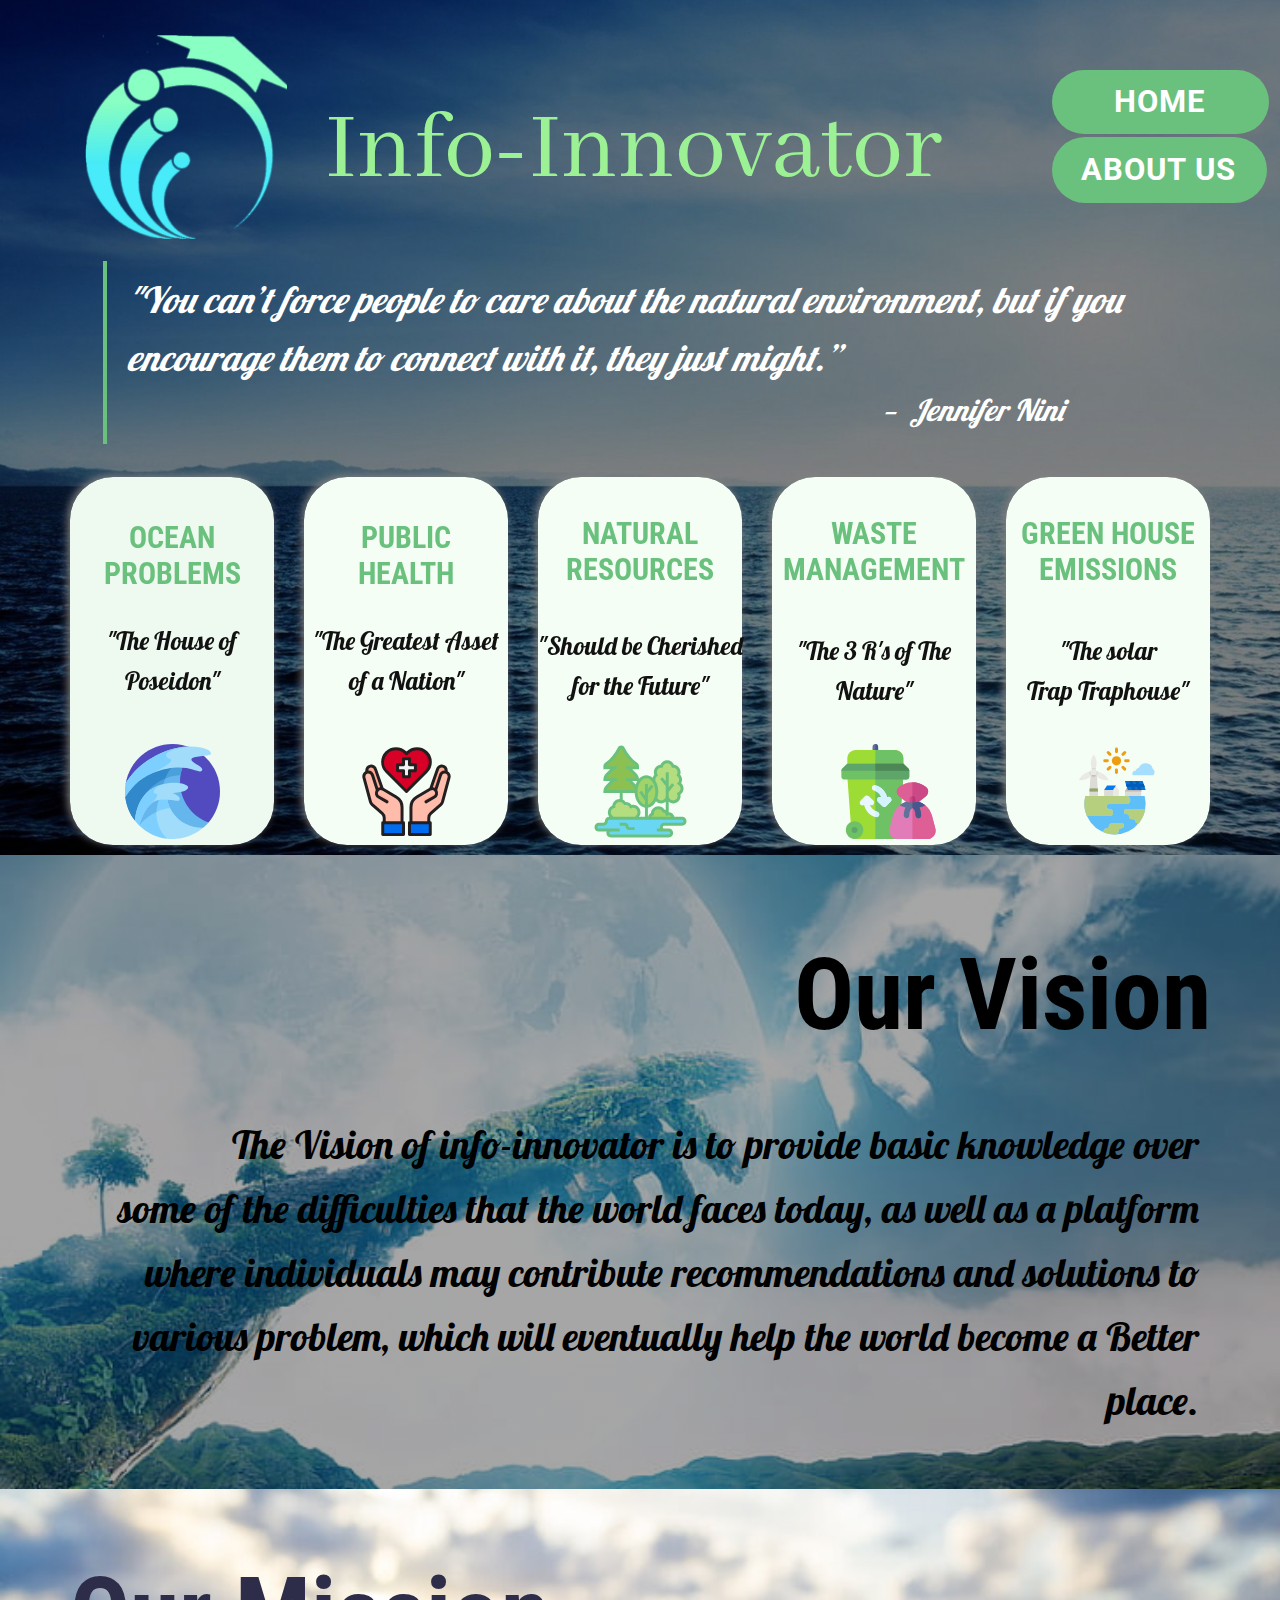
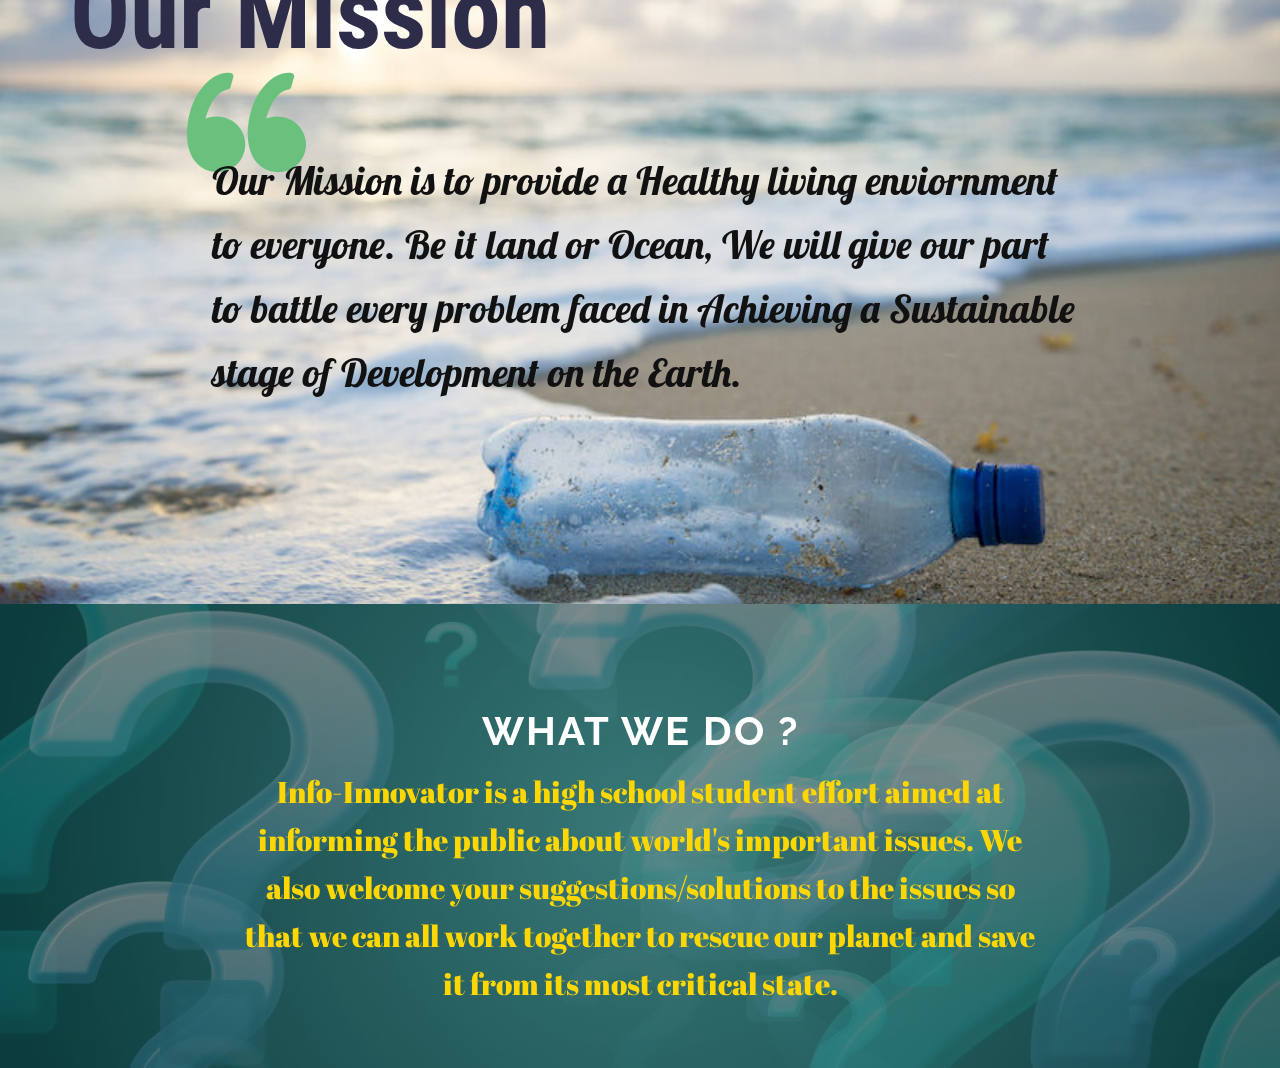
<file: Info-Innovator/index.html>
<!DOCTYPE html>
<html style="font-size: 16px;">
  <head>
    <meta name="viewport" content="width=device-width, initial-scale=1.0">
    <meta charset="utf-8">
    <meta name="keywords" content="Cleaner Energy for a Cleaner World, Plant Trees To Save Birds Residence, Our Mission, Help Us Recycle Dumps to Save World, Green World For
                                Our Future Generation, Our Latest Projects, 3487, 154, 1456, 1354">
    <meta name="description" content="">
    <meta name="page_type" content="np-template-header-footer-from-plugin">
    <title>Home</title>
    <link rel="stylesheet" href="nicepage.css" media="screen">
<link rel="stylesheet" href="Home.css" media="screen">
    <script class="u-script" type="text/javascript" src="jquery.js" defer=""></script>
    <script class="u-script" type="text/javascript" src="nicepage.js" defer=""></script>
    <meta name="generator" content="Nicepage 3.16.1, nicepage.com">
    <link id="u-theme-google-font" rel="stylesheet" href="https://fonts.googleapis.com/css?family=Roboto+Condensed:300,300i,400,400i,700,700i|Roboto:100,100i,300,300i,400,400i,500,500i,700,700i,900,900i">
    <link id="u-page-google-font" rel="stylesheet" href="https://fonts.googleapis.com/css?family=Lobster:400|Raleway:100,100i,200,200i,300,300i,400,400i,500,500i,600,600i,700,700i,800,800i,900,900i|Abril+Fatface:400|Abhaya+Libre:400,500,600,700,800">
    
    
    
    
    
    <script type="application/ld+json">{
		"@context": "http://schema.org",
		"@type": "Organization",
		"name": "Info-Innovator",
		"url": "index.html",
		"sameAs": []
}</script>
    <meta property="og:title" content="Home">
    <meta property="og:type" content="website">
    <meta name="theme-color" content="#6ac17d">
    <link rel="canonical" href="index.html">
    <meta property="og:url" content="index.html">
  </head>
  <body data-home-page="Home.html" data-home-page-title="Home" class="u-body u-image u-overlap u-overlap-transparent" style="background-position: 50% 50%; background-attachment: scroll; background-image: url(&quot;images/default-image.jpg&quot;);"><header class="u-align-left u-clearfix u-header u-image u-shading u-header" id="sec-b289" data-image-width="1280" data-image-height="854"><div class="u-clearfix u-sheet u-sheet-1">
        <p class="u-custom-font u-text u-text-palette-2-base u-text-1">Info-Innovator</p>
        <img class="u-image u-image-default u-preserve-proportions u-image-1" src="images/MicrosoftTeams-image6.png" alt="" data-image-width="1600" data-image-height="1600">
        <a href="Home.html" data-page-id="211194771" class="u-border-none u-btn u-button-style u-hover-palette-1-light-1 u-palette-1-base u-btn-1">HOME</a>
        <a href="about.html" class="u-border-none u-btn u-button-style u-hover-palette-1-light-1 u-palette-1-base u-btn-2">About us</a>
      </div></header> 
    <section class="skrollable u-align-left u-clearfix u-image u-parallax u-shading u-section-1" id="sec-0896" data-image-width="1920" data-image-height="1080">
      <div class="u-clearfix u-sheet u-sheet-1">
        <blockquote class="u-custom-font u-font-lobster u-text u-text-1">
          <span style="font-size: 2.25rem;">"You can’t force people to care about the natural environment, but if you encourage them to connect with it, they just might.”&nbsp;<br>
          </span>&nbsp; &nbsp; &nbsp; &nbsp; &nbsp; &nbsp; &nbsp; &nbsp; &nbsp; &nbsp; &nbsp; &nbsp; &nbsp; &nbsp; &nbsp; &nbsp; &nbsp; &nbsp; &nbsp; &nbsp; &nbsp; &nbsp; &nbsp; &nbsp; &nbsp; &nbsp; &nbsp; &nbsp; &nbsp; &nbsp; &nbsp; &nbsp; &nbsp; &nbsp; &nbsp; &nbsp; &nbsp; &nbsp; &nbsp; &nbsp; &nbsp; &nbsp; &nbsp; &nbsp; &nbsp; &nbsp; &nbsp; &nbsp; &nbsp; &nbsp; &nbsp; &nbsp; &nbsp; &nbsp; —&nbsp; Jennifer Nini
        </blockquote>
        <div class="u-clearfix u-expanded-width u-gutter-30 u-layout-wrap u-layout-wrap-1">
          <div class="u-layout">
            <div class="u-layout-row">
              <div class="u-container-style u-layout-cell u-left-cell u-palette-1-light-3 u-radius-43 u-shape-round u-size-12 u-size-60-md u-layout-cell-1" data-href="ocean.html" data-animation-name="rollIn" data-animation-duration="1000" data-animation-delay="0" data-animation-direction="">
                <div class="u-container-layout u-container-layout-1">
                  <h3 class="u-align-center u-text u-text-palette-1-base u-text-2">
                    <a class="u-active-none u-border-none u-btn u-button-link u-button-style u-hover-none u-none u-text-palette-1-base u-btn-1" href="Ocean.html">Ocean Problems</a>
                  </h3>
                  <p class="u-align-center u-text u-text-3">
                    <a class="u-active-none u-border-none u-btn u-button-link u-button-style u-custom-font u-font-lobster u-hover-none u-none u-text-body-color u-btn-2" href="ocean.html">"The House of Poseidon"</a>
                  </p><span class="u-icon u-icon-circle u-text-palette-1-base u-icon-1"><svg class="u-svg-link" preserveAspectRatio="xMidYMin slice" viewBox="0 0 512 512" style=""><use xmlns:xlink="http://www.w3.org/1999/xlink" xlink:href="#svg-91ed"></use></svg><svg class="u-svg-content" viewBox="0 0 512 512" id="svg-91ed"><g><g><path d="m450.354 422.61c38.422-44.778 61.646-102.979 61.646-166.61 0-141.385-114.615-256-256-256-126.46 0-231.489 91.699-252.257 212.228.209.643 68.546 210.382 446.611 210.382z" fill="#514bbf"></path>
</g><g><path d="m296.598 203.088c0-48.259 14.64-93.099 39.721-130.32 0 0-258.598 25.795-334.626 212.651.002.021.005.041.008.061.096.146.53.804 1.319 1.914 13.214 18.601 140.647 227.606 418.045 164.265 10.521-8.886 20.322-18.599 29.289-29.049-89.69-32.588-153.756-118.571-153.756-219.522z" fill="#64b6ec"></path>
</g><g><path d="m299.361 167.088c5.342-34.519 18.241-66.541 36.959-94.319 0 0-258.598 25.795-334.626 212.651.002.021.005.041.008.061.096.146.53.804 1.319 1.914 4.87 6.854 25.256 39.57 62.941 74.983 25.922-107.485 119.655-188.515 233.399-195.29z" fill="#4b9fdb"></path>
</g><g><path d="m275.193 471.551c-80.695-79.464-103.315-205.421-47.29-310.429 25.529-47.848 63.764-84.562 108.322-108.198 0 0-247.839 43.639-334.531 232.499 5.463 47.731 24.052 91.471 52.065 127.523.55.402 80.711 58.705 221.434 58.605z" fill="#4b9fdb"></path>
</g><g><path d="m216.098 186.348c3.453-8.517 7.382-16.937 11.805-25.226 25.529-47.848 63.764-84.562 108.322-108.198 0 0-247.839 43.639-334.531 232.499 5.463 47.731 24.052 91.471 52.065 127.523.079.058 1.816 1.32 5.136 3.429 2.478-103.713 66.639-192.142 157.203-230.027z" fill="#3188ca"></path>
</g><g><path d="m256.072 367.559c-22.323-32.854-33.097-70.153-33.239-107.095 0 0-140.622 25.066-145.894 178.468l150.416 71.463c9.406 1.048 18.959 1.605 28.645 1.605 62.904 0 120.497-22.701 165.066-60.341-63.517 1.933-126.635-27.645-164.994-84.1z" fill="#a1ddfb"></path>
</g><g><path d="m76.955 438.939c40.247-50.228 99.025-84.958 165.976-93.816-13.43-26.926-19.987-55.901-20.098-84.66 0 0-140.622 25.066-145.894 178.468z" fill="#7dcfff"></path>
</g><g><path d="m169.403 359.495c2.676-39.63 17.185-75.641 39.845-104.817 0 0-139.037 37.518-132.309 184.253 39.751 38.916 92.127 64.974 150.419 71.465-39.116-37.975-61.916-92.247-57.955-150.901z" fill="#7dcfff"></path>
</g><g><path d="m76.952 438.944c24.579-30.676 56.07-55.568 92.116-72.32.073-2.37.174-4.744.335-7.129 2.676-39.63 17.185-75.641 39.845-104.817 0 0-139.037 37.518-132.309 184.253.004.005.008.009.013.013z" fill="#64b6ec"></path>
</g><g><path d="m463 54c-4 13.667-105 9-105 29s75 40 56 61-84-57-262 11c-82.2 31.41-130.45 97.49-150.32 130.45-1.11-9.66-1.68-19.49-1.68-29.45 0-14.93 1.28-29.56 3.74-43.78 21.85-37.05 74.71-107.92 180.26-158.22 55.91-26.64 110.27-37.94 155.95-39.91 76.06-3.28 129.01 19.547 123.05 39.91z" fill="#a1ddfb"></path>
</g><g><path d="m133.667 248.333c-61.758 46.192-77.379 126.772-79.917 164.607 7.137 9.185 14.89 17.866 23.189 25.992 6.286-22.553 24.218-77.693 56.728-110.203 58.127-58.127 147.464-8.056 160-27.062 12.666-19.205-37.667-37.334-37.667-37.334s81.667-4 84.333-30c2.667-26-124.43-47.509-206.666 14z" fill="#a1ddfb"></path>
</g><g><path d="m242.931 80.569c-37.069-10.431-37.931-48.569 97.019-66.479-45.68 1.97-100.04 13.27-155.95 39.91-105.55 50.3-158.41 121.17-180.26 158.22-2.46 14.22-3.74 28.85-3.74 43.78 0 9.96.57 19.79 1.68 29.45 19.87-32.96 68.12-99.04 150.32-130.45 0 0 128-64 90.931-74.431z" fill="#7dcfff"></path>
</g><g><path d="m206.278 215.218c-25.184 6.063-50.517 16.589-72.612 33.115-61.757 46.192-77.378 126.772-79.916 164.607 7.137 9.185 14.89 17.866 23.189 25.992 6.286-22.553 24.218-77.693 56.728-110.203 3.022-3.022 6.133-5.737 9.31-8.199l-.001-.014s50.025-46.517 23.025-52.346c-26.993-5.828-1.515-42.149 40.277-52.952z" fill="#7dcfff"></path>
</g>
</g></svg></span>
                </div>
              </div>
              <div class="u-align-center u-container-style u-layout-cell u-palette-2-light-3 u-radius-43 u-shape-round u-size-12 u-size-60-md u-layout-cell-2" data-href="public.html" data-animation-name="rollIn" data-animation-duration="1000" data-animation-delay="0" data-animation-direction="">
                <div class="u-container-layout u-container-layout-2">
                  <h3 class="u-text u-text-palette-1-base u-text-4">Public<br>health
                  </h3>
                  <p class="u-custom-font u-font-lobster u-text u-text-5">"The Greatest Asset<br>of a Nation" 
                  </p><span class="u-icon u-icon-circle u-text-palette-1-base u-icon-2"><svg class="u-svg-link" preserveAspectRatio="xMidYMin slice" viewBox="0 0 64 64" style=""><use xmlns:xlink="http://www.w3.org/1999/xlink" xlink:href="#svg-0931"></use></svg><svg class="u-svg-content" viewBox="0 0 64 64" id="svg-0931"><g id="healthcare-covid19-coronavirus-hand-hearth"><path d="m15.71 30.27-4.53-13.05a3.125 3.125 0 0 0 -3.56-2.32 3.007 3.007 0 0 0 -2.28 3.71l4.66 14.39z" fill="#ffac96"></path><path d="m48.29 30.27 4.53-13.05a3.125 3.125 0 0 1 3.56-2.32 3.007 3.007 0 0 1 2.28 3.71l-4.66 14.39z" fill="#ffac96"></path><path d="m25.046 35.682-8.84-5.182a2.994 2.994 0 0 0 -3.8.679l-3.226-9.959a3.125 3.125 0 0 0 -3.56-2.32 3.007 3.007 0 0 0 -2.28 3.71l4.35 16.23a3.948 3.948 0 0 0 1.21 1.96l6.76 6.01a4 4 0 0 1 1.34 2.99v3.2h12v-10.416a8 8 0 0 0 -3.954-6.902z" fill="#ffbcab"></path><path d="m58.38 18.9a3.125 3.125 0 0 0 -3.56 2.32l-3.23 9.959a2.994 2.994 0 0 0 -3.8-.679l-8.84 5.182a8 8 0 0 0 -3.95 6.902v10.416h12v-3.2a4 4 0 0 1 1.34-2.99l6.76-6.01a3.948 3.948 0 0 0 1.21-1.96l4.35-16.23a3.007 3.007 0 0 0 -2.28-3.71z" fill="#ffbcab"></path><path d="m34 53v8h14v-8h-1-12z" fill="#006df0"></path><path d="m30 53h-1-12-1v8h14z" fill="#006df0"></path><path d="m45.44 18.56-.71.71-12.73 12.73-12.73-12.73-.71-.71a9 9 0 1 1 12.73-12.72l.71.71.71-.71a9 9 0 1 1 12.73 12.72z" fill="#d80027"></path><path d="m45.44 5.84a8.9 8.9 0 0 0 -7.368-2.579 8.994 8.994 0 0 1 5.368 15.3l-.71.71-11.73 11.729 1 1 12.73-12.73.71-.71a9 9 0 0 0 0-12.72z" fill="#bd0022"></path><path d="m34 22v-4h4v-4h-4v-4h-4v4h-4v4h4v4z" fill="#f1f2f2"></path><path d="m50.794 33.7-6.684 3.7a.867.867 0 0 0 -.341 1.138.865.865 0 0 0 1.207.362l5.818-3.2a3 3 0 0 0 1.319-3.609 2.971 2.971 0 0 1 -1.319 1.609z" fill="#ffac96"></path><path d="m13.206 33.7 6.684 3.7a.867.867 0 0 1 .341 1.138.865.865 0 0 1 -1.207.362l-5.818-3.2a3 3 0 0 1 -1.319-3.609 2.971 2.971 0 0 0 1.319 1.609z" fill="#ffac96"></path><g fill="#231f20"><path d="m38 13h-3v-3a1 1 0 0 0 -1-1h-4a1 1 0 0 0 -1 1v3h-3a1 1 0 0 0 -1 1v4a1 1 0 0 0 1 1h3v3a1 1 0 0 0 1 1h4a1 1 0 0 0 1-1v-3h3a1 1 0 0 0 1-1v-4a1 1 0 0 0 -1-1zm-1 4h-3a1 1 0 0 0 -1 1v3h-2v-3a1 1 0 0 0 -1-1h-3v-2h3a1 1 0 0 0 1-1v-3h2v3a1 1 0 0 0 1 1h3z"></path><path d="m59.73 18.36a4.578 4.578 0 0 0 .03-.53 4.02 4.02 0 0 0 -3.18-3.91 4.071 4.071 0 0 0 -4.7 2.97l-4.4 12.66a1.632 1.632 0 0 0 -.19.09l-8.84 5.18a9.017 9.017 0 0 0 -4.45 7.76v9.42a1 1 0 0 0 -1 1v8a1 1 0 0 0 1 1h14a1 1 0 0 0 1-1v-8a1 1 0 0 0 -1-1v-2.2a3.039 3.039 0 0 1 1-2.24l6.76-6.01a4.931 4.931 0 0 0 1.52-2.45l4.34-16.23a3.955 3.955 0 0 0 .14-1.04 4.019 4.019 0 0 0 -2.03-3.47zm-5.94-.88a2.113 2.113 0 0 1 2.38-1.6 2 2 0 0 1 1.59 1.95v.02a4.1 4.1 0 0 0 -3.89 3.06l-2.79 8.61a4.2 4.2 0 0 0 -1.34-.38zm-6.79 42.52h-12v-6h12zm12.69-37.65-4.35 16.24a2.981 2.981 0 0 1 -.9 1.46l-6.77 6.01a5.056 5.056 0 0 0 -1.67 3.74v2.2h-10v-9.42a7.052 7.052 0 0 1 3.46-6.04l8.83-5.17a2 2 0 0 1 2.74.73 2.06 2.06 0 0 1 .2 1.52 2 2 0 0 1 -.94 1.21l-5.73 3.31a1 1 0 0 0 1 1.73l5.73-3.31a3.948 3.948 0 0 0 1.87-2.43 4.007 4.007 0 0 0 -.4-3.03l-.06-.09 3.09-9.53a2.113 2.113 0 0 1 2.38-1.6 2 2 0 0 1 1.59 1.95 1.722 1.722 0 0 1 -.07.52z"></path><path d="m30 52v-9.42a9.017 9.017 0 0 0 -4.45-7.76l-8.84-5.19c-.06-.03-.13-.05-.19-.08l-4.37-12.59a4.107 4.107 0 0 0 -4.73-3.04 4.02 4.02 0 0 0 -3.18 3.91 4.578 4.578 0 0 0 .03.53 4.019 4.019 0 0 0 -2.03 3.47 4.421 4.421 0 0 0 .13 1.04l4.35 16.22a4.916 4.916 0 0 0 1.52 2.46l6.75 6.01a3.012 3.012 0 0 1 1.01 2.24v2.2a1 1 0 0 0 -1 1v8a1 1 0 0 0 1 1h14a1 1 0 0 0 1-1v-8a1 1 0 0 0 -1-1zm-23.76-34.17a2 2 0 0 1 1.58-1.95 2.161 2.161 0 0 1 2.42 1.67l4.02 11.59a4.2 4.2 0 0 0 -1.34.38l-2.77-8.56a4.149 4.149 0 0 0 -3.91-3.11zm10.08 28.23-6.76-6.01a2.965 2.965 0 0 1 -.9-1.47l-4.36-16.23a2.121 2.121 0 0 1 -.06-.52 2 2 0 0 1 1.58-1.95 2.144 2.144 0 0 1 2.41 1.65l3.07 9.48-.06.09a4.007 4.007 0 0 0 -.4 3.03 3.948 3.948 0 0 0 1.87 2.43l5.73 3.31a1 1 0 0 0 1-1.73l-5.73-3.31a2 2 0 0 1 -.94-1.21 2.06 2.06 0 0 1 .2-1.52 2 2 0 0 1 2.73-.74l8.84 5.18a7.052 7.052 0 0 1 3.46 6.04v9.42h-10v-2.2a5.03 5.03 0 0 0 -1.68-3.74zm12.68 13.94h-12v-6h12z"></path><path d="m46.147 5.132a9.994 9.994 0 0 0 -14.147.001 9.992 9.992 0 0 0 -14.146 0 10.005 10.005 0 0 0 0 14.134l13.44 13.44a1 1 0 0 0 1.414 0l13.44-13.44a10.006 10.006 0 0 0 -.001-14.135zm-14.147 25.454-12.733-12.733a8 8 0 0 1 5.663-13.653 7.916 7.916 0 0 1 5.653 2.347l.71.71a1 1 0 0 0 1.414 0l.712-.712a7.993 7.993 0 0 1 11.314 0 8 8 0 0 1 0 11.306z"></path>
</g>
</g></svg></span>
                </div>
              </div>
              <div class="u-align-center u-container-style u-layout-cell u-palette-2-light-3 u-radius-43 u-shape-round u-size-12 u-size-60-md u-layout-cell-3" data-href="natural.html" data-animation-name="rollIn" data-animation-duration="1000" data-animation-delay="0" data-animation-direction="">
                <div class="u-container-layout u-container-layout-3">
                  <h3 class="u-text u-text-palette-1-base u-text-6">Natural<br>resources
                  </h3>
                  <p class="u-custom-font u-font-lobster u-text u-text-7">"Should be Cherished<br>for the Future"
                  </p><span class="u-icon u-icon-circle u-text-palette-1-base u-icon-3"><svg class="u-svg-link" preserveAspectRatio="xMidYMin slice" viewBox="0 0 64 64" style=""><use xmlns:xlink="http://www.w3.org/1999/xlink" xlink:href="#svg-53db"></use></svg><svg class="u-svg-content" viewBox="0 0 64 64" id="svg-53db"><g><g><g><path d="m29 29.06.3.05c-.2.91-.3 1.88-.3 2.89h-10-11c0-1.28.51-2.51 1.41-3.41l4.59-4.59h-6c0-1.28.51-2.51 1.41-3.41l4.59-4.59h-6v-1.01c0-.64.32-1.22.83-1.58 3.77-2.7 6.78-6.32 8.76-10.5.26-.55.8-.91 1.41-.91s1.15.36 1.41.91c1.98 4.18 4.99 7.8 8.76 10.5.51.36.83.94.83 1.58v1.01h-6l4.59 4.59c.9.9 1.41 2.13 1.41 3.41h-6l4.59 4.59c.14.14.28.3.41.47z" fill="#8cc152"></path>
</g><g><path d="m50 35c0 2.21-1.79 4-4 4-1.7 0-3.15-1.06-3.73-2.55.47-1.34.73-2.85.73-4.45 0-2.73-.76-5.2-2-7v-1c0-1.26.59-2.37 1.5-3.1-.31-.57-.5-1.21-.5-1.9 0-2.21 1.79-4 4-4 .05 0 .09.01.14.01.44-1.73 1.99-3.01 3.86-3.01s3.42 1.28 3.86 3.01c.05 0 .09-.01.14-.01 2.21 0 4 1.79 4 4 0 .69-.19 1.33-.5 1.9.91.73 1.5 1.84 1.5 3.1 0 .99-.37 1.88-.96 2.58 1.17.69 1.96 1.96 1.96 3.42 0 1.59-.93 2.94-2.27 3.59.17.44.27.91.27 1.41 0 2.21-1.79 4-4 4s-4-1.79-4-4z" fill="#b4dd7f"></path>
</g><g><path d="m41 25c1.24 1.8 2 4.27 2 7 0 1.6-.26 3.11-.73 4.45-1.15 3.29-3.52 5.55-6.27 5.55-3.87 0-7-4.48-7-10 0-1.01.1-1.98.3-2.89.87-4.11 3.54-7.11 6.7-7.11 1.96 0 3.73 1.15 5 3z" fill="#a0d468"></path>
</g><g><path d="m49.88 47.22c.06-.02.11-.04.17-.06.3-.1.61-.16.95-.16 1.66 0 3 1.34 3 3h-16c0-1.31.85-2.41 2.02-2.82 0-.06-.02-.12-.02-.18 0-2.21 1.79-4 4-4 1.5 0 2.78.83 3.47 2.05 1.17.18 2.11 1.04 2.41 2.17z" fill="#a0d468"></path>
</g><g><path d="m27 42c2.21 0 4 1.79 4 4 0 1.19-.52 2.27-1.35 3l-.76 1h-15.61l-.93-1c-.83-.73-1.35-1.81-1.35-3 0-1.87 1.28-3.42 3.01-3.86 0-.05-.01-.09-.01-.14 0-2.21 1.79-4 4-4 .35 0 .68.04 1 .13 1.06.27 1.95.98 2.47 1.92.18-.02.35-.05.53-.05 1.59 0 2.94.93 3.59 2.27.44-.17.91-.27 1.41-.27z" fill="#b4dd7f"></path>
</g><g><path d="m48 58h1 2c.55 0 1.05.22 1.41.59.37.36.59.86.59 1.41 0 1.1-.9 2-2 2h-39c-.55 0-1.05-.22-1.41-.59-.37-.36-.59-.86-.59-1.41 0-1.1.9-2 2-2h-8c-1.1 0-2-.9-2-2 0-.55.22-1.05.59-1.41.36-.37.86-.59 1.41-.59h3c1.1 0 2-.9 2-2 0-.55.22-1.05.59-1.41.36-.37.86-.59 1.41-.59h2.28 15.61 7.11 2 16 6c1.1 0 2 .9 2 2 0 .55-.22 1.05-.59 1.41-.36.37-.86.59-1.41.59h-12c-1.1 0-2 .9-2 2 0 .55.22 1.05.59 1.41.36.37.86.59 1.41.59z" fill="#69d6f4"></path>
</g>
</g><g><path d="m60 49h-5.142c-.447-1.721-1.999-3-3.858-3v-7.026c.838.635 1.87 1.026 3 1.026 2.757 0 5-2.243 5-5 0-.313-.032-.628-.096-.943 1.311-.929 2.096-2.419 2.096-4.057 0-1.411-.584-2.717-1.602-3.652.392-.724.602-1.531.602-2.348 0-1.241-.466-2.422-1.298-3.336.198-.541.298-1.098.298-1.664 0-2.56-1.933-4.676-4.416-4.966-.775-1.819-2.565-3.034-4.584-3.034s-3.809 1.215-4.584 3.034c-2.483.29-4.416 2.406-4.416 4.966 0 .566.1 1.123.298 1.664-.524.575-.882 1.262-1.091 1.997-1.224-1.046-2.663-1.661-4.207-1.661-1.904 0-3.652.922-5.027 2.455-.128-1.34-.724-2.62-1.68-3.576l-2.879-2.879h4.586v-2.014c0-.938-.467-1.833-1.249-2.393-3.617-2.592-6.535-6.087-8.436-10.109-.433-.916-1.321-1.484-2.315-1.484s-1.882.568-2.315 1.484c-1.9 4.022-4.818 7.518-8.437 10.109-.781.56-1.248 1.455-1.248 2.393v2.014h4.586l-2.879 2.879c-1.085 1.085-1.707 2.587-1.707 4.121v1h4.586l-2.879 2.879c-1.085 1.085-1.707 2.587-1.707 4.121v1h11v4c-2.56 0-4.676 1.933-4.966 4.416-1.819.775-3.034 2.565-3.034 4.584 0 1.105.369 2.167.997 3-1.653.002-2.997 1.347-2.997 3 0 .552-.448 1-1 1h-3c-1.654 0-3 1.346-3 3s1.346 3 3 3h5.184c-.112.314-.184.648-.184 1 0 1.654 1.346 3 3 3h39c1.654 0 3-1.346 3-3s-1.346-3-3-3h-2-1c-.552 0-1-.448-1-1s.448-1 1-1h12c1.654 0 3-1.346 3-3s-1.346-3-3-3zm-7.29 0h-13.415c.236-.396.593-.718 1.052-.878l.694-.242-.024-.735c-.002-.064-.009-.126-.017-.145 0-1.654 1.346-3 3-3 1.068 0 2.064.59 2.6 1.539l.237.421.478.075c.77.122 1.4.689 1.605 1.446l.294 1.086 1.044-.42c.962-.384 1.971.062 2.452.853zm-15.71-6.095c2.23-.385 4.173-2.035 5.444-4.413.925.936 2.198 1.508 3.556 1.508 1.13 0 2.162-.391 3-1.026v5.592c-.284-.166-.582-.31-.904-.402-.93-1.346-2.46-2.164-4.096-2.164-2.601 0-4.744 1.996-4.979 4.536-.94.536-1.619 1.429-1.89 2.464h-.131zm6.129-21.226.649-.524-.399-.732c-.251-.463-.379-.942-.379-1.423 0-1.654 1.346-3 2.935-3.003l.971.05.2-.786c.339-1.331 1.53-2.261 2.894-2.261s2.555.93 2.895 2.261l.2.786.812-.034c.053-.002.106-.008.093-.013 1.654 0 3 1.346 3 3 0 .481-.128.96-.379 1.422l-.399.732.649.524c.718.58 1.129 1.426 1.129 2.322 0 .888-.395 1.538-.726 1.928l-.765.901 1.016.604c.923.552 1.475 1.511 1.475 2.567 0 1.151-.652 2.183-1.704 2.69l-.823.398.323.855c.136.36.204.715.204 1.057 0 1.654-1.346 3-3 3s-3-1.346-3-3v-2.648l3.781-4.727-1.563-1.25-2.218 2.773v-10.148h-2v6.148l-2.219-2.773-1.563 1.25 3.782 4.727v6.648c0 1.654-1.346 3-3 3-1.123 0-2.152-.647-2.662-1.631.424-1.341.662-2.817.662-4.369 0-2.779-.759-5.313-2-7.251v-.749c0-.896.411-1.742 1.129-2.321zm-7.129 1.321c3.309 0 6 4.037 6 9 0 4.451-2.167 8.147-5 8.865v-7.513l3.781-4.727-1.563-1.25-2.218 2.773v-3.148h-2v7.697l-2.168-3.252-1.664 1.109 3.832 5.749v2.562c-2.833-.717-5-4.414-5-8.865 0-4.963 2.691-9 6-9zm-6.166 2c-.428.711-.784 1.503-1.072 2.347l-2.348-2.347zm-19.713 4.293 4.293-4.293h1.586v-2h-6.865c.175-.641.514-1.234.986-1.707l4.293-4.293h1.586v-2h-7v-.014c0-.299.15-.579.413-.768 3.895-2.788 7.034-6.551 9.08-10.879.197-.42.816-.42 1.014 0 2.046 4.328 5.186 8.091 9.079 10.879.264.189.414.47.414.768l-7 .014v2h1.586l4.293 4.293c.473.473.812 1.066.986 1.707h-6.865v2h1.586l4.293 4.293c.112.112.214.23.31.353-.07.442-.122.893-.152 1.354h-18.902c.175-.641.513-1.234.986-1.707zm9.879 3.707h8.037c.339 5.142 3.261 9.266 6.963 9.905v6.095h-4.016c.647-.86 1.016-1.907 1.016-3 0-2.757-2.243-5-5-5-.313 0-.629.032-.943.096-.929-1.311-2.418-2.096-4.057-2.096-.007 0-.015 0-.021 0-.519-.691-1.206-1.223-1.979-1.566zm-5.739 10.105.786-.2-.034-.812c-.002-.048-.007-.096-.012-.096 0 0-.001.001-.001.002 0-1.654 1.346-3 3-3 1.071 0 2.067.591 2.602 1.542l.421.584.677-.095c.098-.012.197-.03.3-.03 1.152 0 2.183.652 2.69 1.703l.398.826.857-.326c2.058-.78 4.056.798 4.055 2.797 0 .86-.37 1.681-1.017 2.25l-.579.75h-14.687l-.701-.75c-.646-.569-1.016-1.39-1.016-2.25 0-1.364.93-2.555 2.261-2.895zm45.739 9.895h-12c-1.654 0-3 1.346-3 3 0 .352.072.686.184 1h-2.184v2h5 1 2c.552 0 1 .448 1 1s-.448 1-1 1h-39c-.552 0-1-.448-1-1s.448-1 1-1h3 3v-2h-3-3-8c-.552 0-1-.448-1-1s.448-1 1-1h3c1.654 0 3-1.346 3-3 0-.552.448-1 1-1h49c.552 0 1 .448 1 1s-.448 1-1 1z"></path><path d="m24 55.5c0-1.379-1.121-2.5-2.5-2.5h-3.5v2h3.5c.275 0 .5.225.5.5 0 1.379 1.121 2.5 2.5 2.5h3.5v-2h-3.5c-.275 0-.5-.225-.5-.5z"></path>
</g>
</g></svg></span>
                </div>
              </div>
              <div class="u-align-center u-container-style u-layout-cell u-palette-2-light-3 u-radius-43 u-shape-round u-size-12 u-size-60-md u-layout-cell-4" data-href="waste.html" data-animation-name="rollIn" data-animation-duration="1000" data-animation-delay="0" data-animation-direction="">
                <div class="u-container-layout u-container-layout-4">
                  <h3 class="u-text u-text-palette-1-base u-text-8">Waste<br>management
                  </h3>
                  <p class="u-custom-font u-font-lobster u-text u-text-9">"The 3 R's of The Nature"</p><span class="u-icon u-icon-circle u-text-palette-1-base u-icon-4"><svg class="u-svg-link" preserveAspectRatio="xMidYMin slice" viewBox="0 0 512.01 512.01" style=""><use xmlns:xlink="http://www.w3.org/1999/xlink" xlink:href="#svg-4761"></use></svg><svg class="u-svg-content" viewBox="0 0 512.01 512.01" id="svg-4761"><g><path d="m320.995 161h-272c-8.721 0-15.608 7.419-14.96 16.12l24 321c.59 7.83 7.11 13.88 14.96 13.88h224c7.85 0 14.37-6.05 14.96-13.88l24-321c.648-8.699-6.236-16.12-14.96-16.12z" fill="#9ddc34"></path><path d="m335.955 177.12-24 321c-.59 7.83-7.11 13.88-14.96 13.88h-112v-351h136c8.721 0 15.608 7.419 14.96 16.12z" fill="#6ec265"></path><path d="m199.995 15v33c0 8.28-6.72 15-15 15s-15-6.72-15-15v-33c0-8.28 6.72-15 15-15s15 6.72 15 15z" fill="#61729a"></path><path d="m184.995 63v-63c8.28 0 15 6.72 15 15v33c0 8.28-6.72 15-15 15z" fill="#47568b"></path><path d="m290.995 33h-212c-24.81 0-45 20.19-45 45v34c0 8.28 6.72 15 15 15h272c8.28 0 15-6.72 15-15v-34c0-24.81-20.19-45-45-45z" fill="#9ddc34"></path><g fill="#6ec265"><path d="m335.995 78v34c0 8.28-6.72 15-15 15h-136v-94h106c24.81 0 45 20.19 45 45z"></path><path d="m363.605 133.39-27.61-27.6h-302.01l-27.6 27.6c-2.81 2.82-4.39 6.63-4.39 10.61v32c0 8.28 6.72 15 15 15h336c8.28 0 15-6.72 15-15v-32c0-3.98-1.58-7.79-4.39-10.61z"></path><path d="m72.995 417c-25.916 0-47 21.084-47 47 0 12.496 4.81 24.396 13.544 33.508 18.535 19.335 48.373 19.339 66.912 0 8.734-9.111 13.544-21.011 13.544-33.508 0-25.916-21.084-47-47-47z"></path>
</g><path d="m367.995 144v32c0 8.28-6.72 15-15 15h-168v-85.21h151l27.61 27.6c2.81 2.82 4.39 6.63 4.39 10.61z" fill="#5ea56a"></path><path d="m268.075 310.28-23.68 24.31c-6.357 6.517-16.815 5.775-22.43-.91l-23.1-22.5c-5.93-5.78-6.05-15.28-.27-21.21 5.09-5.23 13.07-5.94 18.96-2.08-6.223-18.137-21.144-32.1-39.88-36.84-8.03-2.03-12.89-10.2-10.85-18.23 2.03-8.01 10.16-12.86 18.17-10.85.02 0 .04 0 .06.01 32.91 8.36 56.66 34.56 63.54 65.65 5.8-4.17 13.91-3.72 19.2 1.43 5.94 5.78 6.06 15.28.28 21.22z" fill="#e9f8ff"></path><path d="m268.075 310.28-23.68 24.31c-6.357 6.517-16.815 5.775-22.43-.91l-23.1-22.5c-5.93-5.78-6.05-15.28-.27-21.21 5.09-5.23 13.07-5.94 18.96-2.08-5.25-15.3-16.9-28.12-32.56-34.44 0-32.85-.04-31.52.06-31.47 32.91 8.36 56.66 34.56 63.54 65.65 5.8-4.17 13.91-3.72 19.2 1.43 5.94 5.78 6.06 15.28.28 21.22z" fill="#d4f2ff"></path><path d="m206.125 383.12c-2.013 7.947-10.08 12.888-18.23 10.85-32.854-8.38-56.542-34.434-63.49-65.42-5.822 4.048-13.789 3.527-19.03-1.57-5.93-5.78-6.06-15.28-.28-21.21 25.941-26.62 24.351-25.31 26.97-26.85 5.969-3.214 12.265-2.278 16.67 1.17 1.05.825.38.233 25.57 24.77 5.94 5.78 6.06 15.28.28 21.21-5.17 5.31-13.3 5.96-19.21 1.9 6.087 17.84 20.713 32.028 39.91 36.92 8.03 2.04 12.88 10.2 10.84 18.23z" fill="#e9f8ff"></path><path d="m206.125 383.12c-2.013 7.947-10.08 12.888-18.23 10.85-.98-.25-1.94-.51-2.9-.79v-31.98c3.24 1.53 6.68 2.77 10.29 3.69 8.03 2.04 12.88 10.2 10.84 18.23z" fill="#d4f2ff"></path><path d="m464.985 512h-159.98c-29.643 0-51.056-28.061-43.5-56.55l18.51-69.71c6.01-22.62 18.93-42 36.13-56.09l33.31-18.66c22.459-7.814 47.621-8.162 71.08 0l33.31 18.66c17.2 14.09 30.12 33.47 36.13 56.09l18.51 69.71c7.573 28.549-13.91 56.55-43.5 56.55z" fill="#e27cb8"></path><path d="m464.985 512h-79.99v-207c12.36 0 24.33 2.09 35.54 5.99l33.31 18.66c17.2 14.09 30.12 33.47 36.13 56.09l18.51 69.71c7.573 28.549-13.91 56.55-43.5 56.55z" fill="#de5e96"></path><path d="m458.205 231.81c-42.769-34.53-103.869-34.351-146.42 0-15.799 12.757-15.687 36.846.21 49.45l63.68 50.49c5.443 4.327 13.18 4.34 18.64 0l63.68-50.49c15.913-12.617 15.992-36.707.21-49.45z" fill="#de5e96"></path><path d="m457.995 281.26-63.68 50.49c-2.73 2.17-6.03 3.25-9.32 3.25v-129.04c26.591 0 52.566 9.183 73.21 25.85 15.799 12.757 15.685 36.848-.21 49.45z" fill="#ca4986"></path><path d="m399.995 295v25h-30v-25c0-8.28 6.72-15 15-15 4.14 0 7.89 1.68 10.6 4.4 2.72 2.71 4.4 6.46 4.4 10.6z" fill="#ca4986"></path><path d="m399.995 295v25h-15v-40c4.14 0 7.89 1.68 10.6 4.4 2.72 2.71 4.4 6.46 4.4 10.6z" fill="#b93573"></path><path d="m421.725 341.57c5.94 10.32 10.27 24.37 10.27 43.43 0 8.92-7.78 16.02-16.92 14.88-7.58-.94-13.05-7.65-13.08-15.29-.11-25.71-10.87-35.7-17-39.31-6.16 3.63-17 13.7-17 39.72 0 8.48-7.03 15.31-15.58 14.99-8.17-.31-14.45-7.36-14.42-15.52.08-18.79 4.39-32.68 10.27-42.9-12.84-2.84-23.5-7.21-32.12-11.92 9.86-8.09 21.13-14.44 33.31-18.66 17.541 4.855 52.618 5.112 71.08 0 12.18 4.22 23.45 10.57 33.31 18.66-8.62 4.71-19.28 9.08-32.12 11.92z" fill="#61729a"></path><path d="m421.725 341.57c5.94 10.32 10.27 24.37 10.27 43.43 0 8.92-7.78 16.02-16.92 14.88-7.58-.94-13.05-7.65-13.08-15.29-.11-25.71-10.87-35.7-17-39.31v-30.52c8 0 24.02-.58 35.54-3.77 12.18 4.22 23.45 10.57 33.31 18.66-8.62 4.71-19.28 9.08-32.12 11.92z" fill="#47568b"></path><circle cx="72.995" cy="464" fill="#5ea56a" r="16"></circle><path d="m367.995 144h-366c0-3.98 1.58-7.79 4.39-10.61l27.6-27.6h302.01l27.61 27.6c2.81 2.82 4.39 6.63 4.39 10.61z" fill="#5ea56a"></path><path d="m367.995 144h-183v-38.21h151l27.61 27.6c2.81 2.82 4.39 6.63 4.39 10.61z" fill="#4d8755"></path>
</g></svg></span>
                </div>
              </div>
              <div class="u-align-center u-container-style u-layout-cell u-palette-2-light-3 u-radius-43 u-right-cell u-shape-round u-size-12 u-size-60-md u-layout-cell-5" data-href="green.html" data-animation-name="rollIn" data-animation-duration="1000" data-animation-delay="0" data-animation-direction="">
                <div class="u-container-layout u-container-layout-5">
                  <h3 class="u-text u-text-palette-1-base u-text-10">Green House<br>Emissions
                  </h3>
                  <p class="u-custom-font u-font-lobster u-text u-text-11">"The solar<br>Trap Traphouse"
                  </p><span class="u-icon u-icon-circle u-text-palette-1-base u-icon-5"><svg class="u-svg-link" preserveAspectRatio="xMidYMin slice" viewBox="0 0 512 512" style=""><use xmlns:xlink="http://www.w3.org/1999/xlink" xlink:href="#svg-27d9"></use></svg><svg class="u-svg-content" viewBox="0 0 512 512" id="svg-27d9"><g id="flat"><path d="m99.017 280a165.283 165.283 0 1 0 319.4 0z" fill="#5ebef7"></path><path d="m306.92 439.79a13.772 13.772 0 0 1 -13.77 13.78h-1.98a11.779 11.779 0 0 0 -11.79 11.79 22.632 22.632 0 0 1 -22.34 22.63 165.01 165.01 0 0 1 -59.38-11.63 17.234 17.234 0 0 1 16.29-22.79h5.17a5.173 5.173 0 0 0 5.16-5.17 22.382 22.382 0 0 1 22.39-22.38h46.48a13.776 13.776 0 0 1 13.77 13.77z" fill="#a6deff"></path><path d="m340.98 301.87a21.433 21.433 0 0 1 -21.43 21.44h-92.36a13.475 13.475 0 1 0 0 26.95h1.66a19.155 19.155 0 0 1 0 38.31h-121.78a165.873 165.873 0 0 1 -8.05-108.57h110.49l110.04.44a21.441 21.441 0 0 1 21.43 21.43z" fill="#a6deff"></path><path d="m421.72 350.26a164.494 164.494 0 0 1 -34.43 76.32l-7.41.3a10.977 10.977 0 0 1 -10.97-10.98 10.988 10.988 0 0 0 -11.05-10.98l-9.62.06c-.13 0-.25.01-.38.01a13.407 13.407 0 0 1 -13.39-13.41 13.759 13.759 0 0 0 -13.77-13.77 13.775 13.775 0 1 1 0-27.55z" fill="#a6deff"></path><path d="m325 233-13 23v24h88v-24l8-25z" fill="#dcdbd6"></path><path d="m312 256h88l8-25-83.33 1z" fill="#bbbab6"></path><path d="m421.72 350.26a164.494 164.494 0 0 1 -34.43 76.32l-7.41.3a10.977 10.977 0 0 1 -10.97-10.98 10.988 10.988 0 0 0 -11.05-10.98l-9.62.06c-.13 0-.25.01-.38.01a13.407 13.407 0 0 1 -13.39-13.41 13.759 13.759 0 0 0 -13.77-13.77 13.775 13.775 0 1 1 0-27.55z" fill="#b5cf7f"></path><path d="m306.92 439.79a13.772 13.772 0 0 1 -13.77 13.78h-1.98a11.779 11.779 0 0 0 -11.79 11.79 22.632 22.632 0 0 1 -22.34 22.63 165.01 165.01 0 0 1 -59.38-11.63 17.234 17.234 0 0 1 16.29-22.79h5.17a5.173 5.173 0 0 0 5.16-5.17 22.382 22.382 0 0 1 22.39-22.38h46.48a13.776 13.776 0 0 1 13.77 13.77z" fill="#b5cf7f"></path><path d="m424 248h-96l-16-48h96z" fill="#0a71cd"></path><path d="m395.1 232 5.33 16h-16.86l-5.34-16h-15.13l5.33 16h-16.87l-5.33-16h-23.56l-5.34-16h23.57l-5.33-16h16.86l5.34 16h15.13l-5.33-16h16.87l5.33 16h23.56l5.34 16z" fill="#0a71cd"></path><path d="m418.67 232-5.34-16h-23.56l-5.33-16h-16.87l5.33 16h-15.13l-5.34-16h-16.86l5.33 16h-23.57l5.34 16h23.56l5.33 16h16.87l-5.33-16h15.13l5.34 16h16.86l-5.33-16z" fill="#005dbb"></path><path d="m128 152-8 128h48l-8-128z" fill="#dcdbd6"></path><path d="m161.06 168.88a24 24 0 0 1 -34.12 0l1.06-16.88h32z" fill="#bbbab6"></path><path d="m166.5 256h-45l1-16h43z" fill="#bbbab6"></path><path d="m136.894 149.129-6.5-29.27a77.249 77.249 0 0 1 13.606-63.106 77.249 77.249 0 0 1 13.61 63.106l-6.5 29.27z" fill="#eae9e4"></path><path d="m147.553 155.283-22.1 20.267a77.247 77.247 0 0 1 -61.453 19.767 77.245 77.245 0 0 1 47.847-43.34l28.6-9z" fill="#eae9e4"></path><path d="m147.553 142.975 28.6 9a77.245 77.245 0 0 1 47.847 43.342 77.247 77.247 0 0 1 -61.457-19.767l-22.1-20.267z" fill="#eae9e4"></path><path d="m155.19 130.77-3.04 13.66-1.04 4.7h-14.22l-1.04-4.7-3.04-13.66a23.987 23.987 0 0 1 22.38 0z" fill="#eae9e4"></path><path d="m147.55 155.28-3.55 3.26-14.06 12.9a23.941 23.941 0 0 1 -9.94-19.44 25.294 25.294 0 0 1 .14-2.63l15.71-4.94 4.6-1.45 3.55 6.15z" fill="#eae9e4"></path><path d="m168 152a23.941 23.941 0 0 1 -9.94 19.44l-14.06-12.9-3.55-3.26 3.55-6.15 3.55-6.15 4.6 1.45 15.71 4.94a25.294 25.294 0 0 1 .14 2.63z" fill="#eae9e4"></path><path d="m168 152a23.941 23.941 0 0 1 -9.94 19.44l-14.06-12.9-14.06 12.9a23.941 23.941 0 0 1 -9.94-19.44 25.294 25.294 0 0 1 .14-2.63l15.71-4.94-3.04-13.66a23.987 23.987 0 0 1 22.38 0l-3.04 13.66 15.71 4.94a25.294 25.294 0 0 1 .14 2.63z" fill="#dcdbd6"></path><circle cx="144" cy="152" fill="#eae9e4" r="16"></circle><path d="m264 224 16 24v32h-32v-32z" fill="#eae9e4"></path><path d="m248 248h-48l16-24h48z" fill="#007af6"></path><path d="m200 248h48v32h-48z" fill="#dcdbd6"></path><path d="m166.5 256h-45l1-16h43z" fill="#91a666"></path><g fill="#ee9d0d"><circle cx="266.627" cy="90.627" r="25"></circle><path d="m266.756 49.351h-.021a8 8 0 0 1 -7.979-8.021l.036-14.079a8 8 0 1 1 16 .042l-.036 14.079a8 8 0 0 1 -8 7.979z"></path><path d="m231.875 63.693a7.972 7.972 0 0 1 -5.672-2.358l-9.93-9.981a8 8 0 0 1 11.344-11.285l9.929 9.982a8 8 0 0 1 -5.671 13.642z"></path><path d="m217.352 98.5h-.022l-14.079-.037a8 8 0 0 1 .021-16h.021l14.079.037a8 8 0 0 1 -.02 16z"></path><path d="m221.711 143.309a8 8 0 0 1 -5.642-13.672l9.982-9.929a8 8 0 1 1 11.284 11.343l-9.981 9.929a7.977 7.977 0 0 1 -5.643 2.329z"></path><path d="m266.462 161.981h-.022a8 8 0 0 1 -7.979-8.021l.037-14.078a8 8 0 0 1 8-7.979h.021a8 8 0 0 1 7.979 8.021l-.037 14.076a8 8 0 0 1 -7.999 7.981z"></path><path d="m311.309 143.542a7.975 7.975 0 0 1 -5.672-2.357l-9.929-9.982a8 8 0 1 1 11.343-11.284l9.929 9.981a8 8 0 0 1 -5.671 13.642z"></path><path d="m329.982 98.792h-.022l-14.078-.036a8 8 0 0 1 .02-16h.022l14.076.036a8 8 0 0 1 -.02 16z"></path><path d="m301.561 63.875a8 8 0 0 1 -5.642-13.675l9.981-9.93a8 8 0 0 1 11.285 11.344l-9.985 9.932a7.973 7.973 0 0 1 -5.639 2.329z"></path>
</g><path d="m465.889 168a24 24 0 0 0 -3.49-35.2 40.007 40.007 0 0 0 -75.283-4.3 24.039 24.039 0 0 0 -17.768 15.57c-.445-.037-.893-.068-1.348-.068a16 16 0 0 0 -13.859 24z" fill="#a6deff"></path><path d="m340.98 301.87a21.433 21.433 0 0 1 -21.43 21.44h-92.36a13.475 13.475 0 1 0 0 26.95h1.66a19.155 19.155 0 0 1 0 38.31h-121.78a165.873 165.873 0 0 1 -8.05-108.57h110.49l110.04.44a21.441 21.441 0 0 1 21.43 21.43z" fill="#b5cf7f"></path>
</g></svg></span>
                </div>
              </div>
            </div>
          </div>
        </div>
      </div>
    </section>
    <section class="u-clearfix u-section-2" id="carousel_9cc2">
      <div class="u-clearfix u-expanded-width u-layout-wrap u-layout-wrap-1">
        <div class="u-gutter-0 u-layout">
          <div class="u-layout-row">
            <div class="u-align-right u-container-style u-image u-layout-cell u-right-cell u-shading u-size-60 u-image-1" data-image-width="728" data-image-height="455">
              <div class="u-container-layout u-container-layout-1">
                <h2 class="u-text u-text-black u-text-1">Our Vision</h2>
                <p class="u-custom-font u-font-lobster u-text u-text-black u-text-2">The Vision of info-innovator is to provide basic knowledge over<br> some of the difficulties that the world faces today, as well as a platform where individuals may contribute recommendations and solutions to various problem, which will eventually help the world become a Better place.
                </p>
              </div>
            </div>
          </div>
        </div>
      </div>
    </section>
    <section class="u-clearfix u-image u-section-3" id="sec-6dbd" data-image-width="800" data-image-height="532">
      <div class="u-clearfix u-sheet u-sheet-1">
        <div class="u-clearfix u-expanded-width u-gutter-30 u-layout-wrap u-layout-wrap-1">
          <div class="u-layout">
            <div class="u-layout-row">
              <div class="u-align-left u-container-style u-layout-cell u-left-cell u-size-60 u-layout-cell-1">
                <div class="u-container-layout">
                  <h2 class="u-text u-text-1">Our Mission</h2><span class="u-icon u-icon-circle u-text-palette-1-base u-icon-1"><svg class="u-svg-link" preserveAspectRatio="xMidYMin slice" viewBox="0 0 95.333 95.332"><use xmlns:xlink="http://www.w3.org/1999/xlink" xlink:href="#svg-433f"></use></svg><svg xmlns="http://www.w3.org/2000/svg" xmlns:xlink="http://www.w3.org/1999/xlink" version="1.1" id="svg-433f" x="0px" y="0px" viewBox="0 0 95.333 95.332" style="enable-background:new 0 0 95.333 95.332;" xml:space="preserve" class="u-svg-content"><g><g><path d="M30.512,43.939c-2.348-0.676-4.696-1.019-6.98-1.019c-3.527,0-6.47,0.806-8.752,1.793    c2.2-8.054,7.485-21.951,18.013-23.516c0.975-0.145,1.774-0.85,2.04-1.799l2.301-8.23c0.194-0.696,0.079-1.441-0.318-2.045    s-1.035-1.007-1.75-1.105c-0.777-0.106-1.569-0.16-2.354-0.16c-12.637,0-25.152,13.19-30.433,32.076    c-3.1,11.08-4.009,27.738,3.627,38.223c4.273,5.867,10.507,9,18.529,9.313c0.033,0.001,0.065,0.002,0.098,0.002    c9.898,0,18.675-6.666,21.345-16.209c1.595-5.705,0.874-11.688-2.032-16.851C40.971,49.307,36.236,45.586,30.512,43.939z"></path><path d="M92.471,54.413c-2.875-5.106-7.61-8.827-13.334-10.474c-2.348-0.676-4.696-1.019-6.979-1.019    c-3.527,0-6.471,0.806-8.753,1.793c2.2-8.054,7.485-21.951,18.014-23.516c0.975-0.145,1.773-0.85,2.04-1.799l2.301-8.23    c0.194-0.696,0.079-1.441-0.318-2.045c-0.396-0.604-1.034-1.007-1.75-1.105c-0.776-0.106-1.568-0.16-2.354-0.16    c-12.637,0-25.152,13.19-30.434,32.076c-3.099,11.08-4.008,27.738,3.629,38.225c4.272,5.866,10.507,9,18.528,9.312    c0.033,0.001,0.065,0.002,0.099,0.002c9.897,0,18.675-6.666,21.345-16.209C96.098,65.559,95.376,59.575,92.471,54.413z"></path>
</g>
</g><g></g><g></g><g></g><g></g><g></g><g></g><g></g><g></g><g></g><g></g><g></g><g></g><g></g><g></g><g></g></svg></span>
                  <p class="u-custom-font u-font-lobster u-text u-text-2">Our Mission is to provide a Healthy living enviornment to everyone. Be it land or Ocean, We will give our part to battle every problem faced in Achieving a Sustainable stage of Development on the Earth.</p>
                </div>
              </div>
            </div>
          </div>
        </div>
      </div>
    </section>
    <section class="u-align-center u-clearfix u-image u-shading u-section-4" id="sec-e7fe" data-image-width="1920" data-image-height="1080">
      <div class="u-clearfix u-sheet u-sheet-1">
        <h5 class="u-custom-font u-font-raleway u-text u-text-1">What We DO ?</h5>
        <p class="u-custom-font u-text u-text-custom-color-2 u-text-2">Info-Innovator is a high school student effort aimed at informing the public about world's important issues. We also welcome your suggestions/solutions to the issues so that we can all work together to rescue our planet and save it from its most critical state.</p>
      </div>
    </section>
    
    
    <span style="height: 64px; width: 64px; margin-left: 0px; margin-right: auto; margin-top: 0px; background-image: none; right: 20px; bottom: 20px" class="u-back-to-top u-icon u-icon-circle u-opacity u-opacity-85 u-palette-1-base u-spacing-15" data-href="#">
        <svg class="u-svg-link" preserveAspectRatio="xMidYMin slice" viewBox="0 0 551.13 551.13"><use xmlns:xlink="http://www.w3.org/1999/xlink" xlink:href="#svg-1d98"></use></svg>
        <svg class="u-svg-content" enable-background="new 0 0 551.13 551.13" viewBox="0 0 551.13 551.13" xmlns="http://www.w3.org/2000/svg" id="svg-1d98"><path d="m275.565 189.451 223.897 223.897h51.668l-275.565-275.565-275.565 275.565h51.668z"></path></svg>
    </span>
  </body>
</html>
</file>
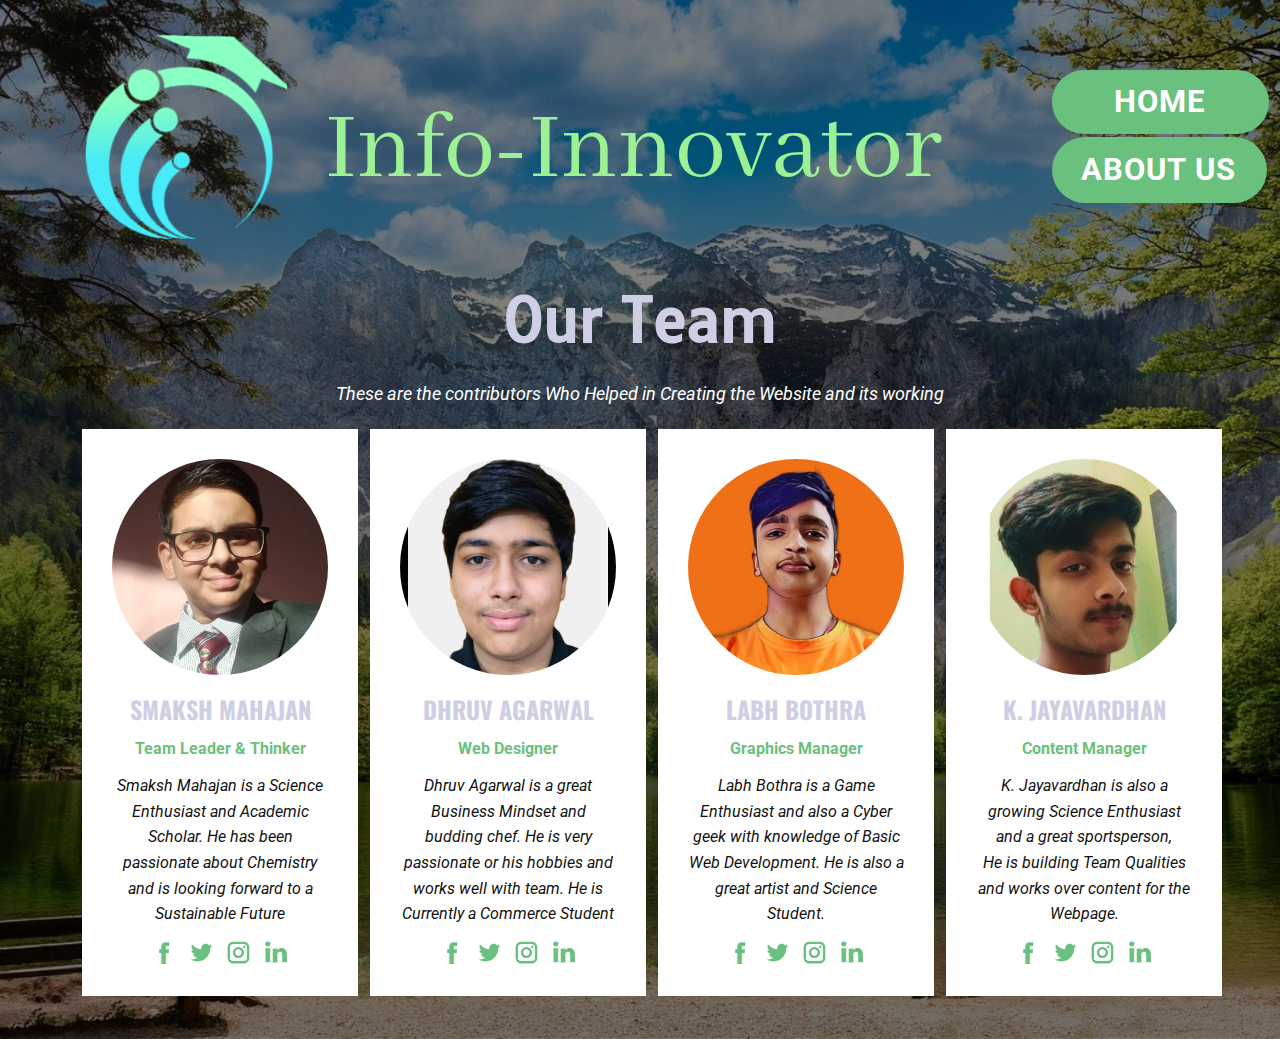
<file: Info-Innovator/about.html>
<!DOCTYPE html>
<html style="font-size: 16px;">
  <head>
    <meta name="viewport" content="width=device-width, initial-scale=1.0">
    <meta charset="utf-8">
    <meta name="keywords" content="">
    <meta name="description" content="">
    <meta name="page_type" content="np-template-header-footer-from-plugin">
    <title>about</title>
    <link rel="stylesheet" href="nicepage.css" media="screen">
<link rel="stylesheet" href="about.css" media="screen">
    <script class="u-script" type="text/javascript" src="jquery.js" defer=""></script>
    <script class="u-script" type="text/javascript" src="nicepage.js" defer=""></script>
    <meta name="generator" content="Nicepage 3.16.1, nicepage.com">
    <link id="u-theme-google-font" rel="stylesheet" href="https://fonts.googleapis.com/css?family=Roboto+Condensed:300,300i,400,400i,700,700i|Roboto:100,100i,300,300i,400,400i,500,500i,700,700i,900,900i">
    <link id="u-page-google-font" rel="stylesheet" href="https://fonts.googleapis.com/css?family=Oswald:200,300,400,500,600,700|Tauri:400|Abhaya+Libre:400,500,600,700,800">
    
    
    <script type="application/ld+json">{
		"@context": "http://schema.org",
		"@type": "Organization",
		"name": "Info-Innovator",
		"url": "index.html",
		"sameAs": []
}</script>
    <meta property="og:title" content="about">
    <meta property="og:type" content="website">
    <meta name="theme-color" content="#6ac17d">
    <link rel="canonical" href="index.html">
    <meta property="og:url" content="index.html">
  </head>
  <body class="u-body u-overlap u-overlap-contrast u-overlap-transparent"><header class="u-align-left u-clearfix u-header u-image u-shading u-header" id="sec-b289" data-image-width="1280" data-image-height="854"><div class="u-clearfix u-sheet u-sheet-1">
        <p class="u-custom-font u-text u-text-palette-2-base u-text-1">Info-Innovator</p>
        <img class="u-image u-image-default u-preserve-proportions u-image-1" src="images/MicrosoftTeams-image6.png" alt="" data-image-width="1600" data-image-height="1600">
        <a href="Home.html" data-page-id="211194771" class="u-border-none u-btn u-button-style u-hover-palette-1-light-1 u-palette-1-base u-btn-1">HOME</a>
        <a href="about.html" class="u-border-none u-btn u-button-style u-hover-palette-1-light-1 u-palette-1-base u-btn-2">About us</a>
      </div></header> 
    <section class="u-align-center u-clearfix u-image u-shading u-section-1" id="sec-9d23" data-image-width="1280" data-image-height="854">
      <div class="u-clearfix u-sheet u-sheet-1">
        <h1 class="u-text u-text-1">Our Team</h1>
        <p class="u-text u-text-2">These are the contributors Who Helped in Creating the Website and its working</p>
        <div class="u-list u-list-1">
          <div class="u-repeater u-repeater-1">
            <div class="u-align-center u-container-style u-list-item u-repeater-item u-shape-rectangle u-white u-list-item-1">
              <div class="u-container-layout u-similar-container u-valign-top u-container-layout-1">
                <div alt="" class="u-expanded-width u-image u-image-circle u-image-1" data-image-width="1074" data-image-height="818"></div>
                <h3 class="u-custom-font u-font-oswald u-text u-text-3">Smaksh mahajan</h3>
                <p class="u-text u-text-palette-1-base u-text-4">Team Leader &amp; Thinker</p>
                <p class="u-text u-text-5">Smaksh Mahajan is a Science Enthusiast and Academic Scholar. He has been passionate about Chemistry and is looking forward to a Sustainable Future</p>
                <div class="u-social-icons u-spacing-10 u-social-icons-1">
                  <a class="u-social-url" target="_blank" href=""><span class="u-icon u-icon-circle u-social-facebook u-social-icon u-text-palette-1-base u-icon-1"><svg class="u-svg-link" preserveAspectRatio="xMidYMin slice" viewBox="0 0 112 112" style=""><use xmlns:xlink="http://www.w3.org/1999/xlink" xlink:href="#svg-ad72"></use></svg><svg x="0px" y="0px" viewBox="0 0 112 112" id="svg-ad72" class="u-svg-content"><path d="M75.5,28.8H65.4c-1.5,0-4,0.9-4,4.3v9.4h13.9l-1.5,15.8H61.4v45.1H42.8V58.3h-8.8V42.4h8.8V32.2 c0-7.4,3.4-18.8,18.8-18.8h13.8v15.4H75.5z"></path></svg></span>
                  </a>
                  <a class="u-social-url" target="_blank" href=""><span class="u-icon u-icon-circle u-social-icon u-social-twitter u-text-palette-1-base u-icon-2"><svg class="u-svg-link" preserveAspectRatio="xMidYMin slice" viewBox="0 0 112 112" style=""><use xmlns:xlink="http://www.w3.org/1999/xlink" xlink:href="#svg-f916"></use></svg><svg x="0px" y="0px" viewBox="0 0 112 112" id="svg-f916" class="u-svg-content"><path d="M92.2,38.2c0,0.8,0,1.6,0,2.3c0,24.3-18.6,52.4-52.6,52.4c-10.6,0.1-20.2-2.9-28.5-8.2 c1.4,0.2,2.9,0.2,4.4,0.2c8.7,0,16.7-2.9,23-7.9c-8.1-0.2-14.9-5.5-17.3-12.8c1.1,0.2,2.4,0.2,3.4,0.2c1.6,0,3.3-0.2,4.8-0.7 c-8.4-1.6-14.9-9.2-14.9-18c0-0.2,0-0.2,0-0.2c2.5,1.4,5.4,2.2,8.4,2.3c-5-3.3-8.3-8.9-8.3-15.4c0-3.4,1-6.5,2.5-9.2 c9.1,11.1,22.7,18.5,38,19.2c-0.2-1.4-0.4-2.8-0.4-4.3c0.1-10,8.3-18.2,18.5-18.2c5.4,0,10.1,2.2,13.5,5.7c4.3-0.8,8.1-2.3,11.7-4.5 c-1.4,4.3-4.3,7.9-8.1,10.1c3.7-0.4,7.3-1.4,10.6-2.9C98.9,32.3,95.7,35.5,92.2,38.2z"></path></svg></span>
                  </a>
                  <a class="u-social-url" target="_blank" href=""><span class="u-icon u-icon-circle u-social-icon u-social-instagram u-text-palette-1-base u-icon-3"><svg class="u-svg-link" preserveAspectRatio="xMidYMin slice" viewBox="0 0 112 112" style=""><use xmlns:xlink="http://www.w3.org/1999/xlink" xlink:href="#svg-a0a0"></use></svg><svg x="0px" y="0px" viewBox="0 0 112 112" id="svg-a0a0" class="u-svg-content"><path d="M55.9,32.9c-12.8,0-23.2,10.4-23.2,23.2s10.4,23.2,23.2,23.2s23.2-10.4,23.2-23.2S68.7,32.9,55.9,32.9z M55.9,69.4c-7.4,0-13.3-6-13.3-13.3c-0.1-7.4,6-13.3,13.3-13.3s13.3,6,13.3,13.3C69.3,63.5,63.3,69.4,55.9,69.4z"></path><path d="M79.7,26.8c-3,0-5.4,2.5-5.4,5.4s2.5,5.4,5.4,5.4c3,0,5.4-2.5,5.4-5.4S82.7,26.8,79.7,26.8z"></path><path d="M78.2,11H33.5C21,11,10.8,21.3,10.8,33.7v44.7c0,12.6,10.2,22.8,22.7,22.8h44.7c12.6,0,22.7-10.2,22.7-22.7 V33.7C100.8,21.1,90.6,11,78.2,11z M91,78.4c0,7.1-5.8,12.8-12.8,12.8H33.5c-7.1,0-12.8-5.8-12.8-12.8V33.7 c0-7.1,5.8-12.8,12.8-12.8h44.7c7.1,0,12.8,5.8,12.8,12.8V78.4z"></path></svg></span>
                  </a>
                  <a class="u-social-url" target="_blank" href="#"><span class="u-icon u-icon-circle u-social-icon u-social-linkedin u-text-palette-1-base u-icon-4"><svg class="u-svg-link" preserveAspectRatio="xMidYMin slice" viewBox="0 0 112 112" style=""><use xmlns:xlink="http://www.w3.org/1999/xlink" xlink:href="#svg-78e1"></use></svg><svg x="0px" y="0px" viewBox="0 0 112 112" id="svg-78e1" class="u-svg-content"><path d="M33.8,96.8H14.5v-58h19.3V96.8z M24.1,30.9L24.1,30.9c-6.6,0-10.8-4.5-10.8-10.1c0-5.8,4.3-10.1,10.9-10.1 S34.9,15,35.1,20.8C35.1,26.4,30.8,30.9,24.1,30.9z M103.3,96.8H84.1v-31c0-7.8-2.7-13.1-9.8-13.1c-5.3,0-8.5,3.6-9.9,7.1 c-0.6,1.3-0.6,3-0.6,4.8V97H44.5c0,0,0.3-52.6,0-58h19.3v8.2c2.6-3.9,7.2-9.6,17.4-9.6c12.7,0,22.2,8.4,22.2,26.1V96.8z"></path></svg></span>
                  </a>
                </div>
              </div>
            </div>
            <div class="u-align-center u-container-style u-list-item u-repeater-item u-shape-rectangle u-white u-list-item-2">
              <div class="u-container-layout u-similar-container u-valign-top u-container-layout-2">
                <div alt="" class="u-expanded-width u-image u-image-circle u-image-2" data-image-width="826" data-image-height="1062"></div>
                <h3 class="u-custom-font u-font-oswald u-text u-text-6">Dhruv agarwal</h3>
                <p class="u-text u-text-palette-1-base u-text-7">Web Designer</p>
                <p class="u-text u-text-8">Dhruv Agarwal is a great Business Mindset and budding chef. He is very passionate or his hobbies and works well with team. He is Currently a Commerce Student</p>
                <div class="u-social-icons u-spacing-10 u-social-icons-2">
                  <a class="u-social-url" target="_blank" href=""><span class="u-icon u-icon-circle u-social-facebook u-social-icon u-text-palette-1-base u-icon-5"><svg class="u-svg-link" preserveAspectRatio="xMidYMin slice" viewBox="0 0 112 112" style=""><use xmlns:xlink="http://www.w3.org/1999/xlink" xlink:href="#svg-ad72"></use></svg><svg x="0px" y="0px" viewBox="0 0 112 112" id="svg-ad72" class="u-svg-content"><path d="M75.5,28.8H65.4c-1.5,0-4,0.9-4,4.3v9.4h13.9l-1.5,15.8H61.4v45.1H42.8V58.3h-8.8V42.4h8.8V32.2 c0-7.4,3.4-18.8,18.8-18.8h13.8v15.4H75.5z"></path></svg></span>
                  </a>
                  <a class="u-social-url" target="_blank" href=""><span class="u-icon u-icon-circle u-social-icon u-social-twitter u-text-palette-1-base u-icon-6"><svg class="u-svg-link" preserveAspectRatio="xMidYMin slice" viewBox="0 0 112 112" style=""><use xmlns:xlink="http://www.w3.org/1999/xlink" xlink:href="#svg-f916"></use></svg><svg x="0px" y="0px" viewBox="0 0 112 112" id="svg-f916" class="u-svg-content"><path d="M92.2,38.2c0,0.8,0,1.6,0,2.3c0,24.3-18.6,52.4-52.6,52.4c-10.6,0.1-20.2-2.9-28.5-8.2 c1.4,0.2,2.9,0.2,4.4,0.2c8.7,0,16.7-2.9,23-7.9c-8.1-0.2-14.9-5.5-17.3-12.8c1.1,0.2,2.4,0.2,3.4,0.2c1.6,0,3.3-0.2,4.8-0.7 c-8.4-1.6-14.9-9.2-14.9-18c0-0.2,0-0.2,0-0.2c2.5,1.4,5.4,2.2,8.4,2.3c-5-3.3-8.3-8.9-8.3-15.4c0-3.4,1-6.5,2.5-9.2 c9.1,11.1,22.7,18.5,38,19.2c-0.2-1.4-0.4-2.8-0.4-4.3c0.1-10,8.3-18.2,18.5-18.2c5.4,0,10.1,2.2,13.5,5.7c4.3-0.8,8.1-2.3,11.7-4.5 c-1.4,4.3-4.3,7.9-8.1,10.1c3.7-0.4,7.3-1.4,10.6-2.9C98.9,32.3,95.7,35.5,92.2,38.2z"></path></svg></span>
                  </a>
                  <a class="u-social-url" target="_blank" href=""><span class="u-icon u-icon-circle u-social-icon u-social-instagram u-text-palette-1-base u-icon-7"><svg class="u-svg-link" preserveAspectRatio="xMidYMin slice" viewBox="0 0 112 112" style=""><use xmlns:xlink="http://www.w3.org/1999/xlink" xlink:href="#svg-a0a0"></use></svg><svg x="0px" y="0px" viewBox="0 0 112 112" id="svg-a0a0" class="u-svg-content"><path d="M55.9,32.9c-12.8,0-23.2,10.4-23.2,23.2s10.4,23.2,23.2,23.2s23.2-10.4,23.2-23.2S68.7,32.9,55.9,32.9z M55.9,69.4c-7.4,0-13.3-6-13.3-13.3c-0.1-7.4,6-13.3,13.3-13.3s13.3,6,13.3,13.3C69.3,63.5,63.3,69.4,55.9,69.4z"></path><path d="M79.7,26.8c-3,0-5.4,2.5-5.4,5.4s2.5,5.4,5.4,5.4c3,0,5.4-2.5,5.4-5.4S82.7,26.8,79.7,26.8z"></path><path d="M78.2,11H33.5C21,11,10.8,21.3,10.8,33.7v44.7c0,12.6,10.2,22.8,22.7,22.8h44.7c12.6,0,22.7-10.2,22.7-22.7 V33.7C100.8,21.1,90.6,11,78.2,11z M91,78.4c0,7.1-5.8,12.8-12.8,12.8H33.5c-7.1,0-12.8-5.8-12.8-12.8V33.7 c0-7.1,5.8-12.8,12.8-12.8h44.7c7.1,0,12.8,5.8,12.8,12.8V78.4z"></path></svg></span>
                  </a>
                  <a class="u-social-url" target="_blank" href="#"><span class="u-icon u-icon-circle u-social-icon u-social-linkedin u-text-palette-1-base u-icon-8"><svg class="u-svg-link" preserveAspectRatio="xMidYMin slice" viewBox="0 0 112 112" style=""><use xmlns:xlink="http://www.w3.org/1999/xlink" xlink:href="#svg-78e1"></use></svg><svg x="0px" y="0px" viewBox="0 0 112 112" id="svg-78e1" class="u-svg-content"><path d="M33.8,96.8H14.5v-58h19.3V96.8z M24.1,30.9L24.1,30.9c-6.6,0-10.8-4.5-10.8-10.1c0-5.8,4.3-10.1,10.9-10.1 S34.9,15,35.1,20.8C35.1,26.4,30.8,30.9,24.1,30.9z M103.3,96.8H84.1v-31c0-7.8-2.7-13.1-9.8-13.1c-5.3,0-8.5,3.6-9.9,7.1 c-0.6,1.3-0.6,3-0.6,4.8V97H44.5c0,0,0.3-52.6,0-58h19.3v8.2c2.6-3.9,7.2-9.6,17.4-9.6c12.7,0,22.2,8.4,22.2,26.1V96.8z"></path></svg></span>
                  </a>
                </div>
              </div>
            </div>
            <div class="u-align-center u-container-style u-list-item u-repeater-item u-shape-rectangle u-white u-list-item-3">
              <div class="u-container-layout u-similar-container u-valign-top u-container-layout-3">
                <div alt="" class="u-expanded-width u-image u-image-circle u-image-3" data-image-width="738" data-image-height="584"></div>
                <h3 class="u-custom-font u-font-oswald u-text u-text-9">labh bothra</h3>
                <p class="u-text u-text-palette-1-base u-text-10">Graphics Manager</p>
                <p class="u-text u-text-11">Labh Bothra is a Game Enthusiast and also a Cyber geek with knowledge of Basic Web Development. He is also a great artist and Science Student.</p>
                <div class="u-social-icons u-spacing-10 u-social-icons-3">
                  <a class="u-social-url" target="_blank" href=""><span class="u-icon u-icon-circle u-social-facebook u-social-icon u-text-palette-1-base u-icon-9"><svg class="u-svg-link" preserveAspectRatio="xMidYMin slice" viewBox="0 0 112 112" style=""><use xmlns:xlink="http://www.w3.org/1999/xlink" xlink:href="#svg-ad72"></use></svg><svg x="0px" y="0px" viewBox="0 0 112 112" id="svg-ad72" class="u-svg-content"><path d="M75.5,28.8H65.4c-1.5,0-4,0.9-4,4.3v9.4h13.9l-1.5,15.8H61.4v45.1H42.8V58.3h-8.8V42.4h8.8V32.2 c0-7.4,3.4-18.8,18.8-18.8h13.8v15.4H75.5z"></path></svg></span>
                  </a>
                  <a class="u-social-url" target="_blank" href=""><span class="u-icon u-icon-circle u-social-icon u-social-twitter u-text-palette-1-base u-icon-10"><svg class="u-svg-link" preserveAspectRatio="xMidYMin slice" viewBox="0 0 112 112" style=""><use xmlns:xlink="http://www.w3.org/1999/xlink" xlink:href="#svg-f916"></use></svg><svg x="0px" y="0px" viewBox="0 0 112 112" id="svg-f916" class="u-svg-content"><path d="M92.2,38.2c0,0.8,0,1.6,0,2.3c0,24.3-18.6,52.4-52.6,52.4c-10.6,0.1-20.2-2.9-28.5-8.2 c1.4,0.2,2.9,0.2,4.4,0.2c8.7,0,16.7-2.9,23-7.9c-8.1-0.2-14.9-5.5-17.3-12.8c1.1,0.2,2.4,0.2,3.4,0.2c1.6,0,3.3-0.2,4.8-0.7 c-8.4-1.6-14.9-9.2-14.9-18c0-0.2,0-0.2,0-0.2c2.5,1.4,5.4,2.2,8.4,2.3c-5-3.3-8.3-8.9-8.3-15.4c0-3.4,1-6.5,2.5-9.2 c9.1,11.1,22.7,18.5,38,19.2c-0.2-1.4-0.4-2.8-0.4-4.3c0.1-10,8.3-18.2,18.5-18.2c5.4,0,10.1,2.2,13.5,5.7c4.3-0.8,8.1-2.3,11.7-4.5 c-1.4,4.3-4.3,7.9-8.1,10.1c3.7-0.4,7.3-1.4,10.6-2.9C98.9,32.3,95.7,35.5,92.2,38.2z"></path></svg></span>
                  </a>
                  <a class="u-social-url" target="_blank" href=""><span class="u-icon u-icon-circle u-social-icon u-social-instagram u-text-palette-1-base u-icon-11"><svg class="u-svg-link" preserveAspectRatio="xMidYMin slice" viewBox="0 0 112 112" style=""><use xmlns:xlink="http://www.w3.org/1999/xlink" xlink:href="#svg-a0a0"></use></svg><svg x="0px" y="0px" viewBox="0 0 112 112" id="svg-a0a0" class="u-svg-content"><path d="M55.9,32.9c-12.8,0-23.2,10.4-23.2,23.2s10.4,23.2,23.2,23.2s23.2-10.4,23.2-23.2S68.7,32.9,55.9,32.9z M55.9,69.4c-7.4,0-13.3-6-13.3-13.3c-0.1-7.4,6-13.3,13.3-13.3s13.3,6,13.3,13.3C69.3,63.5,63.3,69.4,55.9,69.4z"></path><path d="M79.7,26.8c-3,0-5.4,2.5-5.4,5.4s2.5,5.4,5.4,5.4c3,0,5.4-2.5,5.4-5.4S82.7,26.8,79.7,26.8z"></path><path d="M78.2,11H33.5C21,11,10.8,21.3,10.8,33.7v44.7c0,12.6,10.2,22.8,22.7,22.8h44.7c12.6,0,22.7-10.2,22.7-22.7 V33.7C100.8,21.1,90.6,11,78.2,11z M91,78.4c0,7.1-5.8,12.8-12.8,12.8H33.5c-7.1,0-12.8-5.8-12.8-12.8V33.7 c0-7.1,5.8-12.8,12.8-12.8h44.7c7.1,0,12.8,5.8,12.8,12.8V78.4z"></path></svg></span>
                  </a>
                  <a class="u-social-url" target="_blank" href="#"><span class="u-icon u-icon-circle u-social-icon u-social-linkedin u-text-palette-1-base u-icon-12"><svg class="u-svg-link" preserveAspectRatio="xMidYMin slice" viewBox="0 0 112 112" style=""><use xmlns:xlink="http://www.w3.org/1999/xlink" xlink:href="#svg-78e1"></use></svg><svg x="0px" y="0px" viewBox="0 0 112 112" id="svg-78e1" class="u-svg-content"><path d="M33.8,96.8H14.5v-58h19.3V96.8z M24.1,30.9L24.1,30.9c-6.6,0-10.8-4.5-10.8-10.1c0-5.8,4.3-10.1,10.9-10.1 S34.9,15,35.1,20.8C35.1,26.4,30.8,30.9,24.1,30.9z M103.3,96.8H84.1v-31c0-7.8-2.7-13.1-9.8-13.1c-5.3,0-8.5,3.6-9.9,7.1 c-0.6,1.3-0.6,3-0.6,4.8V97H44.5c0,0,0.3-52.6,0-58h19.3v8.2c2.6-3.9,7.2-9.6,17.4-9.6c12.7,0,22.2,8.4,22.2,26.1V96.8z"></path></svg></span>
                  </a>
                </div>
              </div>
            </div>
            <div class="u-align-center u-container-style u-list-item u-repeater-item u-shape-rectangle u-white u-list-item-4">
              <div class="u-container-layout u-similar-container u-valign-top u-container-layout-4">
                <div alt="" class="u-expanded-width u-image u-image-circle u-image-4" data-image-width="644" data-image-height="536"></div>
                <h3 class="u-custom-font u-font-oswald u-text u-text-12">k. jayavardhan</h3>
                <p class="u-text u-text-palette-1-base u-text-13">Content Manager</p>
                <p class="u-text u-text-14">K. Jayavardhan is also a growing Science Enthusiast and a great sportsperson,<br>He is building Team Qualities and works over content for the Webpage.
                </p>
                <div class="u-social-icons u-spacing-10 u-social-icons-4">
                  <a class="u-social-url" target="_blank" href=""><span class="u-icon u-icon-circle u-social-facebook u-social-icon u-text-palette-1-base u-icon-13"><svg class="u-svg-link" preserveAspectRatio="xMidYMin slice" viewBox="0 0 112 112" style=""><use xmlns:xlink="http://www.w3.org/1999/xlink" xlink:href="#svg-ad72"></use></svg><svg x="0px" y="0px" viewBox="0 0 112 112" id="svg-ad72" class="u-svg-content"><path d="M75.5,28.8H65.4c-1.5,0-4,0.9-4,4.3v9.4h13.9l-1.5,15.8H61.4v45.1H42.8V58.3h-8.8V42.4h8.8V32.2 c0-7.4,3.4-18.8,18.8-18.8h13.8v15.4H75.5z"></path></svg></span>
                  </a>
                  <a class="u-social-url" target="_blank" href=""><span class="u-icon u-icon-circle u-social-icon u-social-twitter u-text-palette-1-base u-icon-14"><svg class="u-svg-link" preserveAspectRatio="xMidYMin slice" viewBox="0 0 112 112" style=""><use xmlns:xlink="http://www.w3.org/1999/xlink" xlink:href="#svg-f916"></use></svg><svg x="0px" y="0px" viewBox="0 0 112 112" id="svg-f916" class="u-svg-content"><path d="M92.2,38.2c0,0.8,0,1.6,0,2.3c0,24.3-18.6,52.4-52.6,52.4c-10.6,0.1-20.2-2.9-28.5-8.2 c1.4,0.2,2.9,0.2,4.4,0.2c8.7,0,16.7-2.9,23-7.9c-8.1-0.2-14.9-5.5-17.3-12.8c1.1,0.2,2.4,0.2,3.4,0.2c1.6,0,3.3-0.2,4.8-0.7 c-8.4-1.6-14.9-9.2-14.9-18c0-0.2,0-0.2,0-0.2c2.5,1.4,5.4,2.2,8.4,2.3c-5-3.3-8.3-8.9-8.3-15.4c0-3.4,1-6.5,2.5-9.2 c9.1,11.1,22.7,18.5,38,19.2c-0.2-1.4-0.4-2.8-0.4-4.3c0.1-10,8.3-18.2,18.5-18.2c5.4,0,10.1,2.2,13.5,5.7c4.3-0.8,8.1-2.3,11.7-4.5 c-1.4,4.3-4.3,7.9-8.1,10.1c3.7-0.4,7.3-1.4,10.6-2.9C98.9,32.3,95.7,35.5,92.2,38.2z"></path></svg></span>
                  </a>
                  <a class="u-social-url" target="_blank" href=""><span class="u-icon u-icon-circle u-social-icon u-social-instagram u-text-palette-1-base u-icon-15"><svg class="u-svg-link" preserveAspectRatio="xMidYMin slice" viewBox="0 0 112 112" style=""><use xmlns:xlink="http://www.w3.org/1999/xlink" xlink:href="#svg-a0a0"></use></svg><svg x="0px" y="0px" viewBox="0 0 112 112" id="svg-a0a0" class="u-svg-content"><path d="M55.9,32.9c-12.8,0-23.2,10.4-23.2,23.2s10.4,23.2,23.2,23.2s23.2-10.4,23.2-23.2S68.7,32.9,55.9,32.9z M55.9,69.4c-7.4,0-13.3-6-13.3-13.3c-0.1-7.4,6-13.3,13.3-13.3s13.3,6,13.3,13.3C69.3,63.5,63.3,69.4,55.9,69.4z"></path><path d="M79.7,26.8c-3,0-5.4,2.5-5.4,5.4s2.5,5.4,5.4,5.4c3,0,5.4-2.5,5.4-5.4S82.7,26.8,79.7,26.8z"></path><path d="M78.2,11H33.5C21,11,10.8,21.3,10.8,33.7v44.7c0,12.6,10.2,22.8,22.7,22.8h44.7c12.6,0,22.7-10.2,22.7-22.7 V33.7C100.8,21.1,90.6,11,78.2,11z M91,78.4c0,7.1-5.8,12.8-12.8,12.8H33.5c-7.1,0-12.8-5.8-12.8-12.8V33.7 c0-7.1,5.8-12.8,12.8-12.8h44.7c7.1,0,12.8,5.8,12.8,12.8V78.4z"></path></svg></span>
                  </a>
                  <a class="u-social-url" target="_blank" href="#"><span class="u-icon u-icon-circle u-social-icon u-social-linkedin u-text-palette-1-base u-icon-16"><svg class="u-svg-link" preserveAspectRatio="xMidYMin slice" viewBox="0 0 112 112" style=""><use xmlns:xlink="http://www.w3.org/1999/xlink" xlink:href="#svg-78e1"></use></svg><svg x="0px" y="0px" viewBox="0 0 112 112" id="svg-78e1" class="u-svg-content"><path d="M33.8,96.8H14.5v-58h19.3V96.8z M24.1,30.9L24.1,30.9c-6.6,0-10.8-4.5-10.8-10.1c0-5.8,4.3-10.1,10.9-10.1 S34.9,15,35.1,20.8C35.1,26.4,30.8,30.9,24.1,30.9z M103.3,96.8H84.1v-31c0-7.8-2.7-13.1-9.8-13.1c-5.3,0-8.5,3.6-9.9,7.1 c-0.6,1.3-0.6,3-0.6,4.8V97H44.5c0,0,0.3-52.6,0-58h19.3v8.2c2.6-3.9,7.2-9.6,17.4-9.6c12.7,0,22.2,8.4,22.2,26.1V96.8z"></path></svg></span>
                  </a>
                </div>
              </div>
            </div>
          </div>
        </div>
      </div>
    </section>
    
    
    
  </body>
</html>
</file>
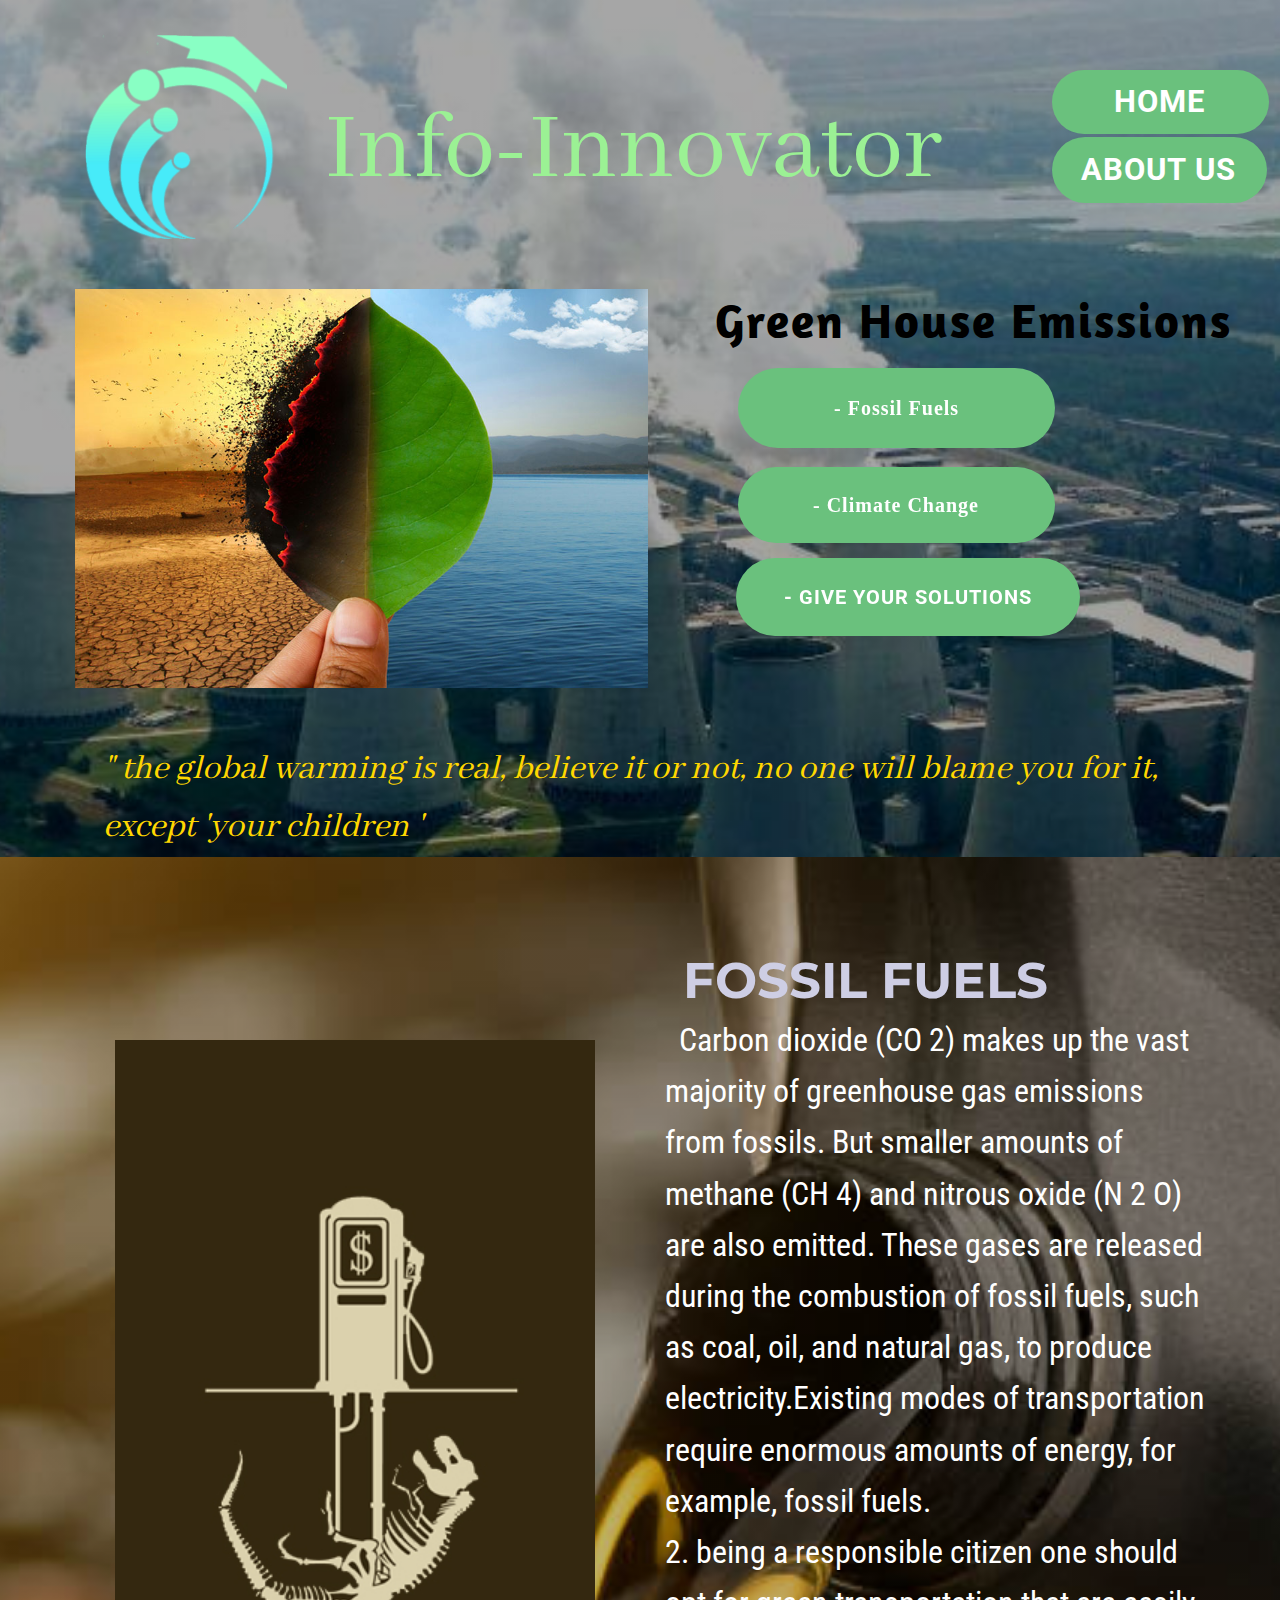
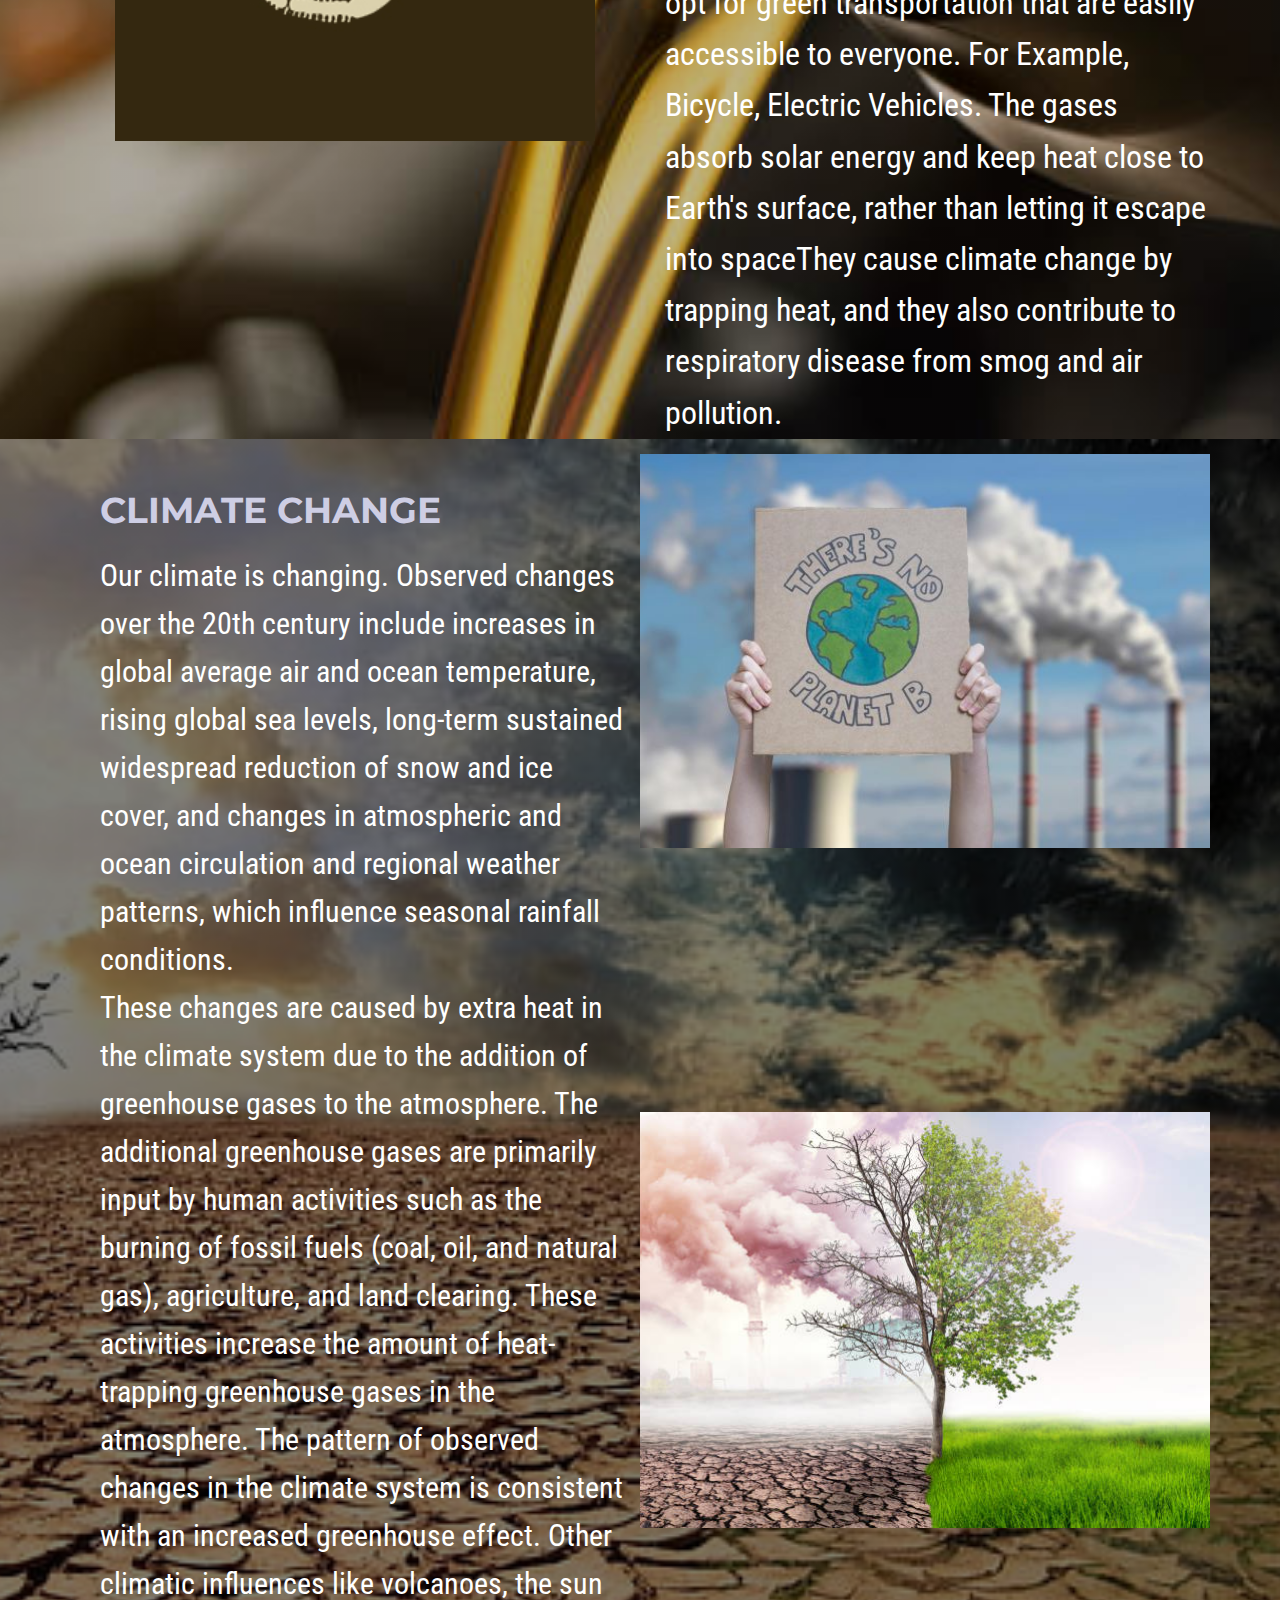
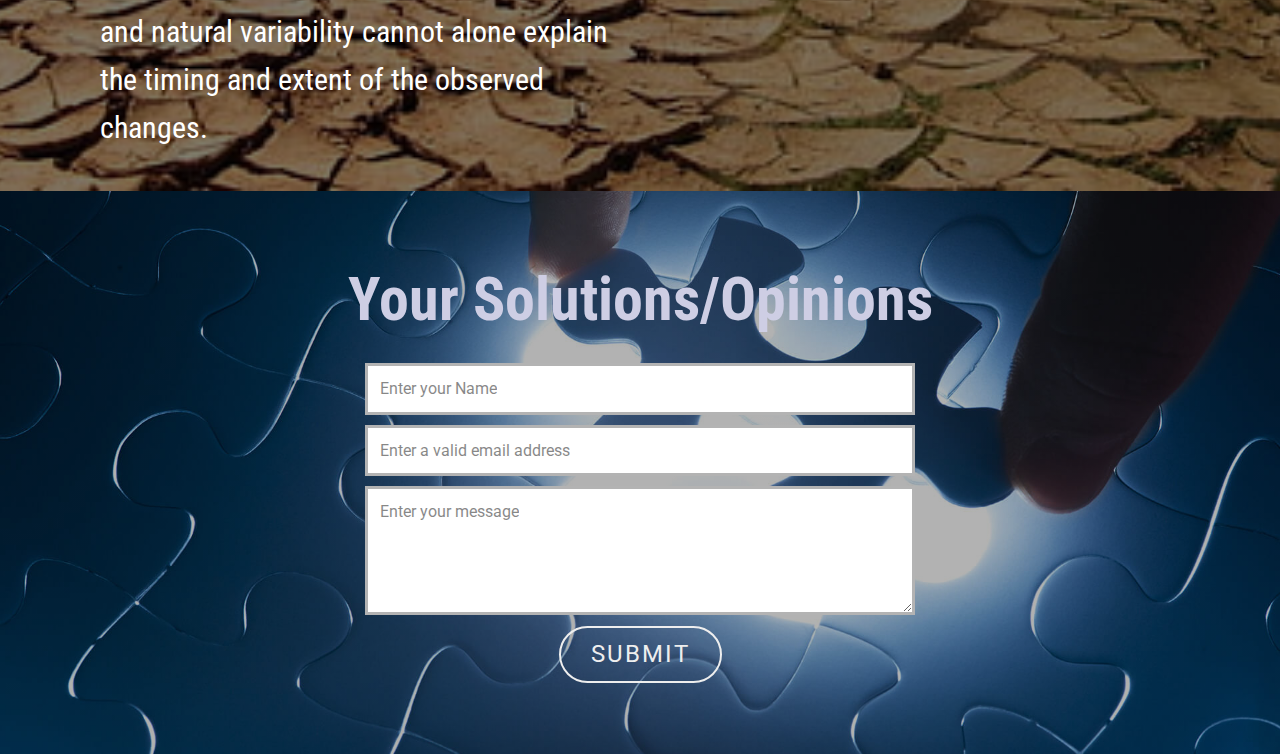
<file: Info-Innovator/green.html>
<!DOCTYPE html>
<html style="font-size: 16px;">
  <head>
    <meta name="viewport" content="width=device-width, initial-scale=1.0">
    <meta charset="utf-8">
    <meta name="keywords" content="Design Studio, Graphic design, Brandwidth is a fully&nbsp; award-winning agency, How does it work, 01, 02, 03, 04, Contact Us">
    <meta name="description" content="">
    <meta name="page_type" content="np-template-header-footer-from-plugin">
    <title>green</title>
    <link rel="stylesheet" href="nicepage.css" media="screen">
<link rel="stylesheet" href="green.css" media="screen">
    <script class="u-script" type="text/javascript" src="jquery.js" defer=""></script>
    <script class="u-script" type="text/javascript" src="nicepage.js" defer=""></script>
    <meta name="generator" content="Nicepage 3.16.1, nicepage.com">
    <link id="u-theme-google-font" rel="stylesheet" href="https://fonts.googleapis.com/css?family=Roboto+Condensed:300,300i,400,400i,700,700i|Roboto:100,100i,300,300i,400,400i,500,500i,700,700i,900,900i">
    <link id="u-page-google-font" rel="stylesheet" href="https://fonts.googleapis.com/css?family=Montserrat:100,100i,200,200i,300,300i,400,400i,500,500i,600,600i,700,700i,800,800i,900,900i|Roboto+Condensed:300,300i,400,400i,700,700i|Amaranth:400,400i,700,700i|Abhaya+Libre:400,500,600,700,800">
    
    
    
    
    
    <script type="application/ld+json">{
		"@context": "http://schema.org",
		"@type": "Organization",
		"name": "Info-Innovator",
		"url": "index.html",
		"sameAs": []
}</script>
    <meta property="og:title" content="green">
    <meta property="og:type" content="website">
    <meta name="theme-color" content="#6ac17d">
    <link rel="canonical" href="index.html">
    <meta property="og:url" content="index.html">
  </head>
  <body class="u-body u-overlap u-overlap-contrast u-overlap-transparent"><header class="u-align-left u-clearfix u-header u-image u-shading u-header" id="sec-b289" data-image-width="1280" data-image-height="854"><div class="u-clearfix u-sheet u-sheet-1">
        <p class="u-custom-font u-text u-text-palette-2-base u-text-1">Info-Innovator</p>
        <img class="u-image u-image-default u-preserve-proportions u-image-1" src="images/MicrosoftTeams-image6.png" alt="" data-image-width="1600" data-image-height="1600">
        <a href="Home.html" data-page-id="211194771" class="u-border-none u-btn u-button-style u-hover-palette-1-light-1 u-palette-1-base u-btn-1">HOME</a>
        <a href="about.html" class="u-border-none u-btn u-button-style u-hover-palette-1-light-1 u-palette-1-base u-btn-2">About us</a>
      </div></header>
    <section class="u-align-right u-clearfix u-image u-shading u-valign-middle u-section-1" src="" id="carousel_1abf" data-image-width="768" data-image-height="384">
      <div class="u-align-right u-container-style u-expanded-width u-group u-image u-shading u-shape-rectangle u-image-1" data-image-width="768" data-image-height="384">
        <div class="u-container-layout u-container-layout-1">
          <img class="u-image u-image-default u-image-2" src="images/climate-change-definition-meaning.jpg" alt="" data-image-width="971" data-image-height="593">
          <div class="u-border-no-bottom u-border-no-left u-border-no-right u-border-no-top u-container-style u-group u-shape-rectangle u-group-2">
            <div class="u-container-layout u-container-layout-2">
              <h1 class="u-custom-font u-text u-text-black u-title u-text-1">Green House Emissions</h1>
              <h6 class="u-custom-font u-font-georgia u-text u-text-2">
                <a class="u-border-none u-btn u-button-style u-hover-palette-1-dark-1 u-palette-1-base u-btn-1" href="ocean.html#sec-0d12" data-page-id="55424341" data-animation-name="slideIn" data-animation-duration="1000" data-animation-delay="0" data-animation-direction="Down">- Fossil Fuels</a>
              </h6>
              <h6 class="u-custom-font u-font-georgia u-text u-text-black u-text-3">
                <a class="u-border-none u-btn u-button-style u-hover-palette-1-dark-1 u-palette-1-base u-btn-2" href="ocean.html#sec-6861" data-page-id="55424341" data-animation-name="slideIn" data-animation-duration="1000" data-animation-delay="0" data-animation-direction="Down">- Climate Change</a>
              </h6>
              <a class="u-border-none u-btn u-button-style u-hover-palette-1-dark-1 u-palette-1-base u-btn-3" href="ocean.html#sec-a73d" data-page-id="55424341" data-animation-name="slideIn" data-animation-duration="1000" data-animation-delay="0" data-animation-direction="Down">- Give your solutions</a>
            </div>
          </div>
          <p class="u-align-left u-custom-font u-text u-text-custom-color-2 u-text-4">" the global warming is real, believe it or not, no one will blame you for it, except 'your children '&nbsp;</p>
        </div>
      </div>
    </section>
    <section class="u-clearfix u-image u-shading u-section-2" id="sec-0d12" data-image-width="612" data-image-height="415">
      <div class="u-clearfix u-sheet u-sheet-1">
        <div class="u-clearfix u-expanded-width u-layout-wrap u-layout-wrap-1">
          <div class="u-layout" style="">
            <div class="u-layout-row" style="">
              <div class="u-align-left u-container-style u-layout-cell u-size-30 u-layout-cell-1">
                <div class="u-container-layout u-container-layout-1">
                  <img class="u-image u-image-default u-image-1" src="images/unnamed.jpg" alt="" data-image-width="320" data-image-height="480">
                </div>
              </div>
              <div class="u-align-left u-container-style u-layout-cell u-size-30 u-layout-cell-2">
                <div class="u-container-layout u-container-layout-2">
                  <h3 class="u-align-left u-custom-font u-font-montserrat u-text u-text-1">Fossil fuels</h3>
                  <p class="u-align-left u-custom-font u-font-roboto-condensed u-text u-text-2">
                    <span style="font-size: 2rem;">&nbsp;
Carbon dioxide (CO 2) makes up
the vast majority of greenhouse gas emissions from fossils. But smaller amounts
of methane (CH 4) and nitrous oxide (N 2 O) are also emitted. These gases are
released during the combustion of fossil fuels, such as coal, oil, and natural
gas, to produce electricity.
​
Existing modes of transportation
require enormous amounts of energy, for example, fossil fuels.&nbsp;<br>2. being a
responsible citizen one should opt for green transportation that are easily
accessible to everyone. For Example, Bicycle, Electric Vehicles. The
gases absorb solar energy and keep heat close to Earth's surface, rather than
letting it escape into space
​
They cause climate change by
trapping heat, and they also contribute to respiratory disease from smog and
air pollution.&nbsp;&nbsp;
                    </span>
                    <br>
                  </p>
                </div>
              </div>
            </div>
          </div>
        </div>
      </div>
    </section>
    <section class="u-clearfix u-image u-shading u-section-3" id="carousel_3f5a" data-image-width="728" data-image-height="410">
      <div class="u-clearfix u-sheet u-sheet-1">
        <div class="u-clearfix u-expanded-width u-layout-wrap u-layout-wrap-1">
          <div class="u-layout" style="">
            <div class="u-layout-row" style="">
              <div class="u-container-style u-layout-cell u-size-30 u-layout-cell-1">
                <div class="u-container-layout u-container-layout-1">
                  <h3 class="u-align-left u-custom-font u-font-montserrat u-text u-text-1">Climate change</h3>
                  <p class="u-align-left u-custom-font u-font-roboto-condensed u-text u-text-2">
                    <span style="font-size: 1.875rem;">Our climate is changing. Observed changes over the 20th century include increases in global average air and ocean temperature, rising global sea levels, long-term sustained widespread reduction of snow and ice cover, and changes in atmospheric and ocean circulation and regional weather patterns, which influence seasonal rainfall conditions.<br> These changes are caused by extra heat in the climate system due to the addition of greenhouse gases to the atmosphere. The additional greenhouse gases are primarily input by human activities such as the burning of fossil fuels (coal, oil, and natural gas), agriculture, and land clearing. These activities increase the amount of heat-trapping greenhouse gases in the atmosphere. The pattern of observed changes in the climate system is consistent with an increased greenhouse effect. Other climatic influences like volcanoes, the sun and natural variability cannot alone explain the timing and extent of the observed changes.
                    </span>
                    <br>
                  </p>
                </div>
              </div>
              <div class="u-align-left u-container-style u-layout-cell u-size-30 u-layout-cell-2">
                <div class="u-container-layout u-valign-top u-container-layout-2">
                  <img class="u-expanded-width u-image u-image-default u-image-1" src="images/MicrosoftTeams-image21.png" alt="" data-image-width="560" data-image-height="374">
                  <img class="u-expanded-width u-image u-image-default u-image-2" src="images/istockphoto-1142758664-612x612.jpg" alt="" data-image-width="612" data-image-height="415">
                </div>
              </div>
            </div>
          </div>
        </div>
      </div>
    </section>
    <section class="u-align-center u-clearfix u-image u-shading u-section-4" id="sec-a73d" data-image-width="1920" data-image-height="1080">
      <div class="u-clearfix u-sheet u-sheet-1">
        <h2 class="u-text u-text-1">Your Solutions/Opinions</h2>
        <div class="u-form u-form-1">
          <form action="https://formspree.io/f/xayaozyd" method="POST" class="u-clearfix u-form-spacing-10 u-form-vertical u-inner-form" style="padding: 10px" source="custom" name="form">
            <div class="u-form-group u-form-name">
              <label for="name-3b9a" class="u-form-control-hidden u-label">Name</label>
              <input type="text" placeholder="Enter your Name" id="name-3b9a" name="name" class="u-border-3 u-border-grey-30 u-input u-input-rectangle u-white" required="">
            </div>
            <div class="u-form-email u-form-group">
              <label for="email-3b9a" class="u-form-control-hidden u-label">Email</label>
              <input type="email" placeholder="Enter a valid email address" id="email-3b9a" name="email" class="u-border-3 u-border-grey-30 u-input u-input-rectangle u-white" required="">
            </div>
            <div class="u-form-group u-form-message">
              <label for="message-3b9a" class="u-form-control-hidden u-label">Message</label>
              <textarea placeholder="Enter your message" rows="4" cols="50" id="message-3b9a" name="message" class="u-border-3 u-border-grey-30 u-input u-input-rectangle u-white" required=""></textarea>
            </div>
            <div class="u-align-center u-form-group u-form-submit">
              <a href="#" class="u-btn u-btn-submit u-button-style u-btn-1">Submit</a>
              <input type="submit" value="submit" class="u-form-control-hidden">
            </div>
            <div class="u-form-send-message u-form-send-success">Thank you! Your message has been sent.</div>
            <div class="u-form-send-error u-form-send-message">Thank you! Your message has been sent.</div>
            <input type="hidden" value="" name="recaptchaResponse">
          </form>
        </div>
      </div>
    </section>
    
    
    
  </body>
</html>
</file>
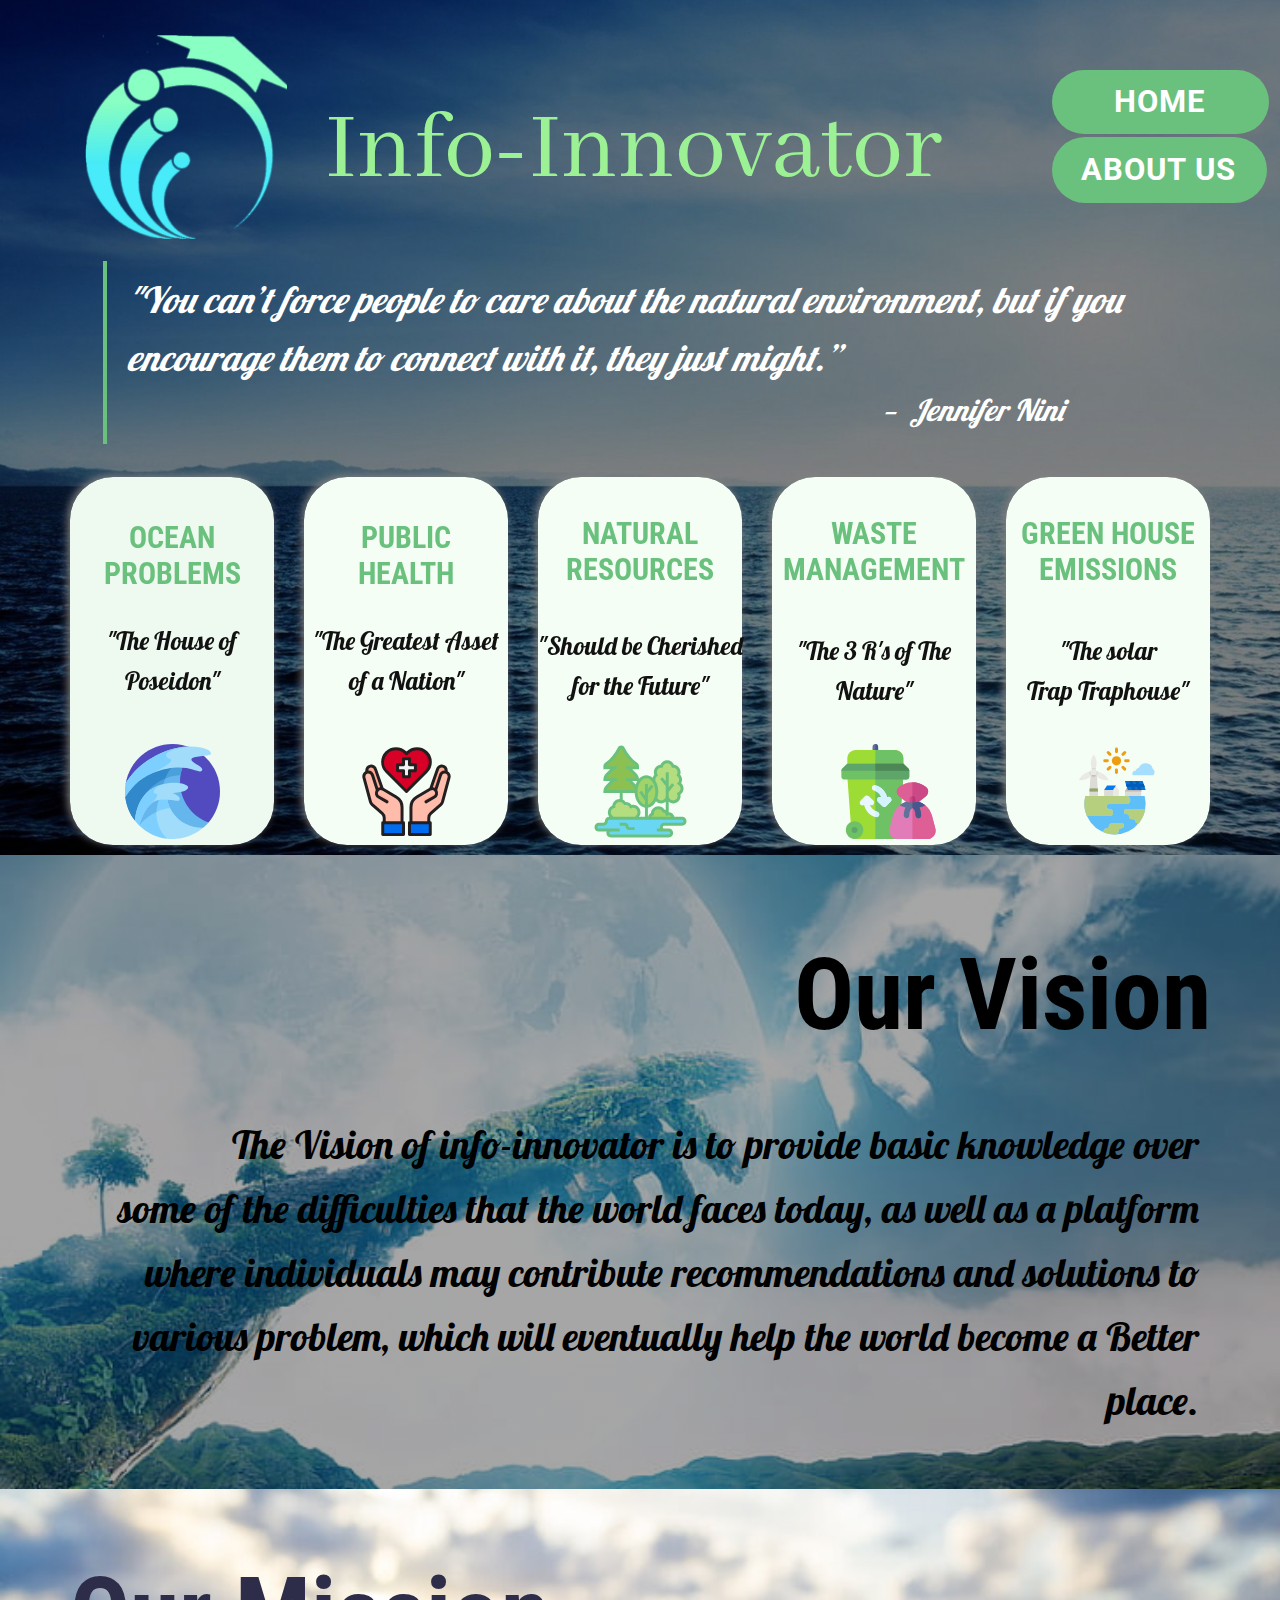
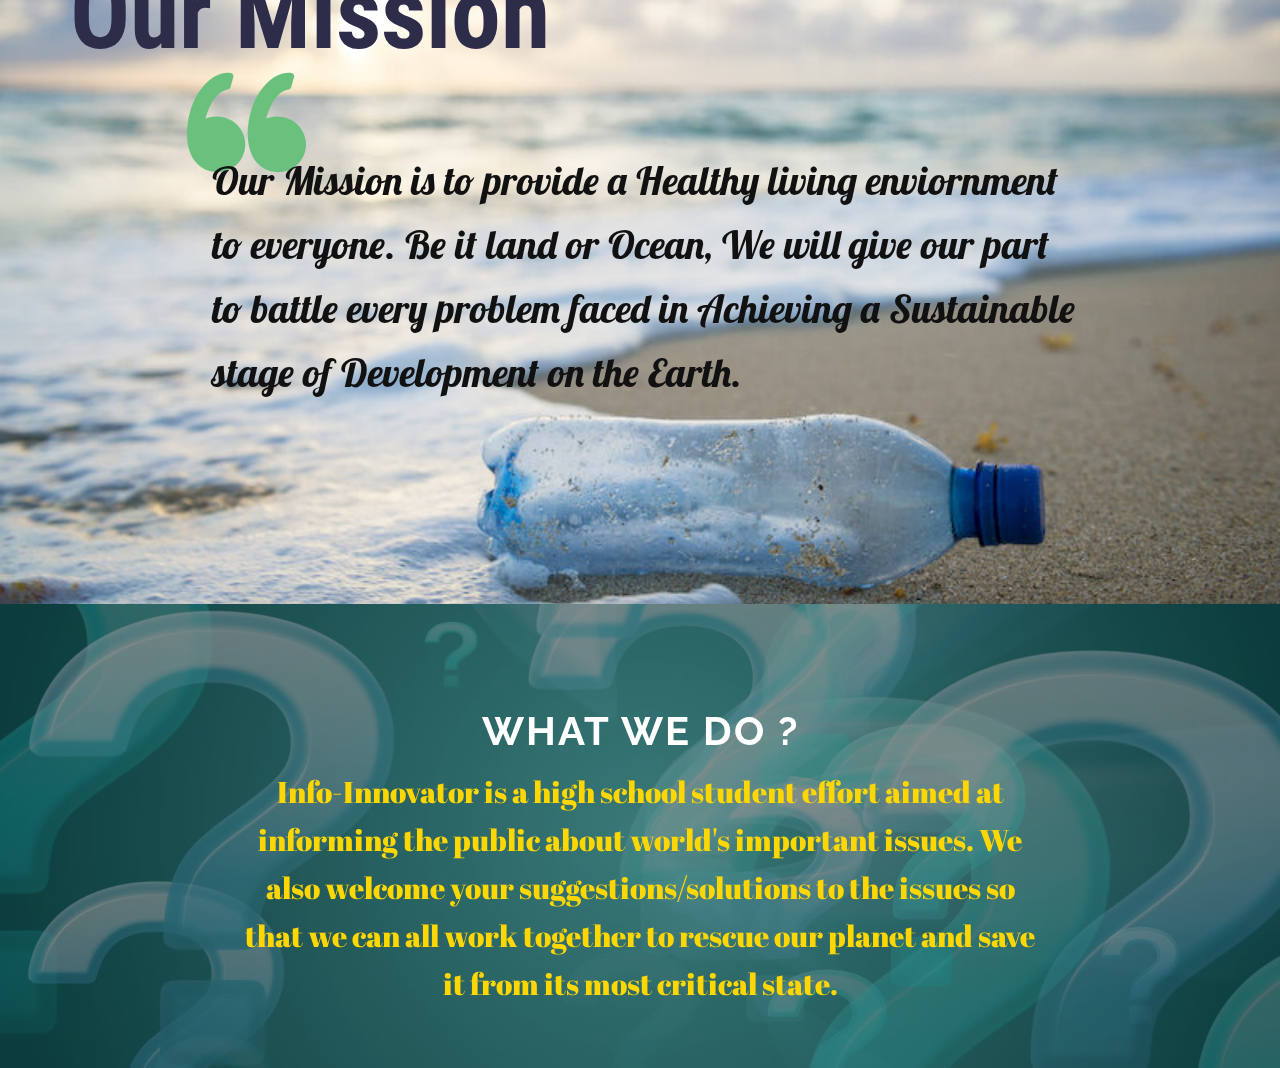
<file: Info-Innovator/Home.html>
<!DOCTYPE html>
<html style="font-size: 16px;">
  <head>
    <meta name="viewport" content="width=device-width, initial-scale=1.0">
    <meta charset="utf-8">
    <meta name="keywords" content="Cleaner Energy for a Cleaner World, Plant Trees To Save Birds Residence, Our Mission, Help Us Recycle Dumps to Save World, Green World For
                                Our Future Generation, Our Latest Projects, 3487, 154, 1456, 1354">
    <meta name="description" content="">
    <meta name="page_type" content="np-template-header-footer-from-plugin">
    <title>Home</title>
    <link rel="stylesheet" href="nicepage.css" media="screen">
<link rel="stylesheet" href="Home.css" media="screen">
    <script class="u-script" type="text/javascript" src="jquery.js" defer=""></script>
    <script class="u-script" type="text/javascript" src="nicepage.js" defer=""></script>
    <meta name="generator" content="Nicepage 3.16.1, nicepage.com">
    <link id="u-theme-google-font" rel="stylesheet" href="https://fonts.googleapis.com/css?family=Roboto+Condensed:300,300i,400,400i,700,700i|Roboto:100,100i,300,300i,400,400i,500,500i,700,700i,900,900i">
    <link id="u-page-google-font" rel="stylesheet" href="https://fonts.googleapis.com/css?family=Lobster:400|Raleway:100,100i,200,200i,300,300i,400,400i,500,500i,600,600i,700,700i,800,800i,900,900i|Abril+Fatface:400|Abhaya+Libre:400,500,600,700,800">
    
    
    
    
    
    <script type="application/ld+json">{
		"@context": "http://schema.org",
		"@type": "Organization",
		"name": "Info-Innovator",
		"url": "index.html",
		"sameAs": []
}</script>
    <meta property="og:title" content="Home">
    <meta property="og:type" content="website">
    <meta name="theme-color" content="#6ac17d">
    <link rel="canonical" href="index.html">
    <meta property="og:url" content="index.html">
  </head>
  <body class="u-body u-image u-overlap u-overlap-transparent" style="background-position: 50% 50%; background-attachment: scroll; background-image: url(&quot;images/default-image.jpg&quot;);"><header class="u-align-left u-clearfix u-header u-image u-shading u-header" id="sec-b289" data-image-width="1280" data-image-height="854"><div class="u-clearfix u-sheet u-sheet-1">
        <p class="u-custom-font u-text u-text-palette-2-base u-text-1">Info-Innovator</p>
        <img class="u-image u-image-default u-preserve-proportions u-image-1" src="images/MicrosoftTeams-image6.png" alt="" data-image-width="1600" data-image-height="1600">
        <a href="Home.html" data-page-id="211194771" class="u-border-none u-btn u-button-style u-hover-palette-1-light-1 u-palette-1-base u-btn-1">HOME</a>
        <a href="about.html" class="u-border-none u-btn u-button-style u-hover-palette-1-light-1 u-palette-1-base u-btn-2">About us</a>
      </div></header> 
    <section class="skrollable u-align-left u-clearfix u-image u-parallax u-shading u-section-1" id="sec-0896" data-image-width="1920" data-image-height="1080">
      <div class="u-clearfix u-sheet u-sheet-1">
        <blockquote class="u-custom-font u-font-lobster u-text u-text-1">
          <span style="font-size: 2.25rem;">"You can’t force people to care about the natural environment, but if you encourage them to connect with it, they just might.”&nbsp;<br>
          </span>&nbsp; &nbsp; &nbsp; &nbsp; &nbsp; &nbsp; &nbsp; &nbsp; &nbsp; &nbsp; &nbsp; &nbsp; &nbsp; &nbsp; &nbsp; &nbsp; &nbsp; &nbsp; &nbsp; &nbsp; &nbsp; &nbsp; &nbsp; &nbsp; &nbsp; &nbsp; &nbsp; &nbsp; &nbsp; &nbsp; &nbsp; &nbsp; &nbsp; &nbsp; &nbsp; &nbsp; &nbsp; &nbsp; &nbsp; &nbsp; &nbsp; &nbsp; &nbsp; &nbsp; &nbsp; &nbsp; &nbsp; &nbsp; &nbsp; &nbsp; &nbsp; &nbsp; &nbsp; &nbsp; —&nbsp; Jennifer Nini
        </blockquote>
        <div class="u-clearfix u-expanded-width u-gutter-30 u-layout-wrap u-layout-wrap-1">
          <div class="u-layout">
            <div class="u-layout-row">
              <div class="u-container-style u-layout-cell u-left-cell u-palette-1-light-3 u-radius-43 u-shape-round u-size-12 u-size-60-md u-layout-cell-1" data-href="ocean.html" data-animation-name="rollIn" data-animation-duration="1000" data-animation-delay="0" data-animation-direction="">
                <div class="u-container-layout u-container-layout-1">
                  <h3 class="u-align-center u-text u-text-palette-1-base u-text-2">
                    <a class="u-active-none u-border-none u-btn u-button-link u-button-style u-hover-none u-none u-text-palette-1-base u-btn-1" href="Ocean.html">Ocean Problems</a>
                  </h3>
                  <p class="u-align-center u-text u-text-3">
                    <a class="u-active-none u-border-none u-btn u-button-link u-button-style u-custom-font u-font-lobster u-hover-none u-none u-text-body-color u-btn-2" href="ocean.html">"The House of Poseidon"</a>
                  </p><span class="u-icon u-icon-circle u-text-palette-1-base u-icon-1"><svg class="u-svg-link" preserveAspectRatio="xMidYMin slice" viewBox="0 0 512 512" style=""><use xmlns:xlink="http://www.w3.org/1999/xlink" xlink:href="#svg-91ed"></use></svg><svg class="u-svg-content" viewBox="0 0 512 512" id="svg-91ed"><g><g><path d="m450.354 422.61c38.422-44.778 61.646-102.979 61.646-166.61 0-141.385-114.615-256-256-256-126.46 0-231.489 91.699-252.257 212.228.209.643 68.546 210.382 446.611 210.382z" fill="#514bbf"></path>
</g><g><path d="m296.598 203.088c0-48.259 14.64-93.099 39.721-130.32 0 0-258.598 25.795-334.626 212.651.002.021.005.041.008.061.096.146.53.804 1.319 1.914 13.214 18.601 140.647 227.606 418.045 164.265 10.521-8.886 20.322-18.599 29.289-29.049-89.69-32.588-153.756-118.571-153.756-219.522z" fill="#64b6ec"></path>
</g><g><path d="m299.361 167.088c5.342-34.519 18.241-66.541 36.959-94.319 0 0-258.598 25.795-334.626 212.651.002.021.005.041.008.061.096.146.53.804 1.319 1.914 4.87 6.854 25.256 39.57 62.941 74.983 25.922-107.485 119.655-188.515 233.399-195.29z" fill="#4b9fdb"></path>
</g><g><path d="m275.193 471.551c-80.695-79.464-103.315-205.421-47.29-310.429 25.529-47.848 63.764-84.562 108.322-108.198 0 0-247.839 43.639-334.531 232.499 5.463 47.731 24.052 91.471 52.065 127.523.55.402 80.711 58.705 221.434 58.605z" fill="#4b9fdb"></path>
</g><g><path d="m216.098 186.348c3.453-8.517 7.382-16.937 11.805-25.226 25.529-47.848 63.764-84.562 108.322-108.198 0 0-247.839 43.639-334.531 232.499 5.463 47.731 24.052 91.471 52.065 127.523.079.058 1.816 1.32 5.136 3.429 2.478-103.713 66.639-192.142 157.203-230.027z" fill="#3188ca"></path>
</g><g><path d="m256.072 367.559c-22.323-32.854-33.097-70.153-33.239-107.095 0 0-140.622 25.066-145.894 178.468l150.416 71.463c9.406 1.048 18.959 1.605 28.645 1.605 62.904 0 120.497-22.701 165.066-60.341-63.517 1.933-126.635-27.645-164.994-84.1z" fill="#a1ddfb"></path>
</g><g><path d="m76.955 438.939c40.247-50.228 99.025-84.958 165.976-93.816-13.43-26.926-19.987-55.901-20.098-84.66 0 0-140.622 25.066-145.894 178.468z" fill="#7dcfff"></path>
</g><g><path d="m169.403 359.495c2.676-39.63 17.185-75.641 39.845-104.817 0 0-139.037 37.518-132.309 184.253 39.751 38.916 92.127 64.974 150.419 71.465-39.116-37.975-61.916-92.247-57.955-150.901z" fill="#7dcfff"></path>
</g><g><path d="m76.952 438.944c24.579-30.676 56.07-55.568 92.116-72.32.073-2.37.174-4.744.335-7.129 2.676-39.63 17.185-75.641 39.845-104.817 0 0-139.037 37.518-132.309 184.253.004.005.008.009.013.013z" fill="#64b6ec"></path>
</g><g><path d="m463 54c-4 13.667-105 9-105 29s75 40 56 61-84-57-262 11c-82.2 31.41-130.45 97.49-150.32 130.45-1.11-9.66-1.68-19.49-1.68-29.45 0-14.93 1.28-29.56 3.74-43.78 21.85-37.05 74.71-107.92 180.26-158.22 55.91-26.64 110.27-37.94 155.95-39.91 76.06-3.28 129.01 19.547 123.05 39.91z" fill="#a1ddfb"></path>
</g><g><path d="m133.667 248.333c-61.758 46.192-77.379 126.772-79.917 164.607 7.137 9.185 14.89 17.866 23.189 25.992 6.286-22.553 24.218-77.693 56.728-110.203 58.127-58.127 147.464-8.056 160-27.062 12.666-19.205-37.667-37.334-37.667-37.334s81.667-4 84.333-30c2.667-26-124.43-47.509-206.666 14z" fill="#a1ddfb"></path>
</g><g><path d="m242.931 80.569c-37.069-10.431-37.931-48.569 97.019-66.479-45.68 1.97-100.04 13.27-155.95 39.91-105.55 50.3-158.41 121.17-180.26 158.22-2.46 14.22-3.74 28.85-3.74 43.78 0 9.96.57 19.79 1.68 29.45 19.87-32.96 68.12-99.04 150.32-130.45 0 0 128-64 90.931-74.431z" fill="#7dcfff"></path>
</g><g><path d="m206.278 215.218c-25.184 6.063-50.517 16.589-72.612 33.115-61.757 46.192-77.378 126.772-79.916 164.607 7.137 9.185 14.89 17.866 23.189 25.992 6.286-22.553 24.218-77.693 56.728-110.203 3.022-3.022 6.133-5.737 9.31-8.199l-.001-.014s50.025-46.517 23.025-52.346c-26.993-5.828-1.515-42.149 40.277-52.952z" fill="#7dcfff"></path>
</g>
</g></svg></span>
                </div>
              </div>
              <div class="u-align-center u-container-style u-layout-cell u-palette-2-light-3 u-radius-43 u-shape-round u-size-12 u-size-60-md u-layout-cell-2" data-href="public.html" data-animation-name="rollIn" data-animation-duration="1000" data-animation-delay="0" data-animation-direction="">
                <div class="u-container-layout u-container-layout-2">
                  <h3 class="u-text u-text-palette-1-base u-text-4">Public<br>health
                  </h3>
                  <p class="u-custom-font u-font-lobster u-text u-text-5">"The Greatest Asset<br>of a Nation" 
                  </p><span class="u-icon u-icon-circle u-text-palette-1-base u-icon-2"><svg class="u-svg-link" preserveAspectRatio="xMidYMin slice" viewBox="0 0 64 64" style=""><use xmlns:xlink="http://www.w3.org/1999/xlink" xlink:href="#svg-0931"></use></svg><svg class="u-svg-content" viewBox="0 0 64 64" id="svg-0931"><g id="healthcare-covid19-coronavirus-hand-hearth"><path d="m15.71 30.27-4.53-13.05a3.125 3.125 0 0 0 -3.56-2.32 3.007 3.007 0 0 0 -2.28 3.71l4.66 14.39z" fill="#ffac96"></path><path d="m48.29 30.27 4.53-13.05a3.125 3.125 0 0 1 3.56-2.32 3.007 3.007 0 0 1 2.28 3.71l-4.66 14.39z" fill="#ffac96"></path><path d="m25.046 35.682-8.84-5.182a2.994 2.994 0 0 0 -3.8.679l-3.226-9.959a3.125 3.125 0 0 0 -3.56-2.32 3.007 3.007 0 0 0 -2.28 3.71l4.35 16.23a3.948 3.948 0 0 0 1.21 1.96l6.76 6.01a4 4 0 0 1 1.34 2.99v3.2h12v-10.416a8 8 0 0 0 -3.954-6.902z" fill="#ffbcab"></path><path d="m58.38 18.9a3.125 3.125 0 0 0 -3.56 2.32l-3.23 9.959a2.994 2.994 0 0 0 -3.8-.679l-8.84 5.182a8 8 0 0 0 -3.95 6.902v10.416h12v-3.2a4 4 0 0 1 1.34-2.99l6.76-6.01a3.948 3.948 0 0 0 1.21-1.96l4.35-16.23a3.007 3.007 0 0 0 -2.28-3.71z" fill="#ffbcab"></path><path d="m34 53v8h14v-8h-1-12z" fill="#006df0"></path><path d="m30 53h-1-12-1v8h14z" fill="#006df0"></path><path d="m45.44 18.56-.71.71-12.73 12.73-12.73-12.73-.71-.71a9 9 0 1 1 12.73-12.72l.71.71.71-.71a9 9 0 1 1 12.73 12.72z" fill="#d80027"></path><path d="m45.44 5.84a8.9 8.9 0 0 0 -7.368-2.579 8.994 8.994 0 0 1 5.368 15.3l-.71.71-11.73 11.729 1 1 12.73-12.73.71-.71a9 9 0 0 0 0-12.72z" fill="#bd0022"></path><path d="m34 22v-4h4v-4h-4v-4h-4v4h-4v4h4v4z" fill="#f1f2f2"></path><path d="m50.794 33.7-6.684 3.7a.867.867 0 0 0 -.341 1.138.865.865 0 0 0 1.207.362l5.818-3.2a3 3 0 0 0 1.319-3.609 2.971 2.971 0 0 1 -1.319 1.609z" fill="#ffac96"></path><path d="m13.206 33.7 6.684 3.7a.867.867 0 0 1 .341 1.138.865.865 0 0 1 -1.207.362l-5.818-3.2a3 3 0 0 1 -1.319-3.609 2.971 2.971 0 0 0 1.319 1.609z" fill="#ffac96"></path><g fill="#231f20"><path d="m38 13h-3v-3a1 1 0 0 0 -1-1h-4a1 1 0 0 0 -1 1v3h-3a1 1 0 0 0 -1 1v4a1 1 0 0 0 1 1h3v3a1 1 0 0 0 1 1h4a1 1 0 0 0 1-1v-3h3a1 1 0 0 0 1-1v-4a1 1 0 0 0 -1-1zm-1 4h-3a1 1 0 0 0 -1 1v3h-2v-3a1 1 0 0 0 -1-1h-3v-2h3a1 1 0 0 0 1-1v-3h2v3a1 1 0 0 0 1 1h3z"></path><path d="m59.73 18.36a4.578 4.578 0 0 0 .03-.53 4.02 4.02 0 0 0 -3.18-3.91 4.071 4.071 0 0 0 -4.7 2.97l-4.4 12.66a1.632 1.632 0 0 0 -.19.09l-8.84 5.18a9.017 9.017 0 0 0 -4.45 7.76v9.42a1 1 0 0 0 -1 1v8a1 1 0 0 0 1 1h14a1 1 0 0 0 1-1v-8a1 1 0 0 0 -1-1v-2.2a3.039 3.039 0 0 1 1-2.24l6.76-6.01a4.931 4.931 0 0 0 1.52-2.45l4.34-16.23a3.955 3.955 0 0 0 .14-1.04 4.019 4.019 0 0 0 -2.03-3.47zm-5.94-.88a2.113 2.113 0 0 1 2.38-1.6 2 2 0 0 1 1.59 1.95v.02a4.1 4.1 0 0 0 -3.89 3.06l-2.79 8.61a4.2 4.2 0 0 0 -1.34-.38zm-6.79 42.52h-12v-6h12zm12.69-37.65-4.35 16.24a2.981 2.981 0 0 1 -.9 1.46l-6.77 6.01a5.056 5.056 0 0 0 -1.67 3.74v2.2h-10v-9.42a7.052 7.052 0 0 1 3.46-6.04l8.83-5.17a2 2 0 0 1 2.74.73 2.06 2.06 0 0 1 .2 1.52 2 2 0 0 1 -.94 1.21l-5.73 3.31a1 1 0 0 0 1 1.73l5.73-3.31a3.948 3.948 0 0 0 1.87-2.43 4.007 4.007 0 0 0 -.4-3.03l-.06-.09 3.09-9.53a2.113 2.113 0 0 1 2.38-1.6 2 2 0 0 1 1.59 1.95 1.722 1.722 0 0 1 -.07.52z"></path><path d="m30 52v-9.42a9.017 9.017 0 0 0 -4.45-7.76l-8.84-5.19c-.06-.03-.13-.05-.19-.08l-4.37-12.59a4.107 4.107 0 0 0 -4.73-3.04 4.02 4.02 0 0 0 -3.18 3.91 4.578 4.578 0 0 0 .03.53 4.019 4.019 0 0 0 -2.03 3.47 4.421 4.421 0 0 0 .13 1.04l4.35 16.22a4.916 4.916 0 0 0 1.52 2.46l6.75 6.01a3.012 3.012 0 0 1 1.01 2.24v2.2a1 1 0 0 0 -1 1v8a1 1 0 0 0 1 1h14a1 1 0 0 0 1-1v-8a1 1 0 0 0 -1-1zm-23.76-34.17a2 2 0 0 1 1.58-1.95 2.161 2.161 0 0 1 2.42 1.67l4.02 11.59a4.2 4.2 0 0 0 -1.34.38l-2.77-8.56a4.149 4.149 0 0 0 -3.91-3.11zm10.08 28.23-6.76-6.01a2.965 2.965 0 0 1 -.9-1.47l-4.36-16.23a2.121 2.121 0 0 1 -.06-.52 2 2 0 0 1 1.58-1.95 2.144 2.144 0 0 1 2.41 1.65l3.07 9.48-.06.09a4.007 4.007 0 0 0 -.4 3.03 3.948 3.948 0 0 0 1.87 2.43l5.73 3.31a1 1 0 0 0 1-1.73l-5.73-3.31a2 2 0 0 1 -.94-1.21 2.06 2.06 0 0 1 .2-1.52 2 2 0 0 1 2.73-.74l8.84 5.18a7.052 7.052 0 0 1 3.46 6.04v9.42h-10v-2.2a5.03 5.03 0 0 0 -1.68-3.74zm12.68 13.94h-12v-6h12z"></path><path d="m46.147 5.132a9.994 9.994 0 0 0 -14.147.001 9.992 9.992 0 0 0 -14.146 0 10.005 10.005 0 0 0 0 14.134l13.44 13.44a1 1 0 0 0 1.414 0l13.44-13.44a10.006 10.006 0 0 0 -.001-14.135zm-14.147 25.454-12.733-12.733a8 8 0 0 1 5.663-13.653 7.916 7.916 0 0 1 5.653 2.347l.71.71a1 1 0 0 0 1.414 0l.712-.712a7.993 7.993 0 0 1 11.314 0 8 8 0 0 1 0 11.306z"></path>
</g>
</g></svg></span>
                </div>
              </div>
              <div class="u-align-center u-container-style u-layout-cell u-palette-2-light-3 u-radius-43 u-shape-round u-size-12 u-size-60-md u-layout-cell-3" data-href="natural.html" data-animation-name="rollIn" data-animation-duration="1000" data-animation-delay="0" data-animation-direction="">
                <div class="u-container-layout u-container-layout-3">
                  <h3 class="u-text u-text-palette-1-base u-text-6">Natural<br>resources
                  </h3>
                  <p class="u-custom-font u-font-lobster u-text u-text-7">"Should be Cherished<br>for the Future"
                  </p><span class="u-icon u-icon-circle u-text-palette-1-base u-icon-3"><svg class="u-svg-link" preserveAspectRatio="xMidYMin slice" viewBox="0 0 64 64" style=""><use xmlns:xlink="http://www.w3.org/1999/xlink" xlink:href="#svg-53db"></use></svg><svg class="u-svg-content" viewBox="0 0 64 64" id="svg-53db"><g><g><g><path d="m29 29.06.3.05c-.2.91-.3 1.88-.3 2.89h-10-11c0-1.28.51-2.51 1.41-3.41l4.59-4.59h-6c0-1.28.51-2.51 1.41-3.41l4.59-4.59h-6v-1.01c0-.64.32-1.22.83-1.58 3.77-2.7 6.78-6.32 8.76-10.5.26-.55.8-.91 1.41-.91s1.15.36 1.41.91c1.98 4.18 4.99 7.8 8.76 10.5.51.36.83.94.83 1.58v1.01h-6l4.59 4.59c.9.9 1.41 2.13 1.41 3.41h-6l4.59 4.59c.14.14.28.3.41.47z" fill="#8cc152"></path>
</g><g><path d="m50 35c0 2.21-1.79 4-4 4-1.7 0-3.15-1.06-3.73-2.55.47-1.34.73-2.85.73-4.45 0-2.73-.76-5.2-2-7v-1c0-1.26.59-2.37 1.5-3.1-.31-.57-.5-1.21-.5-1.9 0-2.21 1.79-4 4-4 .05 0 .09.01.14.01.44-1.73 1.99-3.01 3.86-3.01s3.42 1.28 3.86 3.01c.05 0 .09-.01.14-.01 2.21 0 4 1.79 4 4 0 .69-.19 1.33-.5 1.9.91.73 1.5 1.84 1.5 3.1 0 .99-.37 1.88-.96 2.58 1.17.69 1.96 1.96 1.96 3.42 0 1.59-.93 2.94-2.27 3.59.17.44.27.91.27 1.41 0 2.21-1.79 4-4 4s-4-1.79-4-4z" fill="#b4dd7f"></path>
</g><g><path d="m41 25c1.24 1.8 2 4.27 2 7 0 1.6-.26 3.11-.73 4.45-1.15 3.29-3.52 5.55-6.27 5.55-3.87 0-7-4.48-7-10 0-1.01.1-1.98.3-2.89.87-4.11 3.54-7.11 6.7-7.11 1.96 0 3.73 1.15 5 3z" fill="#a0d468"></path>
</g><g><path d="m49.88 47.22c.06-.02.11-.04.17-.06.3-.1.61-.16.95-.16 1.66 0 3 1.34 3 3h-16c0-1.31.85-2.41 2.02-2.82 0-.06-.02-.12-.02-.18 0-2.21 1.79-4 4-4 1.5 0 2.78.83 3.47 2.05 1.17.18 2.11 1.04 2.41 2.17z" fill="#a0d468"></path>
</g><g><path d="m27 42c2.21 0 4 1.79 4 4 0 1.19-.52 2.27-1.35 3l-.76 1h-15.61l-.93-1c-.83-.73-1.35-1.81-1.35-3 0-1.87 1.28-3.42 3.01-3.86 0-.05-.01-.09-.01-.14 0-2.21 1.79-4 4-4 .35 0 .68.04 1 .13 1.06.27 1.95.98 2.47 1.92.18-.02.35-.05.53-.05 1.59 0 2.94.93 3.59 2.27.44-.17.91-.27 1.41-.27z" fill="#b4dd7f"></path>
</g><g><path d="m48 58h1 2c.55 0 1.05.22 1.41.59.37.36.59.86.59 1.41 0 1.1-.9 2-2 2h-39c-.55 0-1.05-.22-1.41-.59-.37-.36-.59-.86-.59-1.41 0-1.1.9-2 2-2h-8c-1.1 0-2-.9-2-2 0-.55.22-1.05.59-1.41.36-.37.86-.59 1.41-.59h3c1.1 0 2-.9 2-2 0-.55.22-1.05.59-1.41.36-.37.86-.59 1.41-.59h2.28 15.61 7.11 2 16 6c1.1 0 2 .9 2 2 0 .55-.22 1.05-.59 1.41-.36.37-.86.59-1.41.59h-12c-1.1 0-2 .9-2 2 0 .55.22 1.05.59 1.41.36.37.86.59 1.41.59z" fill="#69d6f4"></path>
</g>
</g><g><path d="m60 49h-5.142c-.447-1.721-1.999-3-3.858-3v-7.026c.838.635 1.87 1.026 3 1.026 2.757 0 5-2.243 5-5 0-.313-.032-.628-.096-.943 1.311-.929 2.096-2.419 2.096-4.057 0-1.411-.584-2.717-1.602-3.652.392-.724.602-1.531.602-2.348 0-1.241-.466-2.422-1.298-3.336.198-.541.298-1.098.298-1.664 0-2.56-1.933-4.676-4.416-4.966-.775-1.819-2.565-3.034-4.584-3.034s-3.809 1.215-4.584 3.034c-2.483.29-4.416 2.406-4.416 4.966 0 .566.1 1.123.298 1.664-.524.575-.882 1.262-1.091 1.997-1.224-1.046-2.663-1.661-4.207-1.661-1.904 0-3.652.922-5.027 2.455-.128-1.34-.724-2.62-1.68-3.576l-2.879-2.879h4.586v-2.014c0-.938-.467-1.833-1.249-2.393-3.617-2.592-6.535-6.087-8.436-10.109-.433-.916-1.321-1.484-2.315-1.484s-1.882.568-2.315 1.484c-1.9 4.022-4.818 7.518-8.437 10.109-.781.56-1.248 1.455-1.248 2.393v2.014h4.586l-2.879 2.879c-1.085 1.085-1.707 2.587-1.707 4.121v1h4.586l-2.879 2.879c-1.085 1.085-1.707 2.587-1.707 4.121v1h11v4c-2.56 0-4.676 1.933-4.966 4.416-1.819.775-3.034 2.565-3.034 4.584 0 1.105.369 2.167.997 3-1.653.002-2.997 1.347-2.997 3 0 .552-.448 1-1 1h-3c-1.654 0-3 1.346-3 3s1.346 3 3 3h5.184c-.112.314-.184.648-.184 1 0 1.654 1.346 3 3 3h39c1.654 0 3-1.346 3-3s-1.346-3-3-3h-2-1c-.552 0-1-.448-1-1s.448-1 1-1h12c1.654 0 3-1.346 3-3s-1.346-3-3-3zm-7.29 0h-13.415c.236-.396.593-.718 1.052-.878l.694-.242-.024-.735c-.002-.064-.009-.126-.017-.145 0-1.654 1.346-3 3-3 1.068 0 2.064.59 2.6 1.539l.237.421.478.075c.77.122 1.4.689 1.605 1.446l.294 1.086 1.044-.42c.962-.384 1.971.062 2.452.853zm-15.71-6.095c2.23-.385 4.173-2.035 5.444-4.413.925.936 2.198 1.508 3.556 1.508 1.13 0 2.162-.391 3-1.026v5.592c-.284-.166-.582-.31-.904-.402-.93-1.346-2.46-2.164-4.096-2.164-2.601 0-4.744 1.996-4.979 4.536-.94.536-1.619 1.429-1.89 2.464h-.131zm6.129-21.226.649-.524-.399-.732c-.251-.463-.379-.942-.379-1.423 0-1.654 1.346-3 2.935-3.003l.971.05.2-.786c.339-1.331 1.53-2.261 2.894-2.261s2.555.93 2.895 2.261l.2.786.812-.034c.053-.002.106-.008.093-.013 1.654 0 3 1.346 3 3 0 .481-.128.96-.379 1.422l-.399.732.649.524c.718.58 1.129 1.426 1.129 2.322 0 .888-.395 1.538-.726 1.928l-.765.901 1.016.604c.923.552 1.475 1.511 1.475 2.567 0 1.151-.652 2.183-1.704 2.69l-.823.398.323.855c.136.36.204.715.204 1.057 0 1.654-1.346 3-3 3s-3-1.346-3-3v-2.648l3.781-4.727-1.563-1.25-2.218 2.773v-10.148h-2v6.148l-2.219-2.773-1.563 1.25 3.782 4.727v6.648c0 1.654-1.346 3-3 3-1.123 0-2.152-.647-2.662-1.631.424-1.341.662-2.817.662-4.369 0-2.779-.759-5.313-2-7.251v-.749c0-.896.411-1.742 1.129-2.321zm-7.129 1.321c3.309 0 6 4.037 6 9 0 4.451-2.167 8.147-5 8.865v-7.513l3.781-4.727-1.563-1.25-2.218 2.773v-3.148h-2v7.697l-2.168-3.252-1.664 1.109 3.832 5.749v2.562c-2.833-.717-5-4.414-5-8.865 0-4.963 2.691-9 6-9zm-6.166 2c-.428.711-.784 1.503-1.072 2.347l-2.348-2.347zm-19.713 4.293 4.293-4.293h1.586v-2h-6.865c.175-.641.514-1.234.986-1.707l4.293-4.293h1.586v-2h-7v-.014c0-.299.15-.579.413-.768 3.895-2.788 7.034-6.551 9.08-10.879.197-.42.816-.42 1.014 0 2.046 4.328 5.186 8.091 9.079 10.879.264.189.414.47.414.768l-7 .014v2h1.586l4.293 4.293c.473.473.812 1.066.986 1.707h-6.865v2h1.586l4.293 4.293c.112.112.214.23.31.353-.07.442-.122.893-.152 1.354h-18.902c.175-.641.513-1.234.986-1.707zm9.879 3.707h8.037c.339 5.142 3.261 9.266 6.963 9.905v6.095h-4.016c.647-.86 1.016-1.907 1.016-3 0-2.757-2.243-5-5-5-.313 0-.629.032-.943.096-.929-1.311-2.418-2.096-4.057-2.096-.007 0-.015 0-.021 0-.519-.691-1.206-1.223-1.979-1.566zm-5.739 10.105.786-.2-.034-.812c-.002-.048-.007-.096-.012-.096 0 0-.001.001-.001.002 0-1.654 1.346-3 3-3 1.071 0 2.067.591 2.602 1.542l.421.584.677-.095c.098-.012.197-.03.3-.03 1.152 0 2.183.652 2.69 1.703l.398.826.857-.326c2.058-.78 4.056.798 4.055 2.797 0 .86-.37 1.681-1.017 2.25l-.579.75h-14.687l-.701-.75c-.646-.569-1.016-1.39-1.016-2.25 0-1.364.93-2.555 2.261-2.895zm45.739 9.895h-12c-1.654 0-3 1.346-3 3 0 .352.072.686.184 1h-2.184v2h5 1 2c.552 0 1 .448 1 1s-.448 1-1 1h-39c-.552 0-1-.448-1-1s.448-1 1-1h3 3v-2h-3-3-8c-.552 0-1-.448-1-1s.448-1 1-1h3c1.654 0 3-1.346 3-3 0-.552.448-1 1-1h49c.552 0 1 .448 1 1s-.448 1-1 1z"></path><path d="m24 55.5c0-1.379-1.121-2.5-2.5-2.5h-3.5v2h3.5c.275 0 .5.225.5.5 0 1.379 1.121 2.5 2.5 2.5h3.5v-2h-3.5c-.275 0-.5-.225-.5-.5z"></path>
</g>
</g></svg></span>
                </div>
              </div>
              <div class="u-align-center u-container-style u-layout-cell u-palette-2-light-3 u-radius-43 u-shape-round u-size-12 u-size-60-md u-layout-cell-4" data-href="waste.html" data-animation-name="rollIn" data-animation-duration="1000" data-animation-delay="0" data-animation-direction="">
                <div class="u-container-layout u-container-layout-4">
                  <h3 class="u-text u-text-palette-1-base u-text-8">Waste<br>management
                  </h3>
                  <p class="u-custom-font u-font-lobster u-text u-text-9">"The 3 R's of The Nature"</p><span class="u-icon u-icon-circle u-text-palette-1-base u-icon-4"><svg class="u-svg-link" preserveAspectRatio="xMidYMin slice" viewBox="0 0 512.01 512.01" style=""><use xmlns:xlink="http://www.w3.org/1999/xlink" xlink:href="#svg-4761"></use></svg><svg class="u-svg-content" viewBox="0 0 512.01 512.01" id="svg-4761"><g><path d="m320.995 161h-272c-8.721 0-15.608 7.419-14.96 16.12l24 321c.59 7.83 7.11 13.88 14.96 13.88h224c7.85 0 14.37-6.05 14.96-13.88l24-321c.648-8.699-6.236-16.12-14.96-16.12z" fill="#9ddc34"></path><path d="m335.955 177.12-24 321c-.59 7.83-7.11 13.88-14.96 13.88h-112v-351h136c8.721 0 15.608 7.419 14.96 16.12z" fill="#6ec265"></path><path d="m199.995 15v33c0 8.28-6.72 15-15 15s-15-6.72-15-15v-33c0-8.28 6.72-15 15-15s15 6.72 15 15z" fill="#61729a"></path><path d="m184.995 63v-63c8.28 0 15 6.72 15 15v33c0 8.28-6.72 15-15 15z" fill="#47568b"></path><path d="m290.995 33h-212c-24.81 0-45 20.19-45 45v34c0 8.28 6.72 15 15 15h272c8.28 0 15-6.72 15-15v-34c0-24.81-20.19-45-45-45z" fill="#9ddc34"></path><g fill="#6ec265"><path d="m335.995 78v34c0 8.28-6.72 15-15 15h-136v-94h106c24.81 0 45 20.19 45 45z"></path><path d="m363.605 133.39-27.61-27.6h-302.01l-27.6 27.6c-2.81 2.82-4.39 6.63-4.39 10.61v32c0 8.28 6.72 15 15 15h336c8.28 0 15-6.72 15-15v-32c0-3.98-1.58-7.79-4.39-10.61z"></path><path d="m72.995 417c-25.916 0-47 21.084-47 47 0 12.496 4.81 24.396 13.544 33.508 18.535 19.335 48.373 19.339 66.912 0 8.734-9.111 13.544-21.011 13.544-33.508 0-25.916-21.084-47-47-47z"></path>
</g><path d="m367.995 144v32c0 8.28-6.72 15-15 15h-168v-85.21h151l27.61 27.6c2.81 2.82 4.39 6.63 4.39 10.61z" fill="#5ea56a"></path><path d="m268.075 310.28-23.68 24.31c-6.357 6.517-16.815 5.775-22.43-.91l-23.1-22.5c-5.93-5.78-6.05-15.28-.27-21.21 5.09-5.23 13.07-5.94 18.96-2.08-6.223-18.137-21.144-32.1-39.88-36.84-8.03-2.03-12.89-10.2-10.85-18.23 2.03-8.01 10.16-12.86 18.17-10.85.02 0 .04 0 .06.01 32.91 8.36 56.66 34.56 63.54 65.65 5.8-4.17 13.91-3.72 19.2 1.43 5.94 5.78 6.06 15.28.28 21.22z" fill="#e9f8ff"></path><path d="m268.075 310.28-23.68 24.31c-6.357 6.517-16.815 5.775-22.43-.91l-23.1-22.5c-5.93-5.78-6.05-15.28-.27-21.21 5.09-5.23 13.07-5.94 18.96-2.08-5.25-15.3-16.9-28.12-32.56-34.44 0-32.85-.04-31.52.06-31.47 32.91 8.36 56.66 34.56 63.54 65.65 5.8-4.17 13.91-3.72 19.2 1.43 5.94 5.78 6.06 15.28.28 21.22z" fill="#d4f2ff"></path><path d="m206.125 383.12c-2.013 7.947-10.08 12.888-18.23 10.85-32.854-8.38-56.542-34.434-63.49-65.42-5.822 4.048-13.789 3.527-19.03-1.57-5.93-5.78-6.06-15.28-.28-21.21 25.941-26.62 24.351-25.31 26.97-26.85 5.969-3.214 12.265-2.278 16.67 1.17 1.05.825.38.233 25.57 24.77 5.94 5.78 6.06 15.28.28 21.21-5.17 5.31-13.3 5.96-19.21 1.9 6.087 17.84 20.713 32.028 39.91 36.92 8.03 2.04 12.88 10.2 10.84 18.23z" fill="#e9f8ff"></path><path d="m206.125 383.12c-2.013 7.947-10.08 12.888-18.23 10.85-.98-.25-1.94-.51-2.9-.79v-31.98c3.24 1.53 6.68 2.77 10.29 3.69 8.03 2.04 12.88 10.2 10.84 18.23z" fill="#d4f2ff"></path><path d="m464.985 512h-159.98c-29.643 0-51.056-28.061-43.5-56.55l18.51-69.71c6.01-22.62 18.93-42 36.13-56.09l33.31-18.66c22.459-7.814 47.621-8.162 71.08 0l33.31 18.66c17.2 14.09 30.12 33.47 36.13 56.09l18.51 69.71c7.573 28.549-13.91 56.55-43.5 56.55z" fill="#e27cb8"></path><path d="m464.985 512h-79.99v-207c12.36 0 24.33 2.09 35.54 5.99l33.31 18.66c17.2 14.09 30.12 33.47 36.13 56.09l18.51 69.71c7.573 28.549-13.91 56.55-43.5 56.55z" fill="#de5e96"></path><path d="m458.205 231.81c-42.769-34.53-103.869-34.351-146.42 0-15.799 12.757-15.687 36.846.21 49.45l63.68 50.49c5.443 4.327 13.18 4.34 18.64 0l63.68-50.49c15.913-12.617 15.992-36.707.21-49.45z" fill="#de5e96"></path><path d="m457.995 281.26-63.68 50.49c-2.73 2.17-6.03 3.25-9.32 3.25v-129.04c26.591 0 52.566 9.183 73.21 25.85 15.799 12.757 15.685 36.848-.21 49.45z" fill="#ca4986"></path><path d="m399.995 295v25h-30v-25c0-8.28 6.72-15 15-15 4.14 0 7.89 1.68 10.6 4.4 2.72 2.71 4.4 6.46 4.4 10.6z" fill="#ca4986"></path><path d="m399.995 295v25h-15v-40c4.14 0 7.89 1.68 10.6 4.4 2.72 2.71 4.4 6.46 4.4 10.6z" fill="#b93573"></path><path d="m421.725 341.57c5.94 10.32 10.27 24.37 10.27 43.43 0 8.92-7.78 16.02-16.92 14.88-7.58-.94-13.05-7.65-13.08-15.29-.11-25.71-10.87-35.7-17-39.31-6.16 3.63-17 13.7-17 39.72 0 8.48-7.03 15.31-15.58 14.99-8.17-.31-14.45-7.36-14.42-15.52.08-18.79 4.39-32.68 10.27-42.9-12.84-2.84-23.5-7.21-32.12-11.92 9.86-8.09 21.13-14.44 33.31-18.66 17.541 4.855 52.618 5.112 71.08 0 12.18 4.22 23.45 10.57 33.31 18.66-8.62 4.71-19.28 9.08-32.12 11.92z" fill="#61729a"></path><path d="m421.725 341.57c5.94 10.32 10.27 24.37 10.27 43.43 0 8.92-7.78 16.02-16.92 14.88-7.58-.94-13.05-7.65-13.08-15.29-.11-25.71-10.87-35.7-17-39.31v-30.52c8 0 24.02-.58 35.54-3.77 12.18 4.22 23.45 10.57 33.31 18.66-8.62 4.71-19.28 9.08-32.12 11.92z" fill="#47568b"></path><circle cx="72.995" cy="464" fill="#5ea56a" r="16"></circle><path d="m367.995 144h-366c0-3.98 1.58-7.79 4.39-10.61l27.6-27.6h302.01l27.61 27.6c2.81 2.82 4.39 6.63 4.39 10.61z" fill="#5ea56a"></path><path d="m367.995 144h-183v-38.21h151l27.61 27.6c2.81 2.82 4.39 6.63 4.39 10.61z" fill="#4d8755"></path>
</g></svg></span>
                </div>
              </div>
              <div class="u-align-center u-container-style u-layout-cell u-palette-2-light-3 u-radius-43 u-right-cell u-shape-round u-size-12 u-size-60-md u-layout-cell-5" data-href="green.html" data-animation-name="rollIn" data-animation-duration="1000" data-animation-delay="0" data-animation-direction="">
                <div class="u-container-layout u-container-layout-5">
                  <h3 class="u-text u-text-palette-1-base u-text-10">Green House<br>Emissions
                  </h3>
                  <p class="u-custom-font u-font-lobster u-text u-text-11">"The solar<br>Trap Traphouse"
                  </p><span class="u-icon u-icon-circle u-text-palette-1-base u-icon-5"><svg class="u-svg-link" preserveAspectRatio="xMidYMin slice" viewBox="0 0 512 512" style=""><use xmlns:xlink="http://www.w3.org/1999/xlink" xlink:href="#svg-27d9"></use></svg><svg class="u-svg-content" viewBox="0 0 512 512" id="svg-27d9"><g id="flat"><path d="m99.017 280a165.283 165.283 0 1 0 319.4 0z" fill="#5ebef7"></path><path d="m306.92 439.79a13.772 13.772 0 0 1 -13.77 13.78h-1.98a11.779 11.779 0 0 0 -11.79 11.79 22.632 22.632 0 0 1 -22.34 22.63 165.01 165.01 0 0 1 -59.38-11.63 17.234 17.234 0 0 1 16.29-22.79h5.17a5.173 5.173 0 0 0 5.16-5.17 22.382 22.382 0 0 1 22.39-22.38h46.48a13.776 13.776 0 0 1 13.77 13.77z" fill="#a6deff"></path><path d="m340.98 301.87a21.433 21.433 0 0 1 -21.43 21.44h-92.36a13.475 13.475 0 1 0 0 26.95h1.66a19.155 19.155 0 0 1 0 38.31h-121.78a165.873 165.873 0 0 1 -8.05-108.57h110.49l110.04.44a21.441 21.441 0 0 1 21.43 21.43z" fill="#a6deff"></path><path d="m421.72 350.26a164.494 164.494 0 0 1 -34.43 76.32l-7.41.3a10.977 10.977 0 0 1 -10.97-10.98 10.988 10.988 0 0 0 -11.05-10.98l-9.62.06c-.13 0-.25.01-.38.01a13.407 13.407 0 0 1 -13.39-13.41 13.759 13.759 0 0 0 -13.77-13.77 13.775 13.775 0 1 1 0-27.55z" fill="#a6deff"></path><path d="m325 233-13 23v24h88v-24l8-25z" fill="#dcdbd6"></path><path d="m312 256h88l8-25-83.33 1z" fill="#bbbab6"></path><path d="m421.72 350.26a164.494 164.494 0 0 1 -34.43 76.32l-7.41.3a10.977 10.977 0 0 1 -10.97-10.98 10.988 10.988 0 0 0 -11.05-10.98l-9.62.06c-.13 0-.25.01-.38.01a13.407 13.407 0 0 1 -13.39-13.41 13.759 13.759 0 0 0 -13.77-13.77 13.775 13.775 0 1 1 0-27.55z" fill="#b5cf7f"></path><path d="m306.92 439.79a13.772 13.772 0 0 1 -13.77 13.78h-1.98a11.779 11.779 0 0 0 -11.79 11.79 22.632 22.632 0 0 1 -22.34 22.63 165.01 165.01 0 0 1 -59.38-11.63 17.234 17.234 0 0 1 16.29-22.79h5.17a5.173 5.173 0 0 0 5.16-5.17 22.382 22.382 0 0 1 22.39-22.38h46.48a13.776 13.776 0 0 1 13.77 13.77z" fill="#b5cf7f"></path><path d="m424 248h-96l-16-48h96z" fill="#0a71cd"></path><path d="m395.1 232 5.33 16h-16.86l-5.34-16h-15.13l5.33 16h-16.87l-5.33-16h-23.56l-5.34-16h23.57l-5.33-16h16.86l5.34 16h15.13l-5.33-16h16.87l5.33 16h23.56l5.34 16z" fill="#0a71cd"></path><path d="m418.67 232-5.34-16h-23.56l-5.33-16h-16.87l5.33 16h-15.13l-5.34-16h-16.86l5.33 16h-23.57l5.34 16h23.56l5.33 16h16.87l-5.33-16h15.13l5.34 16h16.86l-5.33-16z" fill="#005dbb"></path><path d="m128 152-8 128h48l-8-128z" fill="#dcdbd6"></path><path d="m161.06 168.88a24 24 0 0 1 -34.12 0l1.06-16.88h32z" fill="#bbbab6"></path><path d="m166.5 256h-45l1-16h43z" fill="#bbbab6"></path><path d="m136.894 149.129-6.5-29.27a77.249 77.249 0 0 1 13.606-63.106 77.249 77.249 0 0 1 13.61 63.106l-6.5 29.27z" fill="#eae9e4"></path><path d="m147.553 155.283-22.1 20.267a77.247 77.247 0 0 1 -61.453 19.767 77.245 77.245 0 0 1 47.847-43.34l28.6-9z" fill="#eae9e4"></path><path d="m147.553 142.975 28.6 9a77.245 77.245 0 0 1 47.847 43.342 77.247 77.247 0 0 1 -61.457-19.767l-22.1-20.267z" fill="#eae9e4"></path><path d="m155.19 130.77-3.04 13.66-1.04 4.7h-14.22l-1.04-4.7-3.04-13.66a23.987 23.987 0 0 1 22.38 0z" fill="#eae9e4"></path><path d="m147.55 155.28-3.55 3.26-14.06 12.9a23.941 23.941 0 0 1 -9.94-19.44 25.294 25.294 0 0 1 .14-2.63l15.71-4.94 4.6-1.45 3.55 6.15z" fill="#eae9e4"></path><path d="m168 152a23.941 23.941 0 0 1 -9.94 19.44l-14.06-12.9-3.55-3.26 3.55-6.15 3.55-6.15 4.6 1.45 15.71 4.94a25.294 25.294 0 0 1 .14 2.63z" fill="#eae9e4"></path><path d="m168 152a23.941 23.941 0 0 1 -9.94 19.44l-14.06-12.9-14.06 12.9a23.941 23.941 0 0 1 -9.94-19.44 25.294 25.294 0 0 1 .14-2.63l15.71-4.94-3.04-13.66a23.987 23.987 0 0 1 22.38 0l-3.04 13.66 15.71 4.94a25.294 25.294 0 0 1 .14 2.63z" fill="#dcdbd6"></path><circle cx="144" cy="152" fill="#eae9e4" r="16"></circle><path d="m264 224 16 24v32h-32v-32z" fill="#eae9e4"></path><path d="m248 248h-48l16-24h48z" fill="#007af6"></path><path d="m200 248h48v32h-48z" fill="#dcdbd6"></path><path d="m166.5 256h-45l1-16h43z" fill="#91a666"></path><g fill="#ee9d0d"><circle cx="266.627" cy="90.627" r="25"></circle><path d="m266.756 49.351h-.021a8 8 0 0 1 -7.979-8.021l.036-14.079a8 8 0 1 1 16 .042l-.036 14.079a8 8 0 0 1 -8 7.979z"></path><path d="m231.875 63.693a7.972 7.972 0 0 1 -5.672-2.358l-9.93-9.981a8 8 0 0 1 11.344-11.285l9.929 9.982a8 8 0 0 1 -5.671 13.642z"></path><path d="m217.352 98.5h-.022l-14.079-.037a8 8 0 0 1 .021-16h.021l14.079.037a8 8 0 0 1 -.02 16z"></path><path d="m221.711 143.309a8 8 0 0 1 -5.642-13.672l9.982-9.929a8 8 0 1 1 11.284 11.343l-9.981 9.929a7.977 7.977 0 0 1 -5.643 2.329z"></path><path d="m266.462 161.981h-.022a8 8 0 0 1 -7.979-8.021l.037-14.078a8 8 0 0 1 8-7.979h.021a8 8 0 0 1 7.979 8.021l-.037 14.076a8 8 0 0 1 -7.999 7.981z"></path><path d="m311.309 143.542a7.975 7.975 0 0 1 -5.672-2.357l-9.929-9.982a8 8 0 1 1 11.343-11.284l9.929 9.981a8 8 0 0 1 -5.671 13.642z"></path><path d="m329.982 98.792h-.022l-14.078-.036a8 8 0 0 1 .02-16h.022l14.076.036a8 8 0 0 1 -.02 16z"></path><path d="m301.561 63.875a8 8 0 0 1 -5.642-13.675l9.981-9.93a8 8 0 0 1 11.285 11.344l-9.985 9.932a7.973 7.973 0 0 1 -5.639 2.329z"></path>
</g><path d="m465.889 168a24 24 0 0 0 -3.49-35.2 40.007 40.007 0 0 0 -75.283-4.3 24.039 24.039 0 0 0 -17.768 15.57c-.445-.037-.893-.068-1.348-.068a16 16 0 0 0 -13.859 24z" fill="#a6deff"></path><path d="m340.98 301.87a21.433 21.433 0 0 1 -21.43 21.44h-92.36a13.475 13.475 0 1 0 0 26.95h1.66a19.155 19.155 0 0 1 0 38.31h-121.78a165.873 165.873 0 0 1 -8.05-108.57h110.49l110.04.44a21.441 21.441 0 0 1 21.43 21.43z" fill="#b5cf7f"></path>
</g></svg></span>
                </div>
              </div>
            </div>
          </div>
        </div>
      </div>
    </section>
    <section class="u-clearfix u-section-2" id="carousel_9cc2">
      <div class="u-clearfix u-expanded-width u-layout-wrap u-layout-wrap-1">
        <div class="u-gutter-0 u-layout">
          <div class="u-layout-row">
            <div class="u-align-right u-container-style u-image u-layout-cell u-right-cell u-shading u-size-60 u-image-1" data-image-width="728" data-image-height="455">
              <div class="u-container-layout u-container-layout-1">
                <h2 class="u-text u-text-black u-text-1">Our Vision</h2>
                <p class="u-custom-font u-font-lobster u-text u-text-black u-text-2">The Vision of info-innovator is to provide basic knowledge over<br> some of the difficulties that the world faces today, as well as a platform where individuals may contribute recommendations and solutions to various problem, which will eventually help the world become a Better place.
                </p>
              </div>
            </div>
          </div>
        </div>
      </div>
    </section>
    <section class="u-clearfix u-image u-section-3" id="sec-6dbd" data-image-width="800" data-image-height="532">
      <div class="u-clearfix u-sheet u-sheet-1">
        <div class="u-clearfix u-expanded-width u-gutter-30 u-layout-wrap u-layout-wrap-1">
          <div class="u-layout">
            <div class="u-layout-row">
              <div class="u-align-left u-container-style u-layout-cell u-left-cell u-size-60 u-layout-cell-1">
                <div class="u-container-layout">
                  <h2 class="u-text u-text-1">Our Mission</h2><span class="u-icon u-icon-circle u-text-palette-1-base u-icon-1"><svg class="u-svg-link" preserveAspectRatio="xMidYMin slice" viewBox="0 0 95.333 95.332"><use xmlns:xlink="http://www.w3.org/1999/xlink" xlink:href="#svg-433f"></use></svg><svg xmlns="http://www.w3.org/2000/svg" xmlns:xlink="http://www.w3.org/1999/xlink" version="1.1" id="svg-433f" x="0px" y="0px" viewBox="0 0 95.333 95.332" style="enable-background:new 0 0 95.333 95.332;" xml:space="preserve" class="u-svg-content"><g><g><path d="M30.512,43.939c-2.348-0.676-4.696-1.019-6.98-1.019c-3.527,0-6.47,0.806-8.752,1.793    c2.2-8.054,7.485-21.951,18.013-23.516c0.975-0.145,1.774-0.85,2.04-1.799l2.301-8.23c0.194-0.696,0.079-1.441-0.318-2.045    s-1.035-1.007-1.75-1.105c-0.777-0.106-1.569-0.16-2.354-0.16c-12.637,0-25.152,13.19-30.433,32.076    c-3.1,11.08-4.009,27.738,3.627,38.223c4.273,5.867,10.507,9,18.529,9.313c0.033,0.001,0.065,0.002,0.098,0.002    c9.898,0,18.675-6.666,21.345-16.209c1.595-5.705,0.874-11.688-2.032-16.851C40.971,49.307,36.236,45.586,30.512,43.939z"></path><path d="M92.471,54.413c-2.875-5.106-7.61-8.827-13.334-10.474c-2.348-0.676-4.696-1.019-6.979-1.019    c-3.527,0-6.471,0.806-8.753,1.793c2.2-8.054,7.485-21.951,18.014-23.516c0.975-0.145,1.773-0.85,2.04-1.799l2.301-8.23    c0.194-0.696,0.079-1.441-0.318-2.045c-0.396-0.604-1.034-1.007-1.75-1.105c-0.776-0.106-1.568-0.16-2.354-0.16    c-12.637,0-25.152,13.19-30.434,32.076c-3.099,11.08-4.008,27.738,3.629,38.225c4.272,5.866,10.507,9,18.528,9.312    c0.033,0.001,0.065,0.002,0.099,0.002c9.897,0,18.675-6.666,21.345-16.209C96.098,65.559,95.376,59.575,92.471,54.413z"></path>
</g>
</g><g></g><g></g><g></g><g></g><g></g><g></g><g></g><g></g><g></g><g></g><g></g><g></g><g></g><g></g><g></g></svg></span>
                  <p class="u-custom-font u-font-lobster u-text u-text-2">Our Mission is to provide a Healthy living enviornment to everyone. Be it land or Ocean, We will give our part to battle every problem faced in Achieving a Sustainable stage of Development on the Earth.</p>
                </div>
              </div>
            </div>
          </div>
        </div>
      </div>
    </section>
    <section class="u-align-center u-clearfix u-image u-shading u-section-4" id="sec-e7fe" data-image-width="1920" data-image-height="1080">
      <div class="u-clearfix u-sheet u-sheet-1">
        <h5 class="u-custom-font u-font-raleway u-text u-text-1">What We DO ?</h5>
        <p class="u-custom-font u-text u-text-custom-color-2 u-text-2">Info-Innovator is a high school student effort aimed at informing the public about world's important issues. We also welcome your suggestions/solutions to the issues so that we can all work together to rescue our planet and save it from its most critical state.</p>
      </div>
    </section>
    
    
    <span style="height: 64px; width: 64px; margin-left: 0px; margin-right: auto; margin-top: 0px; background-image: none; right: 20px; bottom: 20px" class="u-back-to-top u-icon u-icon-circle u-opacity u-opacity-85 u-palette-1-base u-spacing-15" data-href="#">
        <svg class="u-svg-link" preserveAspectRatio="xMidYMin slice" viewBox="0 0 551.13 551.13"><use xmlns:xlink="http://www.w3.org/1999/xlink" xlink:href="#svg-1d98"></use></svg>
        <svg class="u-svg-content" enable-background="new 0 0 551.13 551.13" viewBox="0 0 551.13 551.13" xmlns="http://www.w3.org/2000/svg" id="svg-1d98"><path d="m275.565 189.451 223.897 223.897h51.668l-275.565-275.565-275.565 275.565h51.668z"></path></svg>
    </span>
  </body>
</html>
</file>
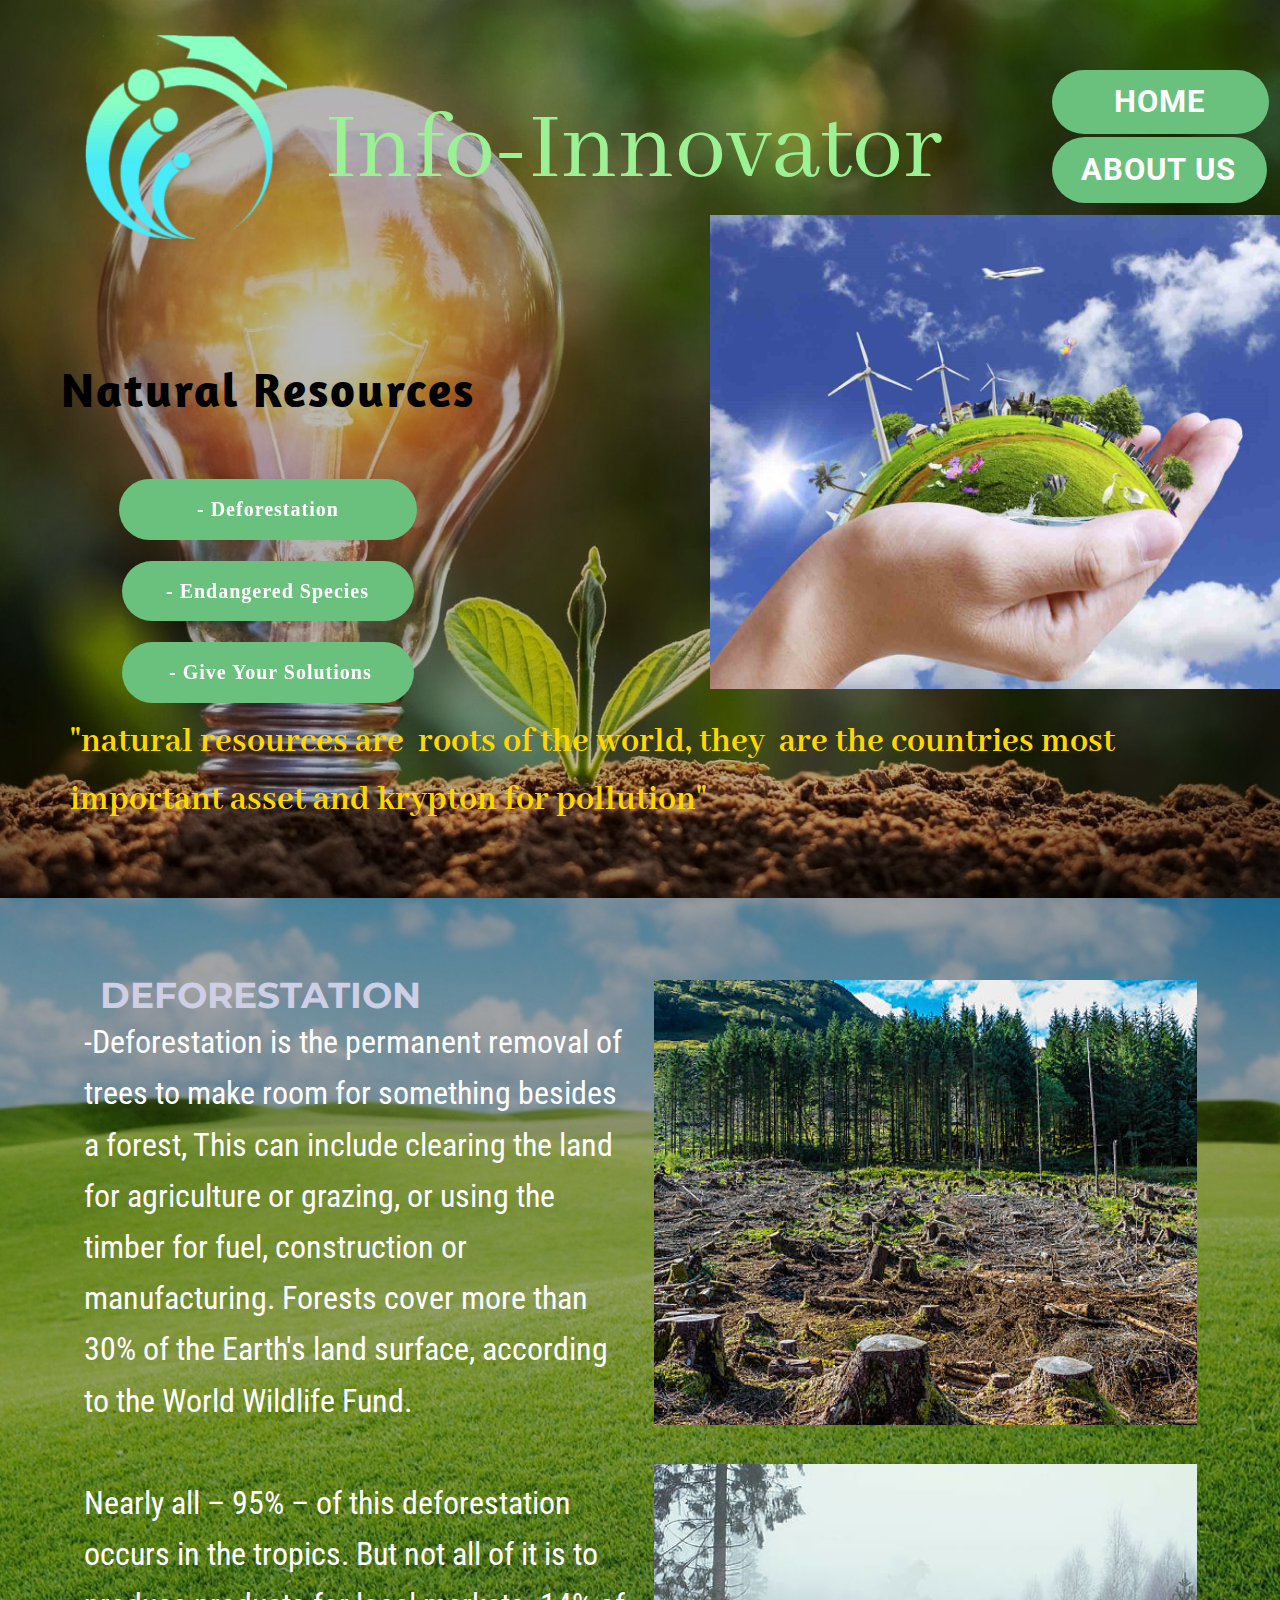
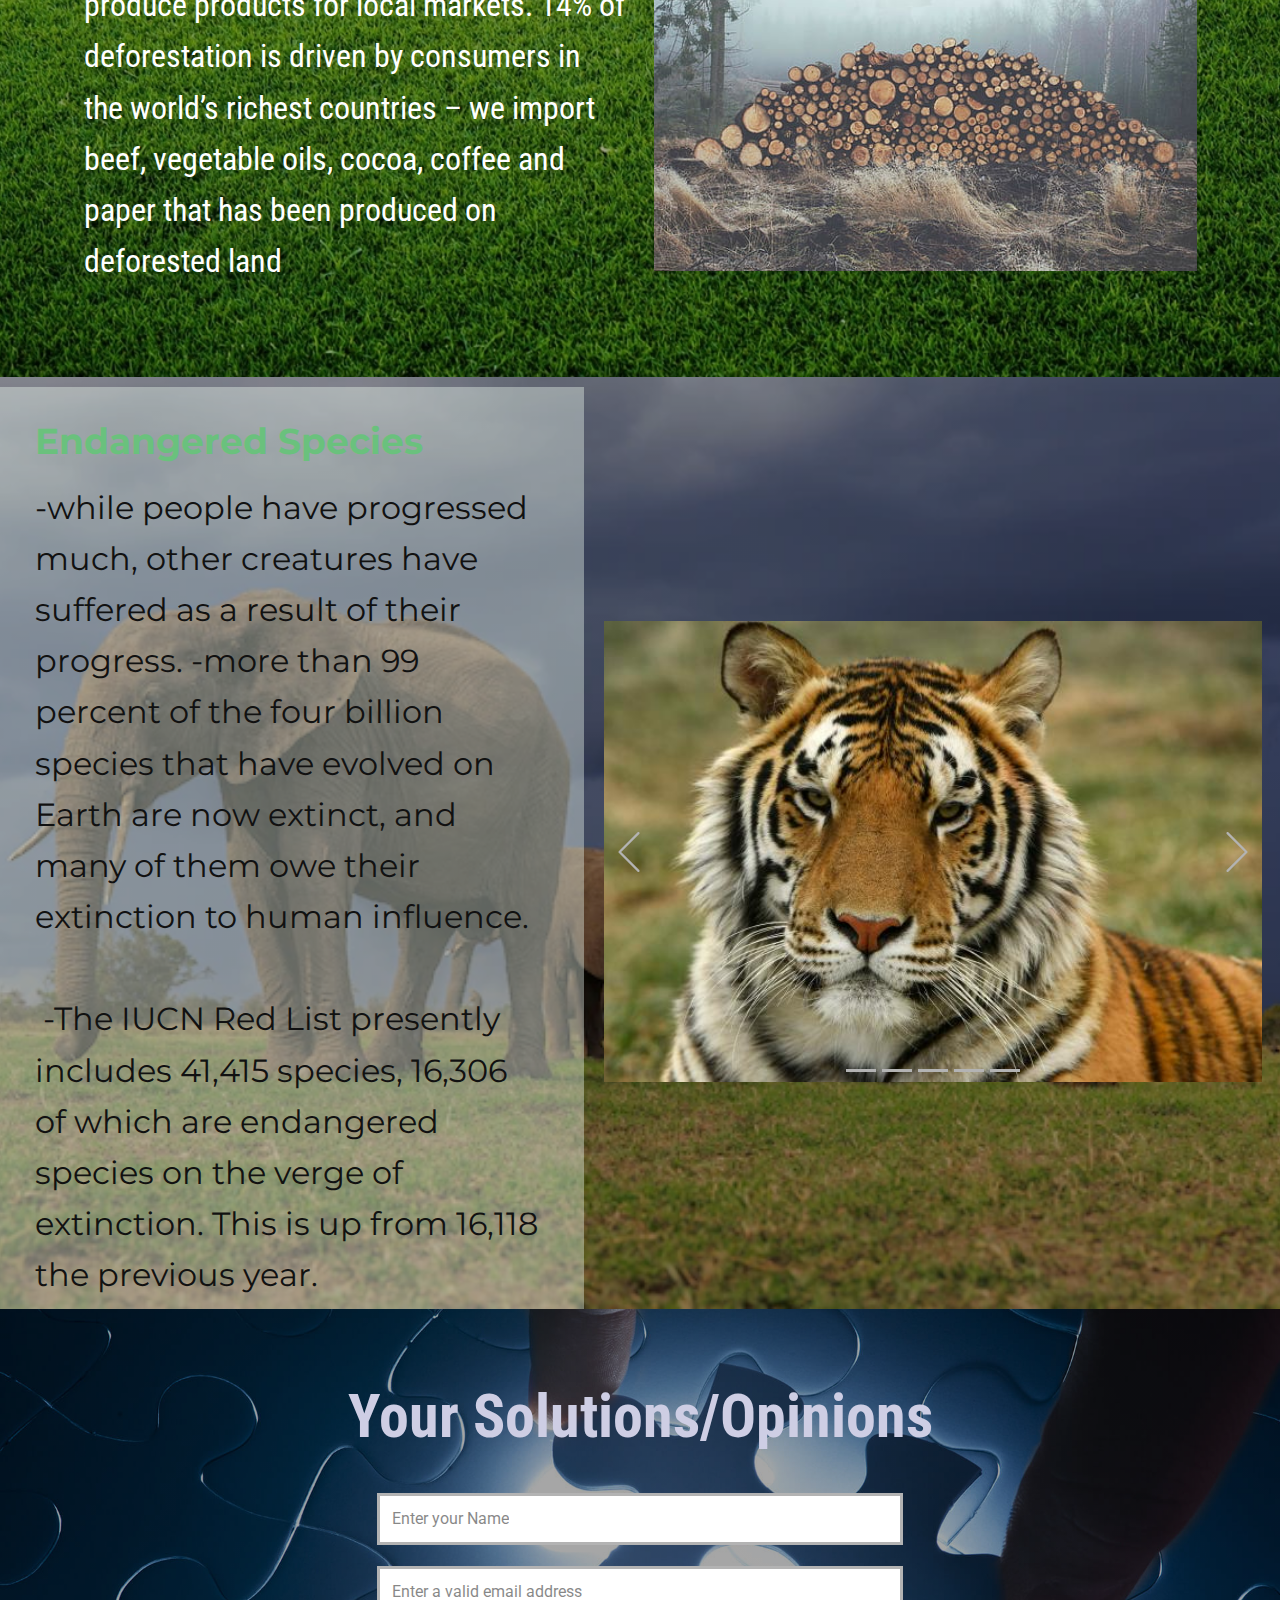
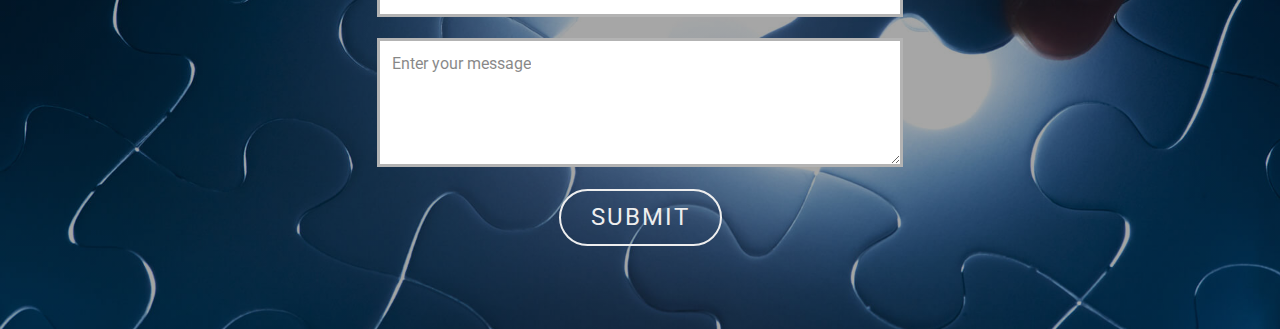
<file: Info-Innovator/natural.html>
<!DOCTYPE html>
<html style="font-size: 16px;">
  <head>
    <meta name="viewport" content="width=device-width, initial-scale=1.0">
    <meta charset="utf-8">
    <meta name="keywords" content="Design Studio, Graphic design, Brandwidth is a fully&nbsp; award-winning agency, How does it work, 01, 02, 03, 04, Contact Us">
    <meta name="description" content="">
    <meta name="page_type" content="np-template-header-footer-from-plugin">
    <title>natural</title>
    <link rel="stylesheet" href="nicepage.css" media="screen">
<link rel="stylesheet" href="natural.css" media="screen">
    <script class="u-script" type="text/javascript" src="jquery.js" defer=""></script>
    <script class="u-script" type="text/javascript" src="nicepage.js" defer=""></script>
    <meta name="generator" content="Nicepage 3.16.1, nicepage.com">
    <link id="u-theme-google-font" rel="stylesheet" href="https://fonts.googleapis.com/css?family=Roboto+Condensed:300,300i,400,400i,700,700i|Roboto:100,100i,300,300i,400,400i,500,500i,700,700i,900,900i">
    <link id="u-page-google-font" rel="stylesheet" href="https://fonts.googleapis.com/css?family=Montserrat:100,100i,200,200i,300,300i,400,400i,500,500i,600,600i,700,700i,800,800i,900,900i|Roboto+Condensed:300,300i,400,400i,700,700i|Abhaya+Libre:400,500,600,700,800|Amaranth:400,400i,700,700i">
    
    
    
    
    
    <script type="application/ld+json">{
		"@context": "http://schema.org",
		"@type": "Organization",
		"name": "Info-Innovator",
		"url": "index.html",
		"sameAs": []
}</script>
    <meta property="og:title" content="natural">
    <meta property="og:type" content="website">
    <meta name="theme-color" content="#6ac17d">
    <link rel="canonical" href="index.html">
    <meta property="og:url" content="index.html">
  </head>
  <body class="u-body u-overlap u-overlap-contrast u-overlap-transparent"><header class="u-align-left u-clearfix u-header u-image u-shading u-header" id="sec-b289" data-image-width="1280" data-image-height="854"><div class="u-clearfix u-sheet u-sheet-1">
        <p class="u-custom-font u-text u-text-palette-2-base u-text-1">Info-Innovator</p>
        <img class="u-image u-image-default u-preserve-proportions u-image-1" src="images/MicrosoftTeams-image6.png" alt="" data-image-width="1600" data-image-height="1600">
        <a href="Home.html" data-page-id="211194771" class="u-border-none u-btn u-button-style u-hover-palette-1-light-1 u-palette-1-base u-btn-1">HOME</a>
        <a href="about.html" class="u-border-none u-btn u-button-style u-hover-palette-1-light-1 u-palette-1-base u-btn-2">About us</a>
      </div></header>
    <section class="u-align-center u-clearfix u-image u-shading u-section-1" src="" id="carousel_1abf" data-image-width="1920" data-image-height="1080">
      <div class="u-clearfix u-sheet u-sheet-1">
        <div class="u-container-style u-group u-opacity u-opacity-0 u-palette-3-base u-shape-rectangle u-group-1">
          <div class="u-container-layout u-container-layout-1">
            <img class="u-image u-image-default u-image-1" src="images/netres.jpg" alt="" data-image-width="1200" data-image-height="997">
          </div>
        </div>
        <p class="u-align-left u-custom-font u-text u-text-custom-color-2 u-text-1">"natural resources are &nbsp;roots of the world, they &nbsp;are the countries most important asset and krypton for pollution"</p>
        <div class="u-align-center u-border-no-bottom u-border-no-left u-border-no-right u-border-no-top u-container-style u-group u-shape-rectangle u-group-2">
          <div class="u-container-layout u-container-layout-2">
            <h1 class="u-custom-font u-text u-text-black u-title u-text-2">Natural Resources</h1>
            <h6 class="u-custom-font u-font-georgia u-text u-text-3">
              <a class="u-border-none u-btn u-button-style u-hover-palette-1-dark-1 u-palette-1-base u-btn-1" href="ocean.html#sec-0d12" data-page-id="55424341" data-animation-name="slideIn" data-animation-duration="1000" data-animation-delay="0" data-animation-direction="Down">- Deforestation<br>
              </a>
            </h6>
            <h6 class="u-custom-font u-font-georgia u-text u-text-black u-text-4">
              <a class="u-border-none u-btn u-button-style u-hover-palette-1-dark-1 u-palette-1-base u-btn-2" href="ocean.html#sec-6861" data-page-id="55424341" data-animation-name="slideIn" data-animation-duration="1000" data-animation-delay="0" data-animation-direction="Down">- Endangered Species</a>
            </h6>
            <h6 class="u-custom-font u-font-georgia u-text u-text-5">
              <a class="u-border-none u-btn u-button-style u-hover-palette-1-dark-1 u-palette-1-base u-btn-3" href="ocean.html#sec-a73d" data-page-id="55424341" data-animation-name="slideIn" data-animation-duration="1000" data-animation-delay="0" data-animation-direction="Down">&nbsp;- Give Your Solutions</a>
            </h6>
          </div>
        </div>
      </div>
    </section>
    <section class="u-clearfix u-image u-shading u-section-2" id="sec-0d12" data-image-width="1600" data-image-height="900">
      <div class="u-clearfix u-sheet u-sheet-1">
        <div class="u-clearfix u-expanded-width u-layout-wrap u-layout-wrap-1">
          <div class="u-layout">
            <div class="u-layout-row">
              <div class="u-container-style u-layout-cell u-size-30 u-layout-cell-1">
                <div class="u-container-layout u-container-layout-1">
                  <h3 class="u-align-left u-custom-font u-font-montserrat u-text u-text-1">Deforestation</h3>
                  <p class="u-align-left u-custom-font u-font-roboto-condensed u-text u-text-2">
                    <span style="font-size: 2rem;">-Deforestation is the permanent removal of trees to make room for something besides a forest, This can include clearing the land for agriculture or grazing, or using the timber for fuel, construction or manufacturing. Forests cover more than 30% of the Earth's land surface, according to the World Wildlife Fund.<br>
                      <br>Nearly all – 95% – of this deforestation occurs in the tropics. But not all of it is to produce products for local markets. 14% of deforestation is driven by consumers in the world’s richest countries – we import beef, vegetable oils, cocoa, coffee and paper that has been produced on deforested land<br>
                      <br>
                    </span>
                    <br>
                  </p>
                </div>
              </div>
              <div class="u-align-left u-container-style u-layout-cell u-size-30 u-layout-cell-2">
                <div class="u-container-layout u-container-layout-2">
                  <img class="u-image u-image-default u-image-1" src="images/istockphoto-498060882-612x612.jpg" alt="" data-image-width="612" data-image-height="408">
                  <img class="u-image u-image-default u-image-2" src="images/photography-nature-landscape-log-trees-mist-forest-wallpaper-preview.jpg" alt="" data-image-width="728" data-image-height="387">
                </div>
              </div>
            </div>
          </div>
        </div>
      </div>
    </section>
    <section class="u-align-center-lg u-align-center-md u-align-center-sm u-align-center-xs u-clearfix u-image u-shading u-section-3" id="sec-6861" data-image-width="636" data-image-height="424">
      <div class="u-align-left u-container-style u-group u-opacity u-opacity-40 u-palette-1-light-3 u-shape-rectangle u-group-1">
        <div class="u-container-layout u-container-layout-1">
          <h1 class="u-custom-font u-font-montserrat u-text u-text-palette-1-base u-text-1">Endangered Species</h1>
          <p class="u-custom-font u-font-montserrat u-text u-text-2">-while people have progressed much, other creatures have suffered as a result of their progress. -more than 99 percent of the four billion species that have evolved on Earth are now extinct, and many of them owe their extinction to human influence.<br>
            <br>&nbsp;-The IUCN Red List presently includes 41,415 species, 16,306 of which are endangered species on the verge of extinction. This is up from 16,118 the previous year.
          </p>
        </div>
      </div>
      <div data-interval="1000" data-u-ride="carousel" class="u-carousel u-slider u-slider-1" id="carousel-b955" data-pause="false">
        <ol class="u-absolute-hcenter u-carousel-indicators u-carousel-indicators-1">
          <li data-u-target="#carousel-b955" class="u-active u-grey-30" data-u-slide-to="0"></li>
          <li data-u-target="#carousel-b955" class="u-grey-30" data-u-slide-to="1"></li>
          <li data-u-target="#carousel-b955" class="u-grey-30" data-u-slide-to="2"></li>
          <li data-u-target="#carousel-b955" class="u-grey-30" data-u-slide-to="3"></li>
          <li data-u-target="#carousel-b955" class="u-grey-30" data-u-slide-to="4"></li>
        </ol>
        <div class="u-carousel-inner" role="listbox">
          <div class="u-active u-carousel-item u-container-style u-image u-slide u-image-1" data-image-width="616" data-image-height="411">
            <div class="u-container-layout u-container-layout-2"></div>
          </div>
          <div class="u-carousel-item u-container-style u-image u-slide u-image-2" data-image-width="580" data-image-height="306">
            <div class="u-container-layout u-container-layout-3"></div>
          </div>
          <div class="u-carousel-item u-container-style u-image u-slide u-image-3" data-image-width="990" data-image-height="743">
            <div class="u-container-layout u-container-layout-4"></div>
          </div>
          <div class="u-carousel-item u-container-style u-image u-slide u-image-4" data-image-width="2000" data-image-height="1333">
            <div class="u-container-layout u-container-layout-5"></div>
          </div>
          <div class="u-carousel-item u-container-style u-image u-slide u-image-5" data-image-width="1600" data-image-height="900">
            <div class="u-container-layout u-container-layout-6"></div>
          </div>
        </div>
        <a class="u-absolute-vcenter u-carousel-control u-carousel-control-prev u-spacing-5 u-text-grey-30 u-carousel-control-1" href="#carousel-b955" role="button" data-u-slide="prev">
          <span aria-hidden="true">
            <svg viewBox="0 0 477.175 477.175"><path d="M145.188,238.575l215.5-215.5c5.3-5.3,5.3-13.8,0-19.1s-13.8-5.3-19.1,0l-225.1,225.1c-5.3,5.3-5.3,13.8,0,19.1l225.1,225
                    c2.6,2.6,6.1,4,9.5,4s6.9-1.3,9.5-4c5.3-5.3,5.3-13.8,0-19.1L145.188,238.575z"></path></svg>
          </span>
          <span class="sr-only">Previous</span>
        </a>
        <a class="u-absolute-vcenter u-carousel-control u-carousel-control-next u-spacing-5 u-text-grey-30 u-carousel-control-2" href="#carousel-b955" role="button" data-u-slide="next">
          <span aria-hidden="true">
            <svg viewBox="0 0 477.175 477.175"><path d="M360.731,229.075l-225.1-225.1c-5.3-5.3-13.8-5.3-19.1,0s-5.3,13.8,0,19.1l215.5,215.5l-215.5,215.5
                    c-5.3,5.3-5.3,13.8,0,19.1c2.6,2.6,6.1,4,9.5,4c3.4,0,6.9-1.3,9.5-4l225.1-225.1C365.931,242.875,365.931,234.275,360.731,229.075z"></path></svg>
          </span>
          <span class="sr-only">Next</span>
        </a>
      </div>
    </section>
    <section class="u-align-center u-clearfix u-image u-shading u-section-4" id="sec-a73d" data-image-width="1920" data-image-height="1080">
      <div class="u-clearfix u-sheet u-sheet-1">
        <h2 class="u-text u-text-1">Your Solutions/Opinions</h2>
        <div class="u-form u-form-1">
          <form action="https://formspree.io/f/xayaozyd" method="POST" class="u-clearfix u-form-spacing-21 u-form-vertical u-inner-form" style="padding: 22px;" source="custom" name="form">
            <div class="u-form-group u-form-name">
              <label for="name-3b9a" class="u-form-control-hidden u-label">Name</label>
              <input type="text" placeholder="Enter your Name" id="name-3b9a" name="name" class="u-border-3 u-border-grey-30 u-input u-input-rectangle u-white" required="">
            </div>
            <div class="u-form-email u-form-group">
              <label for="email-3b9a" class="u-form-control-hidden u-label">Email</label>
              <input type="email" placeholder="Enter a valid email address" id="email-3b9a" name="email" class="u-border-3 u-border-grey-30 u-input u-input-rectangle u-white" required="">
            </div>
            <div class="u-form-group u-form-message">
              <label for="message-3b9a" class="u-form-control-hidden u-label">Message</label>
              <textarea placeholder="Enter your message" rows="4" cols="50" id="message-3b9a" name="message" class="u-border-3 u-border-grey-30 u-input u-input-rectangle u-white" required=""></textarea>
            </div>
            <div class="u-align-center u-form-group u-form-submit">
              <a href="#" class="u-btn u-btn-submit u-button-style u-btn-1">Submit</a>
              <input type="submit" value="submit" class="u-form-control-hidden">
            </div>
            <div class="u-form-send-message u-form-send-success">Thank you! Your message has been sent.</div>
            <div class="u-form-send-error u-form-send-message">Thank you! Your message has been sent.</div>
            <input type="hidden" value="" name="recaptchaResponse">
          </form>
        </div>
      </div>
    </section>
    
    
    
  </body>
</html>
</file>
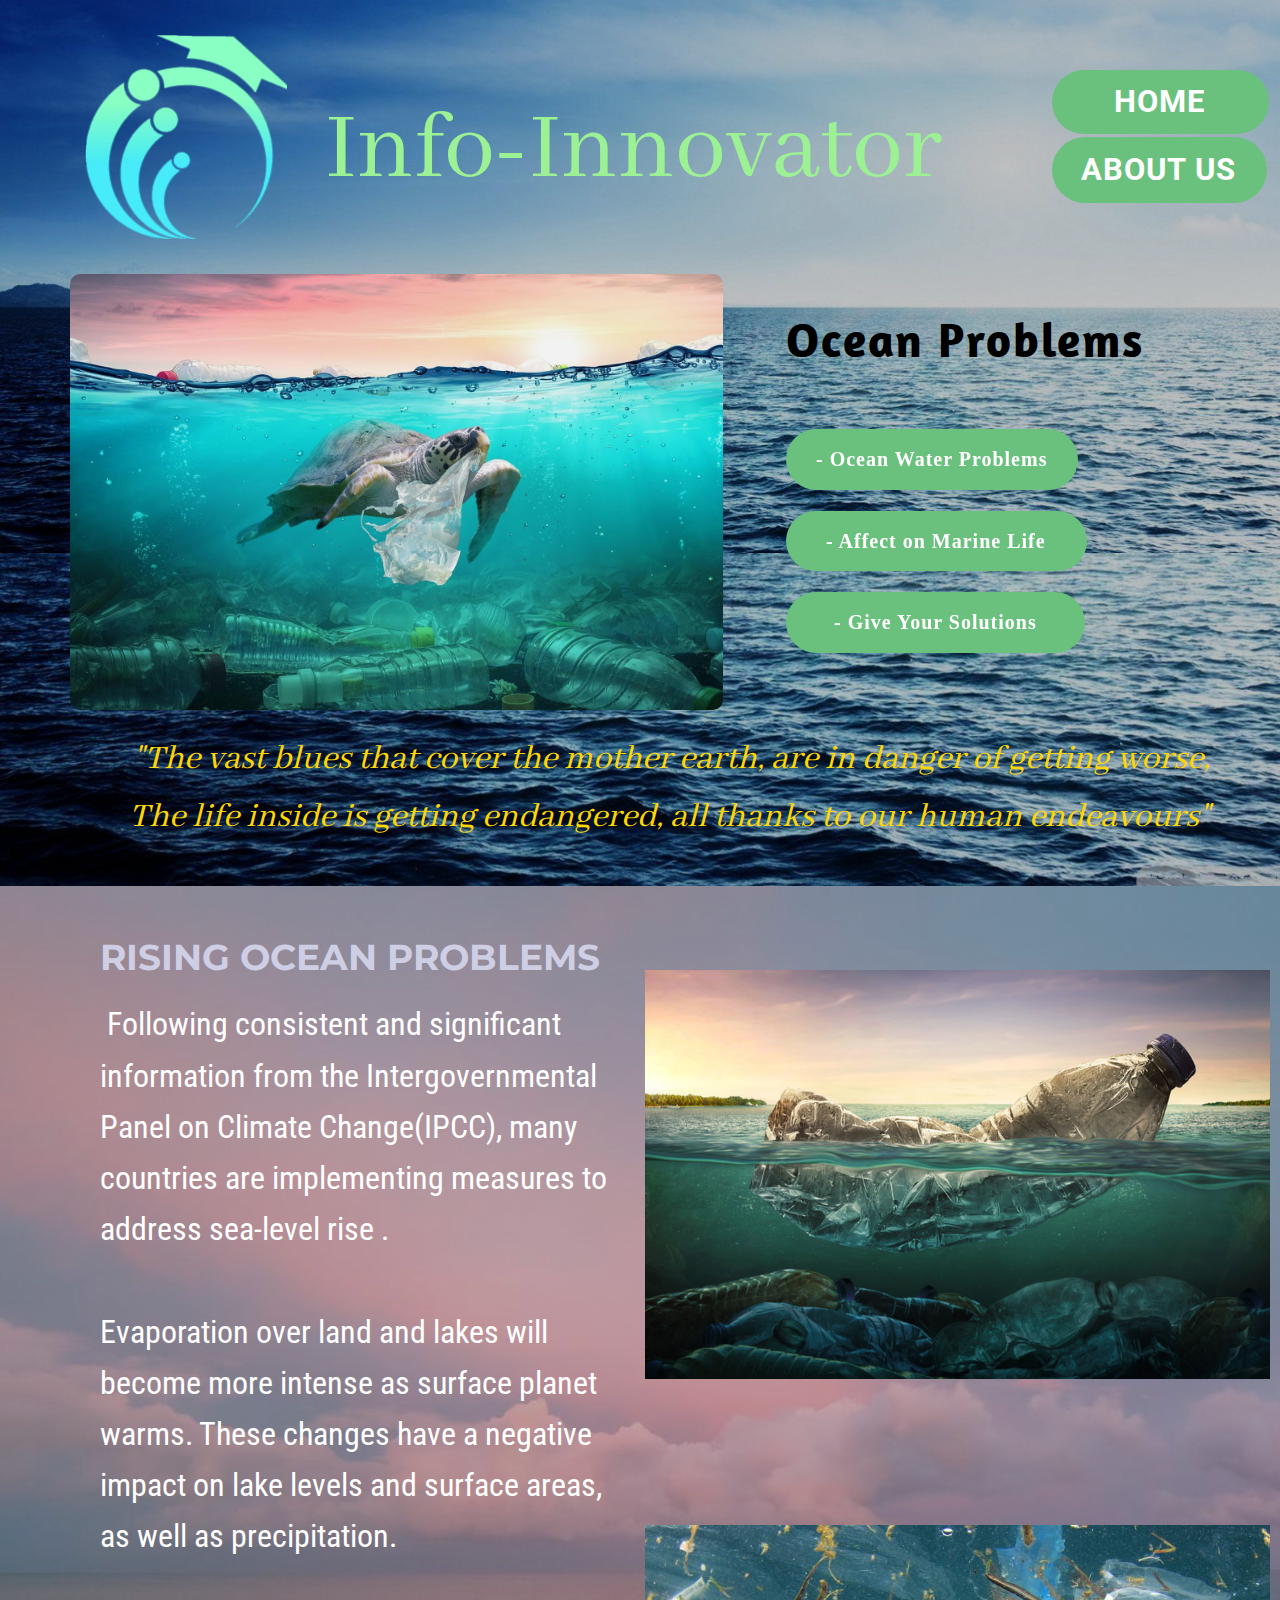
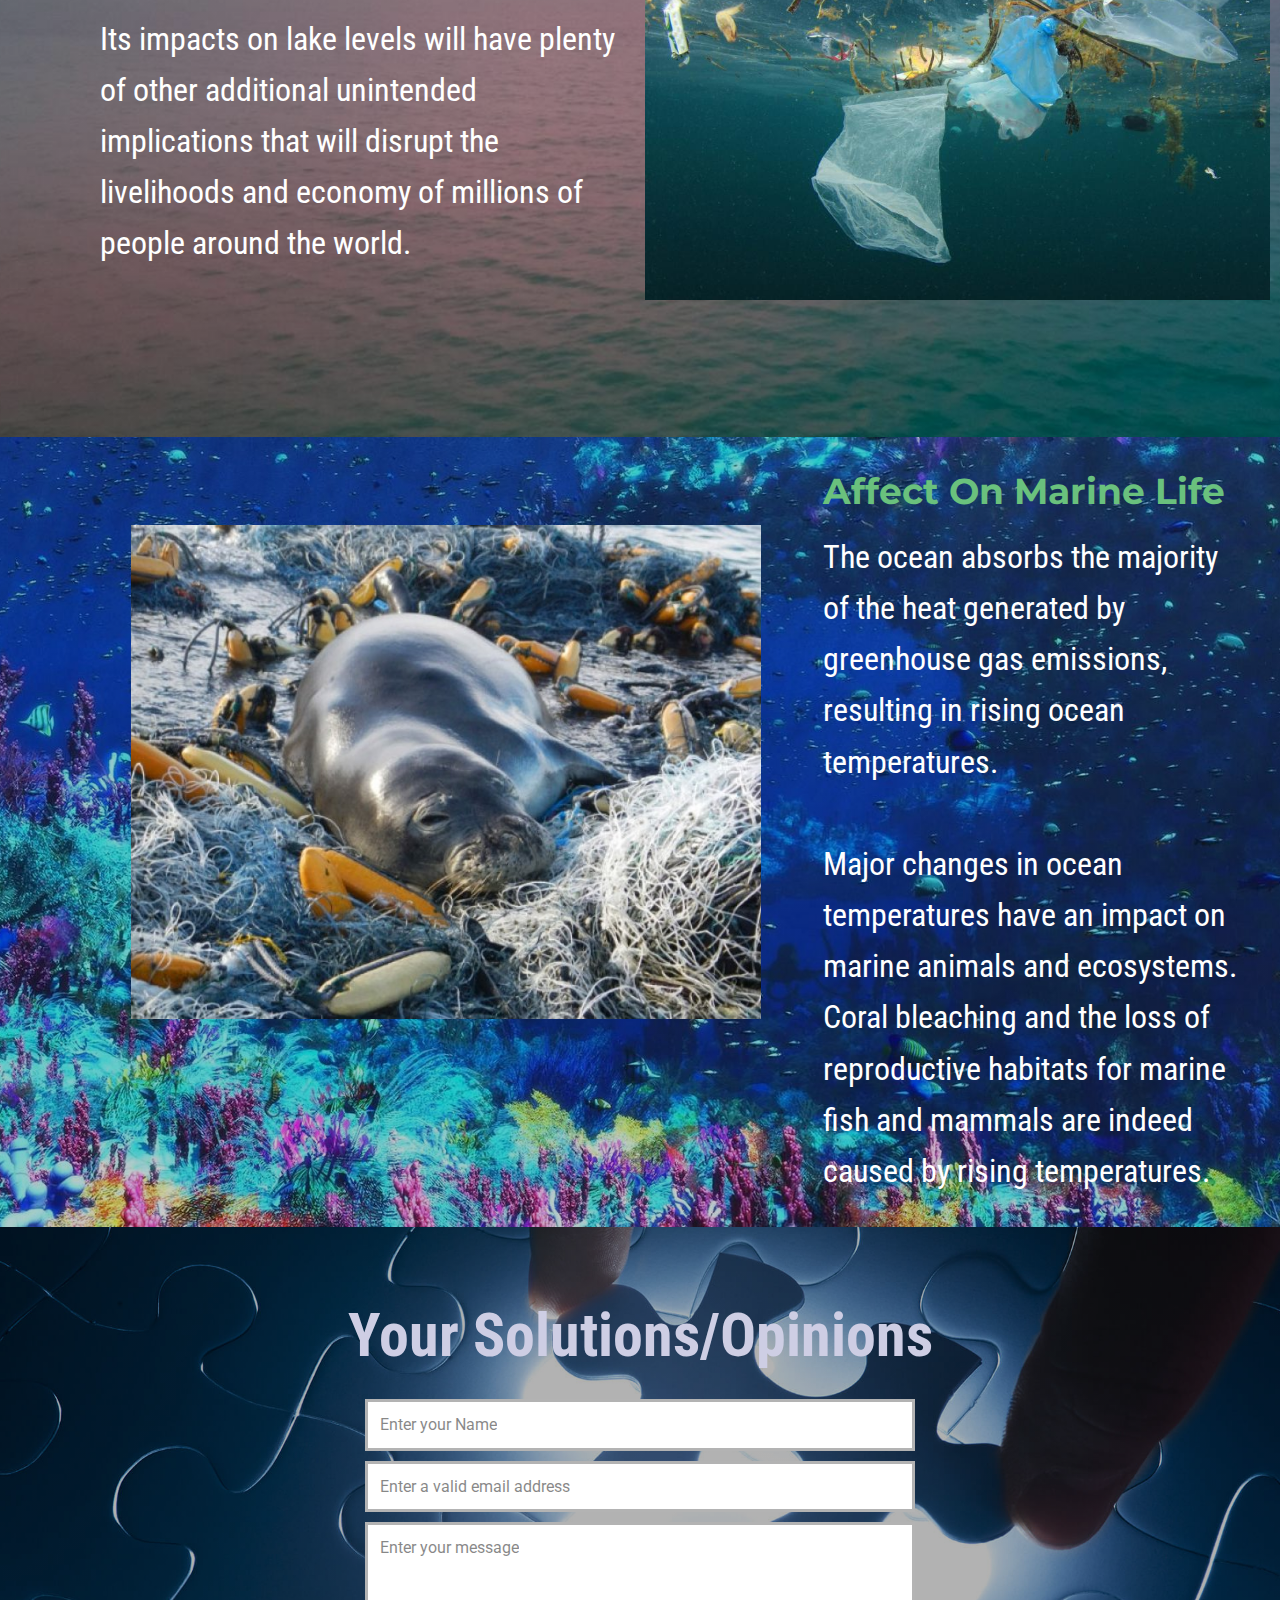
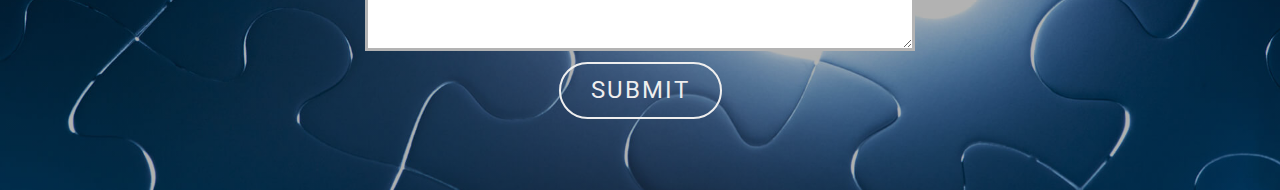
<file: Info-Innovator/ocean.html>
<!DOCTYPE html>
<html style="font-size: 16px;">
  <head>
    <meta name="viewport" content="width=device-width, initial-scale=1.0">
    <meta charset="utf-8">
    <meta name="keywords" content="Design Studio, Graphic design, Brandwidth is a fully&nbsp; award-winning agency, How does it work, 01, 02, 03, 04, Contact Us">
    <meta name="description" content="">
    <meta name="page_type" content="np-template-header-footer-from-plugin">
    <title>ocean</title>
    <link rel="stylesheet" href="nicepage.css" media="screen">
<link rel="stylesheet" href="ocean.css" media="screen">
    <script class="u-script" type="text/javascript" src="jquery.js" defer=""></script>
    <script class="u-script" type="text/javascript" src="nicepage.js" defer=""></script>
    <meta name="generator" content="Nicepage 3.16.1, nicepage.com">
    <link id="u-theme-google-font" rel="stylesheet" href="https://fonts.googleapis.com/css?family=Roboto+Condensed:300,300i,400,400i,700,700i|Roboto:100,100i,300,300i,400,400i,500,500i,700,700i,900,900i">
    <link id="u-page-google-font" rel="stylesheet" href="https://fonts.googleapis.com/css?family=Montserrat:100,100i,200,200i,300,300i,400,400i,500,500i,600,600i,700,700i,800,800i,900,900i|Roboto+Condensed:300,300i,400,400i,700,700i|Amaranth:400,400i,700,700i|Abhaya+Libre:400,500,600,700,800">
    
    
    
    
    
    <script type="application/ld+json">{
		"@context": "http://schema.org",
		"@type": "Organization",
		"name": "Info-Innovator",
		"url": "index.html",
		"sameAs": []
}</script>
    <meta property="og:title" content="ocean">
    <meta property="og:type" content="website">
    <meta name="theme-color" content="#6ac17d">
    <link rel="canonical" href="index.html">
    <meta property="og:url" content="index.html">
  </head>
  <body class="u-body u-overlap u-overlap-contrast u-overlap-transparent"><header class="u-align-left u-clearfix u-header u-image u-shading u-header" id="sec-b289" data-image-width="1280" data-image-height="854"><div class="u-clearfix u-sheet u-sheet-1">
        <p class="u-custom-font u-text u-text-palette-2-base u-text-1">Info-Innovator</p>
        <img class="u-image u-image-default u-preserve-proportions u-image-1" src="images/MicrosoftTeams-image6.png" alt="" data-image-width="1600" data-image-height="1600">
        <a href="Home.html" data-page-id="211194771" class="u-border-none u-btn u-button-style u-hover-palette-1-light-1 u-palette-1-base u-btn-1">HOME</a>
        <a href="about.html" class="u-border-none u-btn u-button-style u-hover-palette-1-light-1 u-palette-1-base u-btn-2">About us</a>
      </div></header>
    <section class="u-align-right u-clearfix u-image u-shading u-section-1" src="" id="carousel_1abf" data-image-width="1920" data-image-height="1080">
      <div class="u-align-right u-container-style u-expanded-width u-group u-image u-shading u-shape-rectangle u-image-1" data-image-width="1920" data-image-height="1080">
        <div class="u-container-layout u-container-layout-1"></div>
      </div>
      <img class="u-image u-image-round u-image-2" src="images/5122039f153b6544ac73728ad314e074d9860437.jpg" alt="" data-image-width="1920" data-image-height="1080" data-animation-name="zoomIn" data-animation-duration="1000" data-animation-delay="0" data-animation-direction="">
      <div class="u-border-no-bottom u-border-no-left u-border-no-right u-border-no-top u-container-style u-group u-shape-rectangle u-group-2">
        <div class="u-container-layout u-container-layout-2">
          <h1 class="u-custom-font u-text u-text-black u-title u-text-1">Ocean Problems</h1>
          <h6 class="u-custom-font u-font-georgia u-text u-text-2">
            <a class="u-border-none u-btn u-button-style u-hover-palette-1-dark-1 u-palette-1-base u-btn-1" href="ocean.html#sec-0d12" data-page-id="55424341" data-animation-name="slideIn" data-animation-duration="1000" data-animation-delay="0" data-animation-direction="Down">- Ocean Water Problems</a>
          </h6>
          <h6 class="u-custom-font u-font-georgia u-text u-text-black u-text-3">
            <a class="u-border-none u-btn u-button-style u-hover-palette-1-dark-1 u-palette-1-base u-btn-2" href="ocean.html#sec-6861" data-page-id="55424341" data-animation-name="slideIn" data-animation-duration="1000" data-animation-delay="0" data-animation-direction="Down">- Affect on Marine Life</a>
          </h6>
          <h6 class="u-custom-font u-font-georgia u-text u-text-4">
            <a class="u-border-none u-btn u-button-style u-hover-palette-1-dark-1 u-palette-1-base u-btn-3" href="ocean.html#sec-a73d" data-page-id="55424341" data-animation-name="slideIn" data-animation-duration="1000" data-animation-delay="0" data-animation-direction="Down">- Give Your Solutions</a>
          </h6>
        </div>
      </div>
      <p class="u-custom-font u-text u-text-custom-color-2 u-text-5">"The vast blues that cover the mother earth, are in danger of getting worse, The life inside is getting endangered, all thanks to our human endeavours"</p>
    </section>
    <section class="u-clearfix u-image u-shading u-section-2" id="sec-0d12" data-image-width="4000" data-image-height="2666">
      <div class="u-clearfix u-sheet u-sheet-1">
        <div class="u-clearfix u-expanded-width u-layout-wrap u-layout-wrap-1">
          <div class="u-layout">
            <div class="u-layout-row">
              <div class="u-container-style u-layout-cell u-size-30 u-layout-cell-1">
                <div class="u-container-layout u-container-layout-1">
                  <h3 class="u-align-left u-custom-font u-font-montserrat u-text u-text-1">Rising Ocean Problems</h3>
                  <p class="u-align-left u-custom-font u-font-roboto-condensed u-text u-text-2">
                    <span style="font-size: 2rem;">&nbsp;Following consistent and significant information from the Intergovernmental Panel on Climate Change(IPCC), many countries are implementing measures to address sea-level rise .<br>
                      <br>Evaporation over land and lakes will become more intense as surface planet warms. These changes have a negative impact on lake levels and surface areas, as well as precipitation.&nbsp;<br>
                      <br>Its impacts on lake levels will have plenty of other additional unintended implications that will disrupt the livelihoods and economy of millions of people around the world.&nbsp;
                    </span>
                    <br>
                  </p>
                </div>
              </div>
              <div class="u-align-justify u-container-style u-layout-cell u-size-30 u-layout-cell-2">
                <div class="u-container-layout u-container-layout-2">
                  <img class="u-image u-image-default u-image-1" src="images/ocean-protection-tips.jpg" alt="" data-image-width="971" data-image-height="593">
                  <img class="u-image u-image-default u-image-2" src="images/Plastic-ocean-pollution---plastic-bag-and-rubbish-floating-in-ocean-opt.jpg" alt="" data-image-width="889" data-image-height="534">
                </div>
              </div>
            </div>
          </div>
        </div>
      </div>
    </section>
    <section class="u-align-center-lg u-align-center-md u-align-center-sm u-align-center-xs u-clearfix u-image u-shading u-section-3" id="sec-6861" data-image-width="1920" data-image-height="1080">
      <div class="u-align-left u-container-style u-group u-shape-rectangle u-group-1">
        <div class="u-container-layout u-container-layout-1">
          <h1 class="u-custom-font u-font-montserrat u-text u-text-palette-1-base u-text-1">Affect On Marine Life</h1>
          <p class="u-custom-font u-font-roboto-condensed u-text u-text-2">The ocean absorbs the majority of the heat generated by greenhouse gas​ emissions, resulting in rising ocean temperatures.<br>
            <br>Major changes in ocean temperatures have an impact on marine animals and ecosystems. Coral bleaching and the loss of reproductive habitats for marine fish and mammals are indeed caused by rising temperatures.
          </p>
        </div>
      </div>
      <img class="u-image u-image-default u-image-1" src="images/plastic-animals.jpg" alt="" data-image-width="790" data-image-height="581">
    </section>
    <section class="u-align-center u-clearfix u-image u-shading u-section-4" id="sec-a73d" data-image-width="1920" data-image-height="1080">
      <div class="u-clearfix u-sheet u-sheet-1">
        <h2 class="u-text u-text-1">Your Solutions/Opinions</h2>
        <div class="u-form u-form-1">
          <form action="https://formspree.io/f/xayaozyd" method="POST" class="u-clearfix u-form-spacing-10 u-form-vertical u-inner-form" style="padding: 10px" source="custom" name="form">
            <div class="u-form-group u-form-name">
              <label for="name-3b9a" class="u-form-control-hidden u-label">Name</label>
              <input type="text" placeholder="Enter your Name" id="name-3b9a" name="name" class="u-border-3 u-border-grey-30 u-input u-input-rectangle u-white" required="">
            </div>
            <div class="u-form-email u-form-group">
              <label for="email-3b9a" class="u-form-control-hidden u-label">Email</label>
              <input type="email" placeholder="Enter a valid email address" id="email-3b9a" name="email" class="u-border-3 u-border-grey-30 u-input u-input-rectangle u-white" required="">
            </div>
            <div class="u-form-group u-form-message">
              <label for="message-3b9a" class="u-form-control-hidden u-label">Message</label>
              <textarea placeholder="Enter your message" rows="4" cols="50" id="message-3b9a" name="message" class="u-border-3 u-border-grey-30 u-input u-input-rectangle u-white" required=""></textarea>
            </div>
            <div class="u-align-center u-form-group u-form-submit">
              <a href="#" class="u-btn u-btn-submit u-button-style u-btn-1">Submit</a>
              <input type="submit" value="submit" class="u-form-control-hidden">
            </div>
            <div class="u-form-send-message u-form-send-success">Thank you! Your message has been sent.</div>
            <div class="u-form-send-error u-form-send-message">Thank you! Your message has been sent.</div>
            <input type="hidden" value="" name="recaptchaResponse">
          </form>
        </div>
      </div>
    </section>
    
    
    
  </body>
</html>
</file>
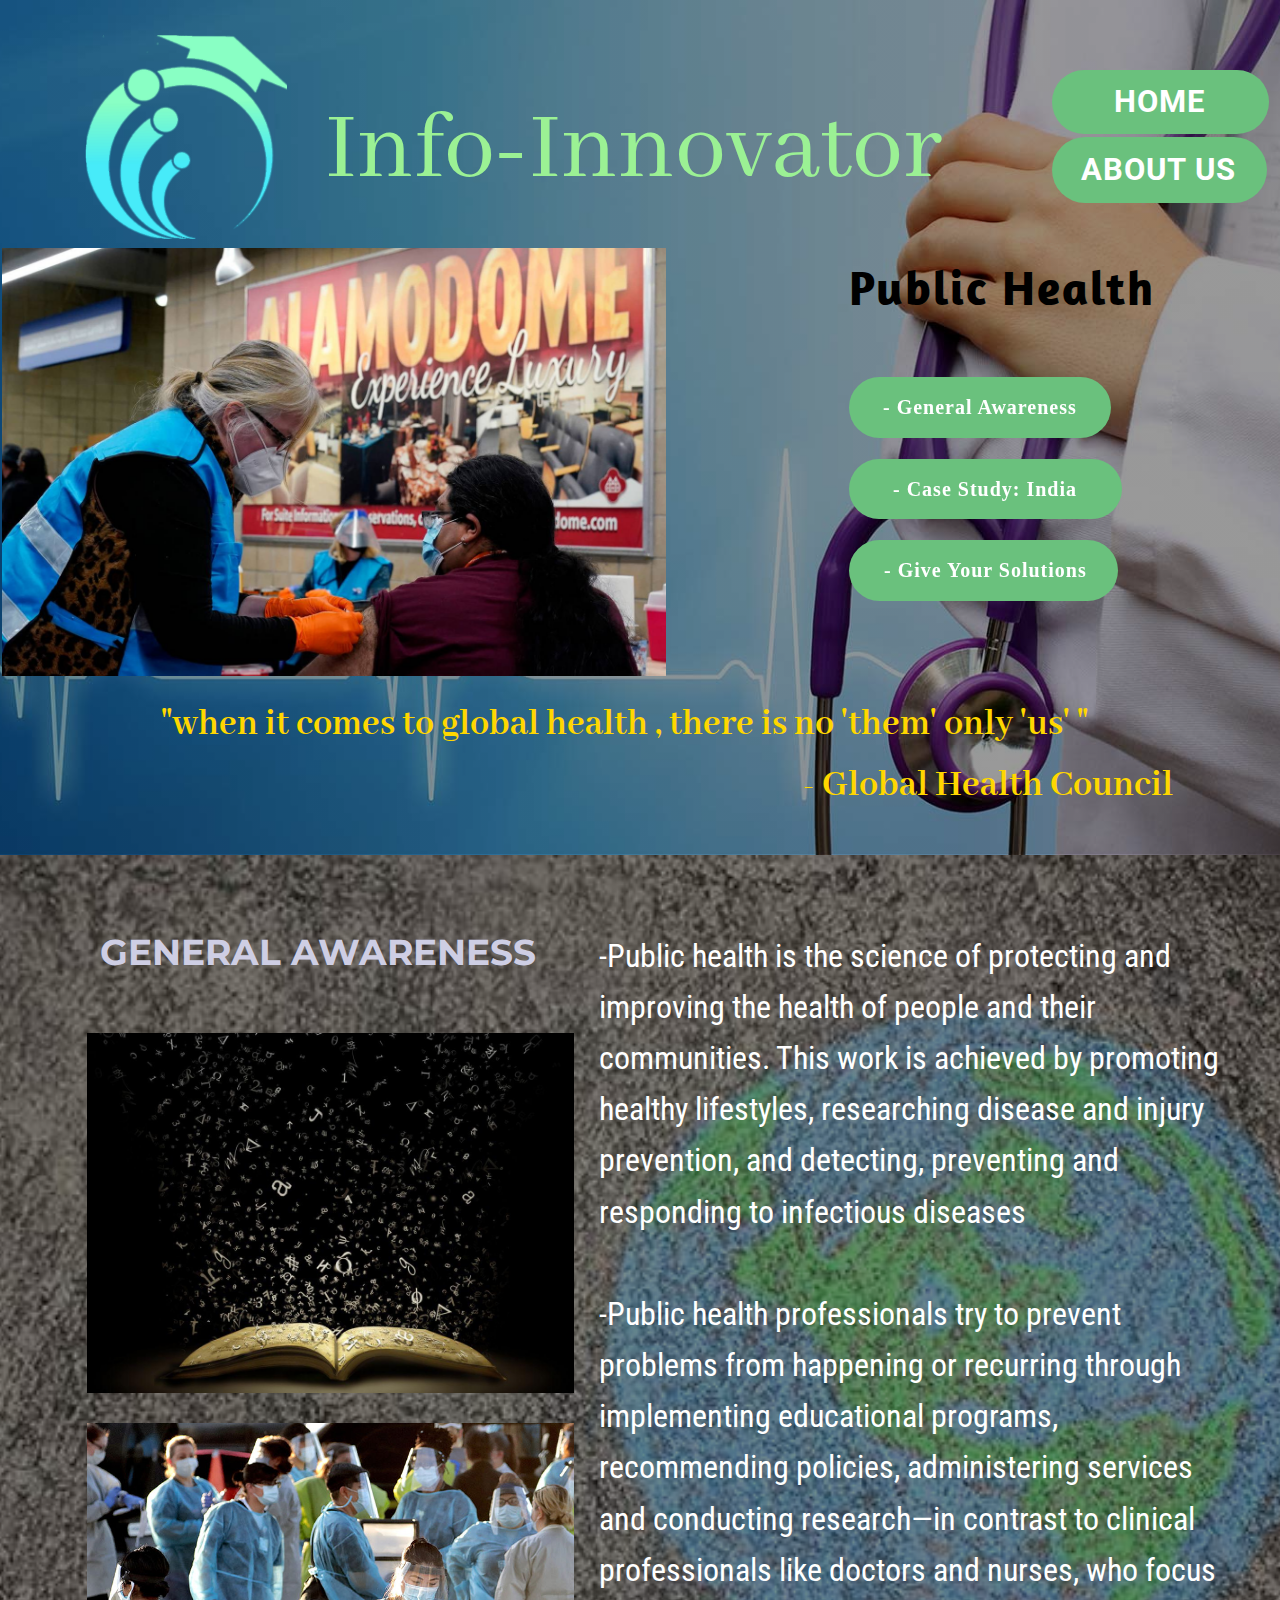
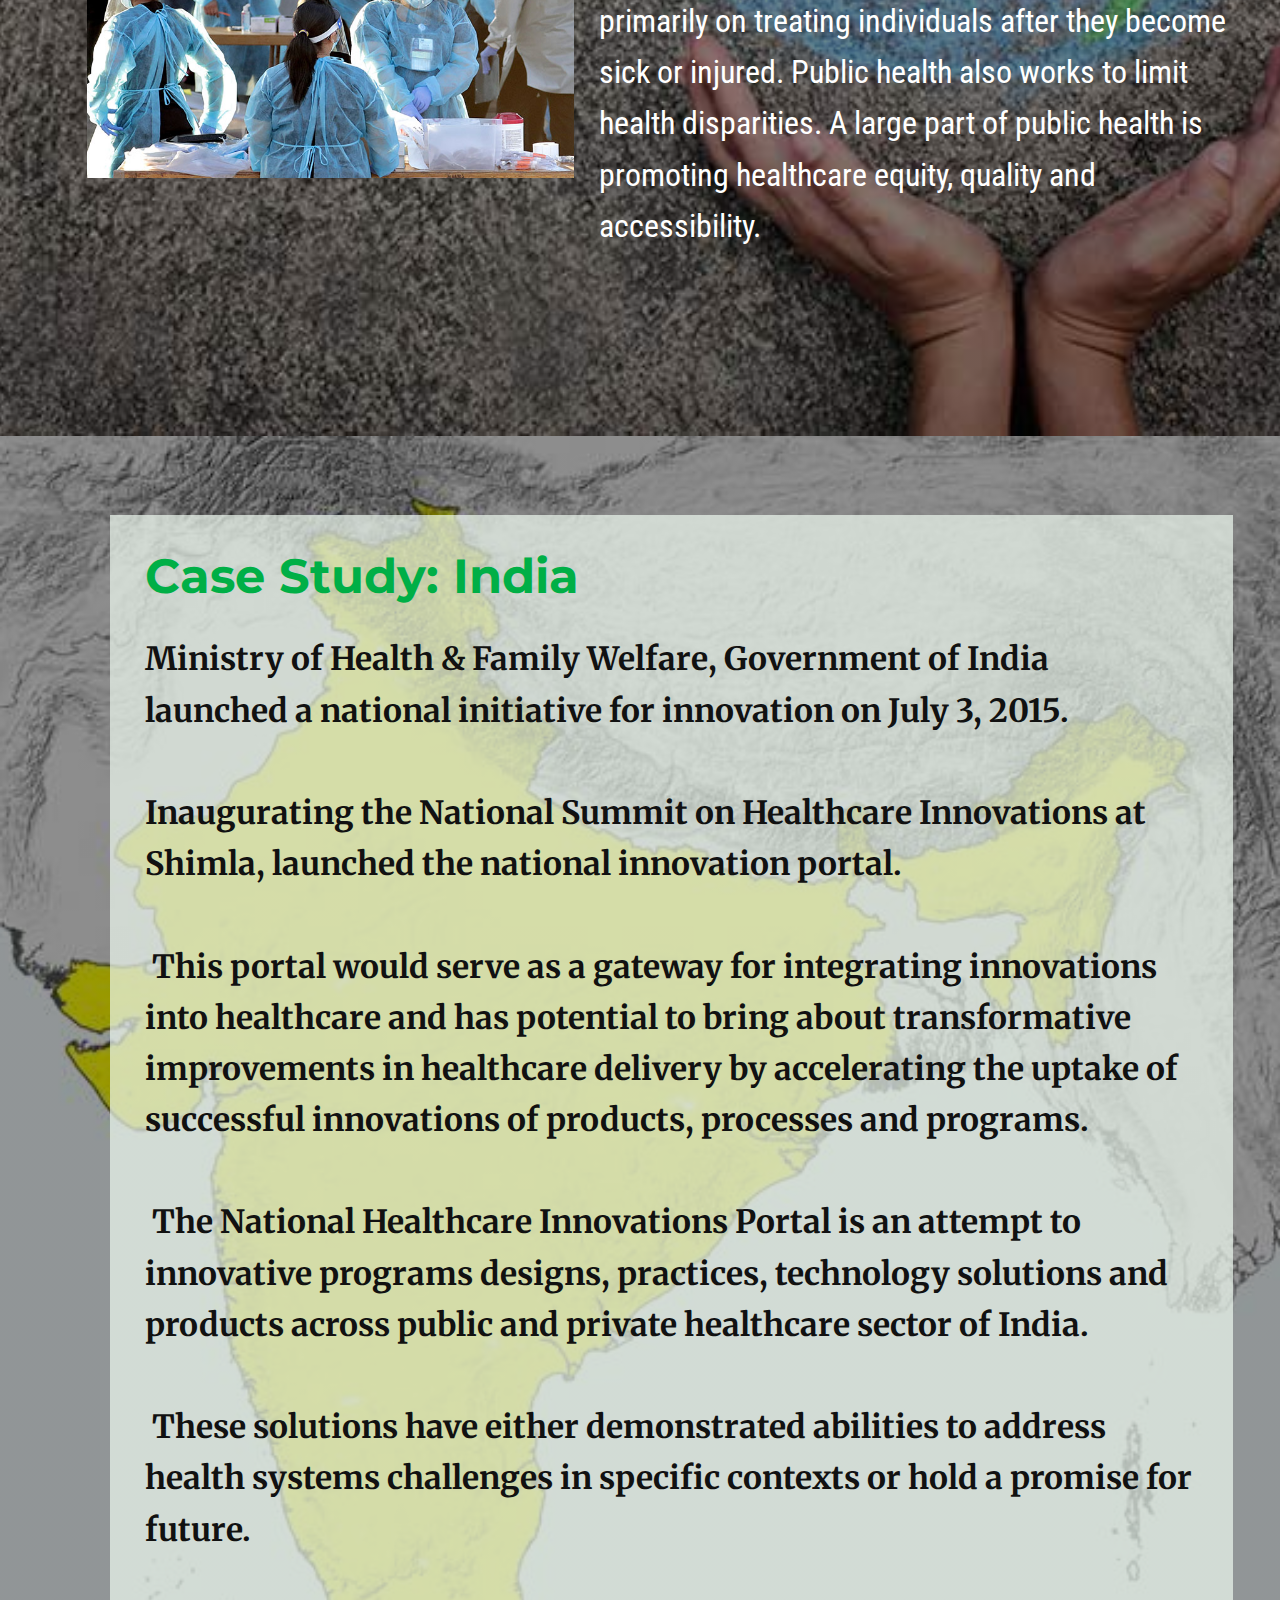
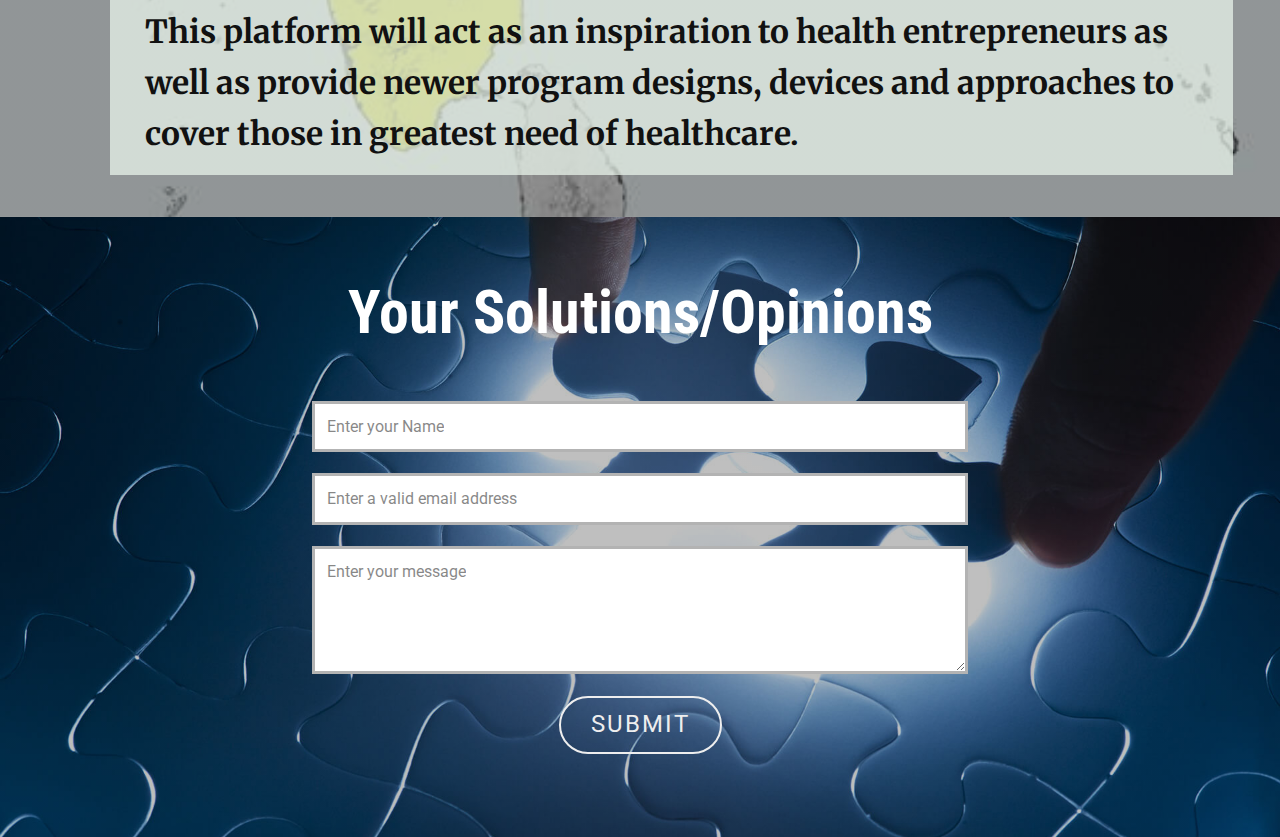
<file: Info-Innovator/public.html>
<!DOCTYPE html>
<html style="font-size: 16px;">
  <head>
    <meta name="viewport" content="width=device-width, initial-scale=1.0">
    <meta charset="utf-8">
    <meta name="keywords" content="Design Studio, Graphic design, Brandwidth is a fully&nbsp; award-winning agency, How does it work, 01, 02, 03, 04, Contact Us">
    <meta name="description" content="">
    <meta name="page_type" content="np-template-header-footer-from-plugin">
    <title>public</title>
    <link rel="stylesheet" href="nicepage.css" media="screen">
<link rel="stylesheet" href="public.css" media="screen">
    <script class="u-script" type="text/javascript" src="jquery.js" defer=""></script>
    <script class="u-script" type="text/javascript" src="nicepage.js" defer=""></script>
    <meta name="generator" content="Nicepage 3.16.1, nicepage.com">
    <link id="u-theme-google-font" rel="stylesheet" href="https://fonts.googleapis.com/css?family=Roboto+Condensed:300,300i,400,400i,700,700i|Roboto:100,100i,300,300i,400,400i,500,500i,700,700i,900,900i">
    <link id="u-page-google-font" rel="stylesheet" href="https://fonts.googleapis.com/css?family=Montserrat:100,100i,200,200i,300,300i,400,400i,500,500i,600,600i,700,700i,800,800i,900,900i|Roboto+Condensed:300,300i,400,400i,700,700i|Merriweather:300,300i,400,400i,700,700i,900,900i|Amaranth:400,400i,700,700i|Abhaya+Libre:400,500,600,700,800">
    
    
    
    
    
    <script type="application/ld+json">{
		"@context": "http://schema.org",
		"@type": "Organization",
		"name": "Info-Innovator",
		"url": "index.html",
		"sameAs": []
}</script>
    <meta property="og:title" content="public">
    <meta property="og:type" content="website">
    <meta name="theme-color" content="#6ac17d">
    <link rel="canonical" href="index.html">
    <meta property="og:url" content="index.html">
  </head>
  <body class="u-body u-overlap u-overlap-contrast u-overlap-transparent"><header class="u-align-left u-clearfix u-header u-image u-shading u-header" id="sec-b289" data-image-width="1280" data-image-height="854"><div class="u-clearfix u-sheet u-sheet-1">
        <p class="u-custom-font u-text u-text-palette-2-base u-text-1">Info-Innovator</p>
        <img class="u-image u-image-default u-preserve-proportions u-image-1" src="images/MicrosoftTeams-image6.png" alt="" data-image-width="1600" data-image-height="1600">
        <a href="Home.html" data-page-id="211194771" class="u-border-none u-btn u-button-style u-hover-palette-1-light-1 u-palette-1-base u-btn-1">HOME</a>
        <a href="about.html" class="u-border-none u-btn u-button-style u-hover-palette-1-light-1 u-palette-1-base u-btn-2">About us</a>
      </div></header>
    <section class="u-align-center u-clearfix u-image u-shading u-section-1" src="" id="carousel_1abf" data-image-width="1600" data-image-height="900">
      <div class="u-clearfix u-sheet u-sheet-1">
        <div class="u-container-style u-group u-opacity u-opacity-0 u-palette-3-base u-shape-rectangle u-group-1">
          <div class="u-container-layout u-container-layout-1">
            <div class="u-border-no-bottom u-border-no-left u-border-no-right u-border-no-top u-container-style u-group u-shape-rectangle u-group-2">
              <div class="u-container-layout u-valign-top u-container-layout-2">
                <h1 class="u-custom-font u-text u-text-black u-title u-text-1">Public Health</h1>
                <h6 class="u-custom-font u-font-georgia u-text u-text-2">
                  <a class="u-border-none u-btn u-button-style u-hover-palette-1-dark-1 u-palette-1-base u-btn-1" href="ocean.html#sec-0d12" data-page-id="55424341" data-animation-name="slideIn" data-animation-duration="1000" data-animation-delay="0" data-animation-direction="Down">- General Awareness<br>
                  </a>
                </h6>
                <h6 class="u-custom-font u-font-georgia u-text u-text-black u-text-3">
                  <a class="u-border-none u-btn u-button-style u-hover-palette-1-dark-1 u-palette-1-base u-btn-2" href="ocean.html#sec-6861" data-page-id="55424341" data-animation-name="slideIn" data-animation-duration="1000" data-animation-delay="0" data-animation-direction="Down">- Case Study: India</a>
                </h6>
                <h6 class="u-custom-font u-font-georgia u-text u-text-4">
                  <a class="u-border-none u-btn u-button-style u-hover-palette-1-dark-1 u-palette-1-base u-btn-3" href="ocean.html#sec-a73d" data-page-id="55424341" data-animation-name="slideIn" data-animation-duration="1000" data-animation-delay="0" data-animation-direction="Down">&nbsp;- Give Your Solutions</a>
                </h6>
              </div>
            </div>
          </div>
        </div>
        <img class="u-image u-image-default u-image-1" src="images/Virus_Outbreak_Texas_Vaccine_44372.jpeg" alt="" data-image-width="2048" data-image-height="1152">
        <p class="u-custom-font u-text u-text-custom-color-2 u-text-5">"when it comes to global health , there is no 'them' only 'us' "<br>&nbsp; &nbsp; &nbsp; &nbsp; &nbsp; &nbsp; &nbsp; &nbsp; &nbsp; &nbsp; &nbsp; &nbsp; &nbsp; &nbsp; &nbsp; &nbsp; &nbsp; &nbsp; &nbsp; &nbsp; &nbsp; &nbsp; &nbsp; &nbsp; &nbsp; &nbsp; &nbsp; &nbsp; &nbsp; &nbsp; &nbsp; &nbsp; &nbsp; &nbsp; &nbsp; &nbsp; &nbsp; &nbsp; &nbsp; &nbsp; &nbsp; &nbsp; &nbsp; &nbsp; &nbsp; &nbsp; &nbsp; &nbsp; &nbsp;- Global Health Council
        </p>
      </div>
    </section>
    <section class="u-clearfix u-image u-shading u-section-2" id="sec-0d12" data-image-width="750" data-image-height="501">
      <div class="u-clearfix u-sheet u-sheet-1">
        <div class="u-clearfix u-expanded-width u-layout-wrap u-layout-wrap-1">
          <div class="u-layout">
            <div class="u-layout-row">
              <div class="u-container-style u-layout-cell u-size-30 u-layout-cell-1">
                <div class="u-container-layout u-container-layout-1">
                  <h3 class="u-align-left u-custom-font u-font-montserrat u-text u-text-1">General awareness</h3>
                  <img class="u-image u-image-default u-image-1" src="images/MicrosoftTeams-image13.png" alt="" data-image-width="1280" data-image-height="800">
                  <img class="u-image u-image-default u-image-2" src="images/MicrosoftTeams-image16.png" alt="" data-image-width="1200" data-image-height="567">
                </div>
              </div>
              <div class="u-align-justify u-container-style u-layout-cell u-size-30 u-layout-cell-2">
                <div class="u-container-layout u-container-layout-2">
                  <p class="u-align-left u-custom-font u-font-roboto-condensed u-text u-text-2">
                    <span style="font-size: 2rem;">-Public health is the science of protecting and improving the health of people and their communities. This work is achieved by promoting healthy lifestyles, researching disease and injury prevention, and detecting, preventing and responding to infectious diseases<br>
                      <br>-Public health professionals try to prevent problems from happening or recurring through implementing educational programs, recommending policies, administering services and conducting research—in contrast to clinical professionals like doctors and nurses, who focus primarily on treating individuals after they become sick or injured. Public health also works to limit health disparities. A large part of public health is promoting healthcare equity, quality and accessibility.
                    </span>
                    <br>
                  </p>
                </div>
              </div>
            </div>
          </div>
        </div>
      </div>
    </section>
    <section class="u-align-center-lg u-align-center-md u-align-center-sm u-align-center-xs u-clearfix u-image u-shading u-section-3" id="sec-6861" data-image-width="1200" data-image-height="630">
      <div class="u-clearfix u-sheet u-sheet-1">
        <div class="u-align-left u-container-style u-group u-opacity u-opacity-70 u-palette-1-light-3 u-shape-rectangle u-group-1">
          <div class="u-container-layout u-container-layout-1">
            <h1 class="u-custom-font u-font-montserrat u-text u-text-palette-3-dark-1 u-text-1">Case Study: India</h1>
            <p class="u-custom-font u-font-merriweather u-text u-text-2">Ministry of Health &amp; Family Welfare, Government of India launched a national initiative for innovation on July 3, 2015.&nbsp;<br>
              <br>Inaugurating the National Summit on Healthcare Innovations at Shimla, launched the national innovation portal.<br>
              <br>&nbsp;This portal would serve as a gateway for integrating innovations into healthcare and has potential to bring about transformative improvements in healthcare delivery by accelerating the uptake of successful innovations of products, processes and programs.<br>
              <br>&nbsp;The National Healthcare Innovations Portal is an attempt to innovative programs designs, practices, technology solutions and products across public and private healthcare sector of India.<br>
              <br>&nbsp;These solutions have either demonstrated abilities to address health systems challenges in specific contexts or hold a promise for future.&nbsp;<br>
              <br>This platform will act as an inspiration to health entrepreneurs as well as provide newer program designs, devices and approaches to cover those in greatest need of healthcare.
            </p>
          </div>
        </div>
      </div>
    </section>
    <section class="u-align-center u-clearfix u-image u-shading u-section-4" id="sec-a73d" data-image-width="1920" data-image-height="1080">
      <div class="u-clearfix u-sheet u-sheet-1">
        <h2 class="u-text u-text-white u-text-1">Your Solutions/Opinions</h2>
        <div class="u-form u-form-1">
          <form action="https://formspree.io/f/xayaozyd" method="POST" class="u-clearfix u-form-spacing-21 u-form-vertical u-inner-form" style="padding: 22px;" source="custom" name="form">
            <div class="u-form-group u-form-name">
              <label for="name-3b9a" class="u-form-control-hidden u-label">Name</label>
              <input type="text" placeholder="Enter your Name" id="name-3b9a" name="name" class="u-border-3 u-border-grey-30 u-input u-input-rectangle u-white" required="">
            </div>
            <div class="u-form-email u-form-group">
              <label for="email-3b9a" class="u-form-control-hidden u-label">Email</label>
              <input type="email" placeholder="Enter a valid email address" id="email-3b9a" name="email" class="u-border-3 u-border-grey-30 u-input u-input-rectangle u-white" required="">
            </div>
            <div class="u-form-group u-form-message">
              <label for="message-3b9a" class="u-form-control-hidden u-label">Message</label>
              <textarea placeholder="Enter your message" rows="4" cols="50" id="message-3b9a" name="message" class="u-border-3 u-border-grey-30 u-input u-input-rectangle u-white" required=""></textarea>
            </div>
            <div class="u-align-center u-form-group u-form-submit">
              <a href="#" class="u-btn u-btn-submit u-button-style u-btn-1">Submit</a>
              <input type="submit" value="submit" class="u-form-control-hidden">
            </div>
            <div class="u-form-send-message u-form-send-success">Thank you! Your message has been sent.</div>
            <div class="u-form-send-error u-form-send-message">Thank you! Your message has been sent.</div>
            <input type="hidden" value="" name="recaptchaResponse">
          </form>
        </div>
      </div>
    </section>
    
    
    
  </body>
</html>
</file>
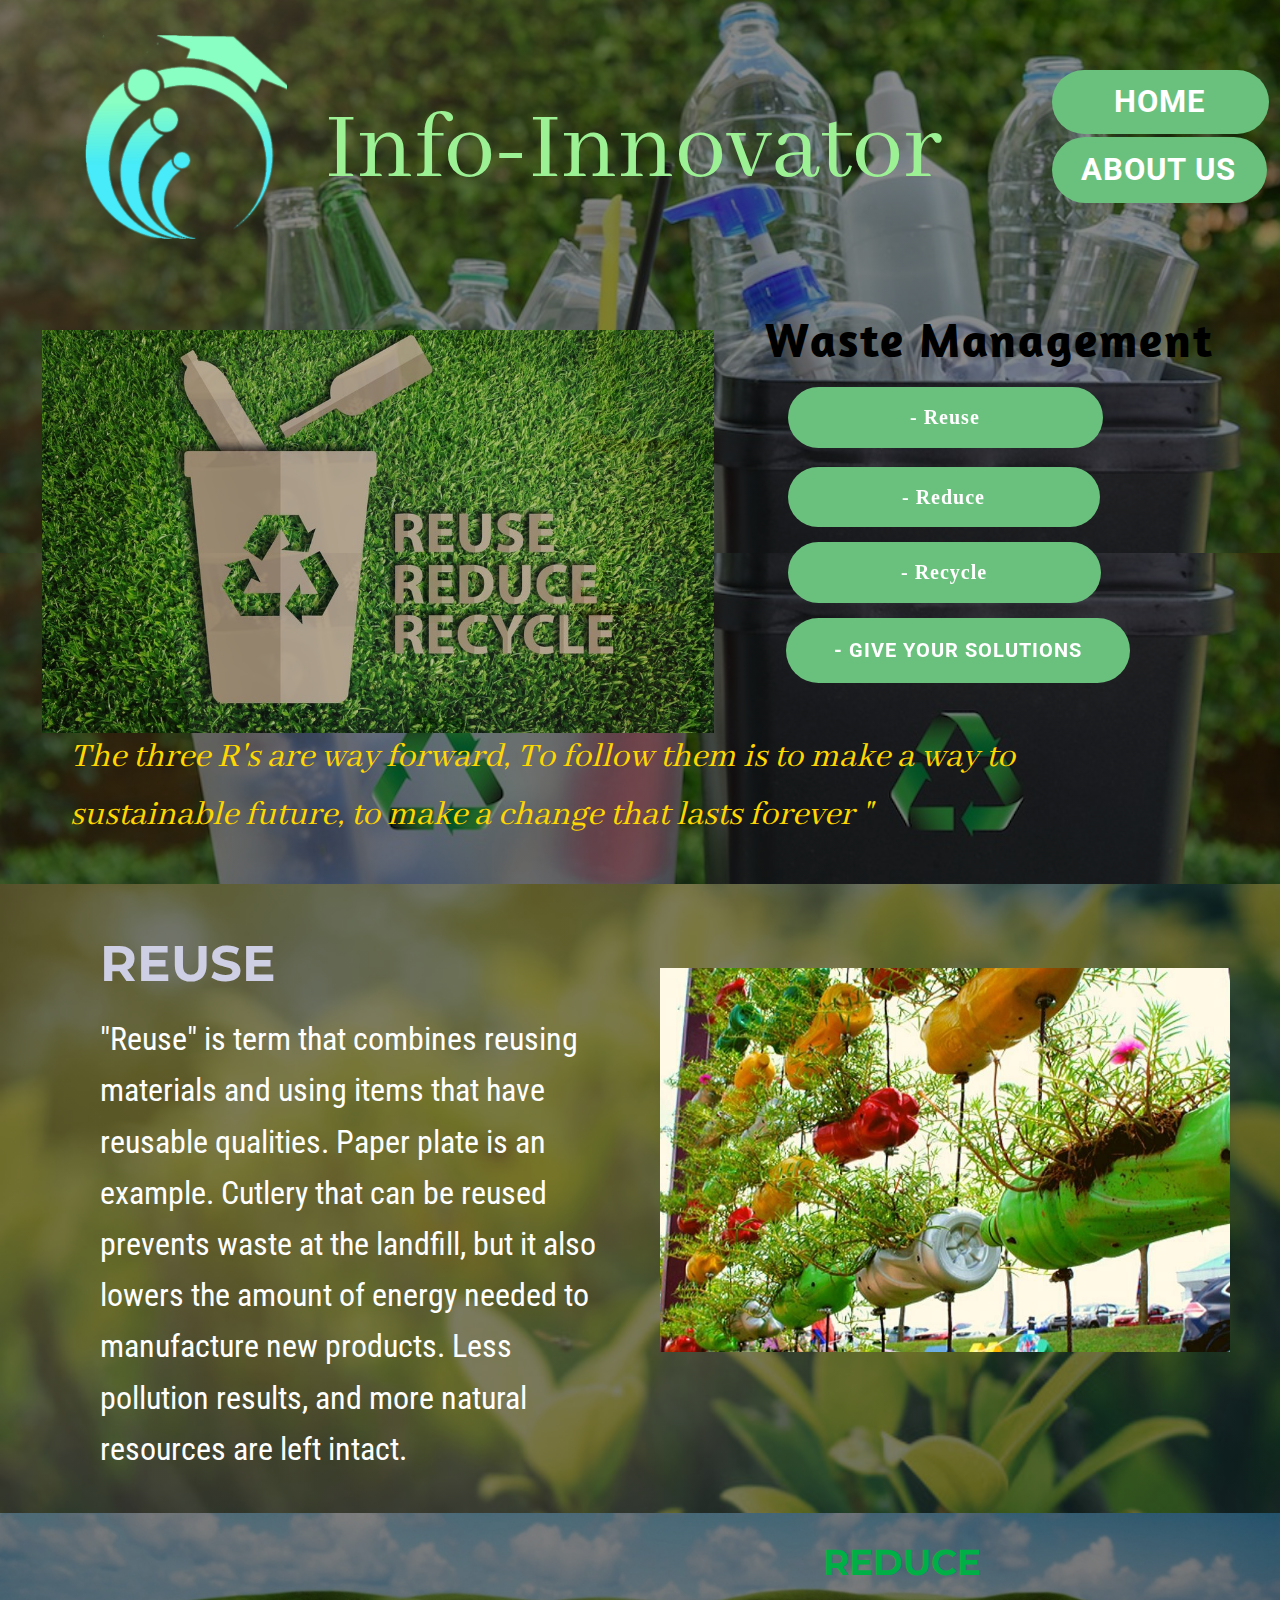
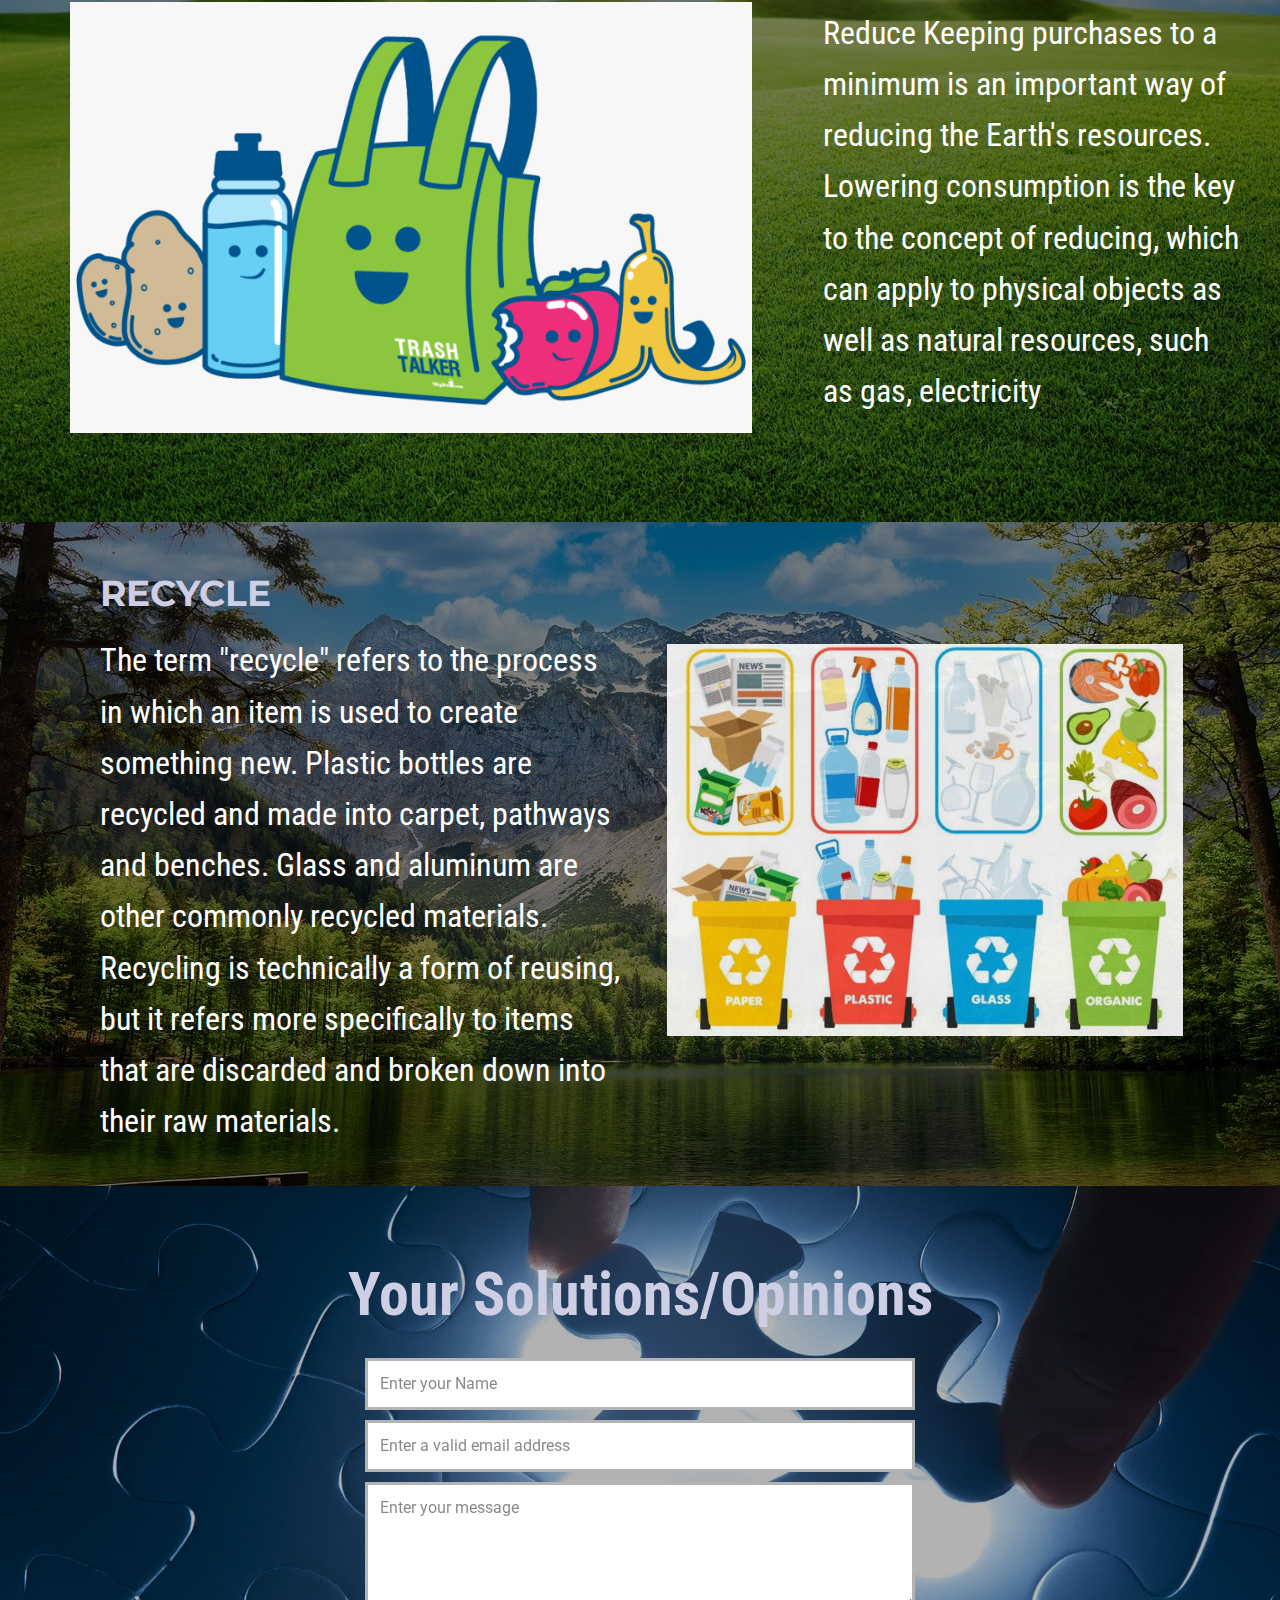
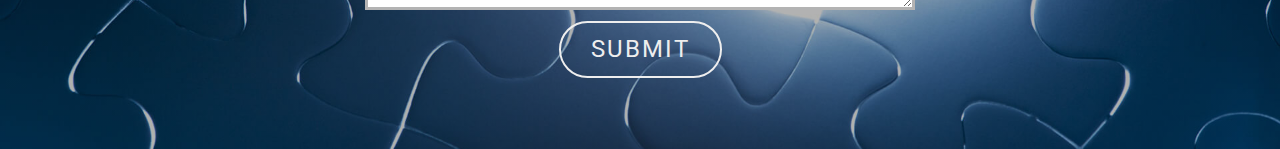
<file: Info-Innovator/waste.html>
<!DOCTYPE html>
<html style="font-size: 16px;">
  <head>
    <meta name="viewport" content="width=device-width, initial-scale=1.0">
    <meta charset="utf-8">
    <meta name="keywords" content="Design Studio, Graphic design, Brandwidth is a fully&nbsp; award-winning agency, How does it work, 01, 02, 03, 04, Contact Us">
    <meta name="description" content="">
    <meta name="page_type" content="np-template-header-footer-from-plugin">
    <title>waste</title>
    <link rel="stylesheet" href="nicepage.css" media="screen">
<link rel="stylesheet" href="waste.css" media="screen">
    <script class="u-script" type="text/javascript" src="jquery.js" defer=""></script>
    <script class="u-script" type="text/javascript" src="nicepage.js" defer=""></script>
    <meta name="generator" content="Nicepage 3.16.1, nicepage.com">
    <link id="u-theme-google-font" rel="stylesheet" href="https://fonts.googleapis.com/css?family=Roboto+Condensed:300,300i,400,400i,700,700i|Roboto:100,100i,300,300i,400,400i,500,500i,700,700i,900,900i">
    <link id="u-page-google-font" rel="stylesheet" href="https://fonts.googleapis.com/css?family=Montserrat:100,100i,200,200i,300,300i,400,400i,500,500i,600,600i,700,700i,800,800i,900,900i|Roboto+Condensed:300,300i,400,400i,700,700i|Amaranth:400,400i,700,700i|Abhaya+Libre:400,500,600,700,800">
    
    
    
    
    
    
    <script type="application/ld+json">{
		"@context": "http://schema.org",
		"@type": "Organization",
		"name": "Info-Innovator",
		"url": "index.html",
		"sameAs": []
}</script>
    <meta property="og:title" content="waste">
    <meta property="og:type" content="website">
    <meta name="theme-color" content="#6ac17d">
    <link rel="canonical" href="index.html">
    <meta property="og:url" content="index.html">
  </head>
  <body class="u-body u-overlap u-overlap-contrast u-overlap-transparent"><header class="u-align-left u-clearfix u-header u-image u-shading u-header" id="sec-b289" data-image-width="1280" data-image-height="854"><div class="u-clearfix u-sheet u-sheet-1">
        <p class="u-custom-font u-text u-text-palette-2-base u-text-1">Info-Innovator</p>
        <img class="u-image u-image-default u-preserve-proportions u-image-1" src="images/MicrosoftTeams-image6.png" alt="" data-image-width="1600" data-image-height="1600">
        <a href="Home.html" data-page-id="211194771" class="u-border-none u-btn u-button-style u-hover-palette-1-light-1 u-palette-1-base u-btn-1">HOME</a>
        <a href="about.html" class="u-border-none u-btn u-button-style u-hover-palette-1-light-1 u-palette-1-base u-btn-2">About us</a>
      </div></header>
    <section class="u-align-right u-clearfix u-image u-shading u-section-1" src="" id="carousel_1abf" data-image-width="1000" data-image-height="667">
      <div class="u-align-right u-container-style u-expanded-width u-group u-image u-shading u-shape-rectangle u-image-1" data-image-width="1000" data-image-height="667">
        <div class="u-container-layout u-container-layout-1">
          <img class="u-image u-image-default u-opacity u-opacity-85 u-image-2" src="images/MicrosoftTeams-image18.png" alt="" data-image-width="1000" data-image-height="600">
        </div>
      </div>
      <div class="u-border-no-bottom u-border-no-left u-border-no-right u-border-no-top u-container-style u-group u-shape-rectangle u-group-2">
        <div class="u-container-layout u-container-layout-2">
          <h1 class="u-custom-font u-text u-text-black u-title u-text-1">Waste Management</h1>
          <h6 class="u-custom-font u-font-georgia u-text u-text-2">
            <a class="u-border-none u-btn u-button-style u-hover-palette-1-dark-1 u-palette-1-base u-btn-1" href="ocean.html#sec-0d12" data-page-id="55424341" data-animation-name="slideIn" data-animation-duration="1000" data-animation-delay="0" data-animation-direction="Down">- Reuse</a>
          </h6>
          <h6 class="u-custom-font u-font-georgia u-text u-text-black u-text-3">
            <a class="u-border-none u-btn u-button-style u-hover-palette-1-dark-1 u-palette-1-base u-btn-2" href="ocean.html#sec-6861" data-page-id="55424341" data-animation-name="slideIn" data-animation-duration="1000" data-animation-delay="0" data-animation-direction="Down">- Reduce</a>
          </h6>
          <h6 class="u-custom-font u-font-georgia u-text u-text-4">
            <a class="u-border-none u-btn u-button-style u-hover-palette-1-dark-1 u-palette-1-base u-btn-3" href="ocean.html#sec-6861" data-page-id="55424341" data-animation-name="slideIn" data-animation-duration="1000" data-animation-delay="0" data-animation-direction="Down">- Recycle</a>
          </h6>
          <a class="u-border-none u-btn u-button-style u-hover-palette-1-dark-1 u-palette-1-base u-btn-4" href="ocean.html#sec-a73d" data-page-id="55424341" data-animation-name="slideIn" data-animation-duration="1000" data-animation-delay="0" data-animation-direction="Down">- Give your solutions</a>
        </div>
      </div>
      <p class="u-align-left u-custom-font u-text u-text-custom-color-2 u-text-5">The three R's are way forward, To follow them is to  make a way to sustainable future, to make a change that lasts forever "</p>
    </section>
    <section class="u-clearfix u-image u-shading u-section-2" id="sec-0d12" data-image-width="626" data-image-height="418">
      <div class="u-clearfix u-sheet u-valign-middle u-sheet-1">
        <div class="u-clearfix u-expanded-width u-layout-wrap u-layout-wrap-1">
          <div class="u-layout">
            <div class="u-layout-row">
              <div class="u-container-style u-layout-cell u-size-30 u-layout-cell-1">
                <div class="u-container-layout u-container-layout-1">
                  <h3 class="u-align-left u-custom-font u-font-montserrat u-text u-text-1">REUSE</h3>
                  <p class="u-align-left u-custom-font u-font-roboto-condensed u-text u-text-2">
                    <span style="font-size: 2rem;">"Reuse" is term that combines reusing materials and using items that have reusable qualities. Paper plate is an example. Cutlery that can be reused prevents waste at the landfill, but it also lowers the amount of energy needed to manufacture new products. Less pollution results, and more natural resources are left intact.<br>
                    </span>
                    <br>
                  </p>
                </div>
              </div>
              <div class="u-align-left u-container-style u-layout-cell u-size-30 u-layout-cell-2">
                <div class="u-container-layout u-container-layout-2">
                  <img class="u-image u-image-default u-image-1" src="images/MicrosoftTeams-image19.png" alt="" data-image-width="1200" data-image-height="628">
                </div>
              </div>
            </div>
          </div>
        </div>
      </div>
    </section>
    <section class="u-align-center-lg u-align-center-md u-align-center-sm u-align-center-xs u-clearfix u-image u-shading u-section-3" id="sec-6861" data-image-width="1600" data-image-height="900">
      <div class="u-align-left u-container-style u-group u-shape-rectangle u-group-1">
        <div class="u-container-layout u-valign-top u-container-layout-1">
          <h1 class="u-custom-font u-font-montserrat u-text u-text-palette-3-dark-1 u-text-1">REDUCE</h1>
          <p class="u-custom-font u-heading-font u-text u-text-2">Reduce Keeping purchases to a minimum is an important way of reducing the Earth's resources. Lowering consumption is the key to the concept of reducing, which can apply to physical objects as well as natural resources, such as gas, electricity</p>
        </div>
      </div>
      <img class="u-image u-image-default u-image-1" src="images/198-1985474_reduce-trash-hd-png-download.png" alt="" data-image-width="860" data-image-height="515">
    </section>
    <section class="u-clearfix u-image u-shading u-section-4" id="carousel_3f5a" data-image-width="1280" data-image-height="854">
      <div class="u-clearfix u-sheet u-sheet-1">
        <div class="u-clearfix u-expanded-width u-layout-wrap u-layout-wrap-1">
          <div class="u-layout" style="">
            <div class="u-layout-row" style="">
              <div class="u-container-style u-layout-cell u-size-30 u-layout-cell-1">
                <div class="u-container-layout u-container-layout-1">
                  <h3 class="u-align-left u-custom-font u-font-montserrat u-text u-text-1">RECYCLE</h3>
                  <p class="u-align-left u-custom-font u-font-roboto-condensed u-text u-text-2">
                    <span style="font-size: 2rem;">The term "recycle" refers to the process in which an item is used to create something new. Plastic bottles are recycled and made into carpet, pathways and benches. Glass and aluminum are other commonly recycled materials. Recycling is technically a form of reusing, but it refers more specifically to items that are discarded and broken down into their raw materials.</span>
                    <br>
                  </p>
                </div>
              </div>
              <div class="u-align-left u-container-style u-layout-cell u-size-30 u-layout-cell-2">
                <div class="u-container-layout u-container-layout-2">
                  <img class="u-image u-image-default u-opacity u-opacity-90 u-image-1" src="images/Capture.PNG" alt="" data-image-width="825" data-image-height="645">
                </div>
              </div>
            </div>
          </div>
        </div>
      </div>
    </section>
    <section class="u-align-center u-clearfix u-image u-shading u-section-5" id="sec-a73d" data-image-width="1920" data-image-height="1080">
      <div class="u-clearfix u-sheet u-sheet-1">
        <h2 class="u-text u-text-1">Your Solutions/Opinions</h2>
        <div class="u-form u-form-1">
          <form action="https://formspree.io/f/xayaozyd" method="POST" class="u-clearfix u-form-spacing-10 u-form-vertical u-inner-form" style="padding: 10px" source="custom" name="form">
            <div class="u-form-group u-form-name">
              <label for="name-3b9a" class="u-form-control-hidden u-label">Name</label>
              <input type="text" placeholder="Enter your Name" id="name-3b9a" name="name" class="u-border-3 u-border-grey-30 u-input u-input-rectangle u-white" required="">
            </div>
            <div class="u-form-email u-form-group">
              <label for="email-3b9a" class="u-form-control-hidden u-label">Email</label>
              <input type="email" placeholder="Enter a valid email address" id="email-3b9a" name="email" class="u-border-3 u-border-grey-30 u-input u-input-rectangle u-white" required="">
            </div>
            <div class="u-form-group u-form-message">
              <label for="message-3b9a" class="u-form-control-hidden u-label">Message</label>
              <textarea placeholder="Enter your message" rows="4" cols="50" id="message-3b9a" name="message" class="u-border-3 u-border-grey-30 u-input u-input-rectangle u-white" required=""></textarea>
            </div>
            <div class="u-align-center u-form-group u-form-submit">
              <a href="#" class="u-btn u-btn-submit u-button-style u-btn-1">Submit</a>
              <input type="submit" value="submit" class="u-form-control-hidden">
            </div>
            <div class="u-form-send-message u-form-send-success">Thank you! Your message has been sent.</div>
            <div class="u-form-send-error u-form-send-message">Thank you! Your message has been sent.</div>
            <input type="hidden" value="" name="recaptchaResponse">
          </form>
        </div>
      </div>
    </section>
    
    
    
  </body>
</html>
</file>
